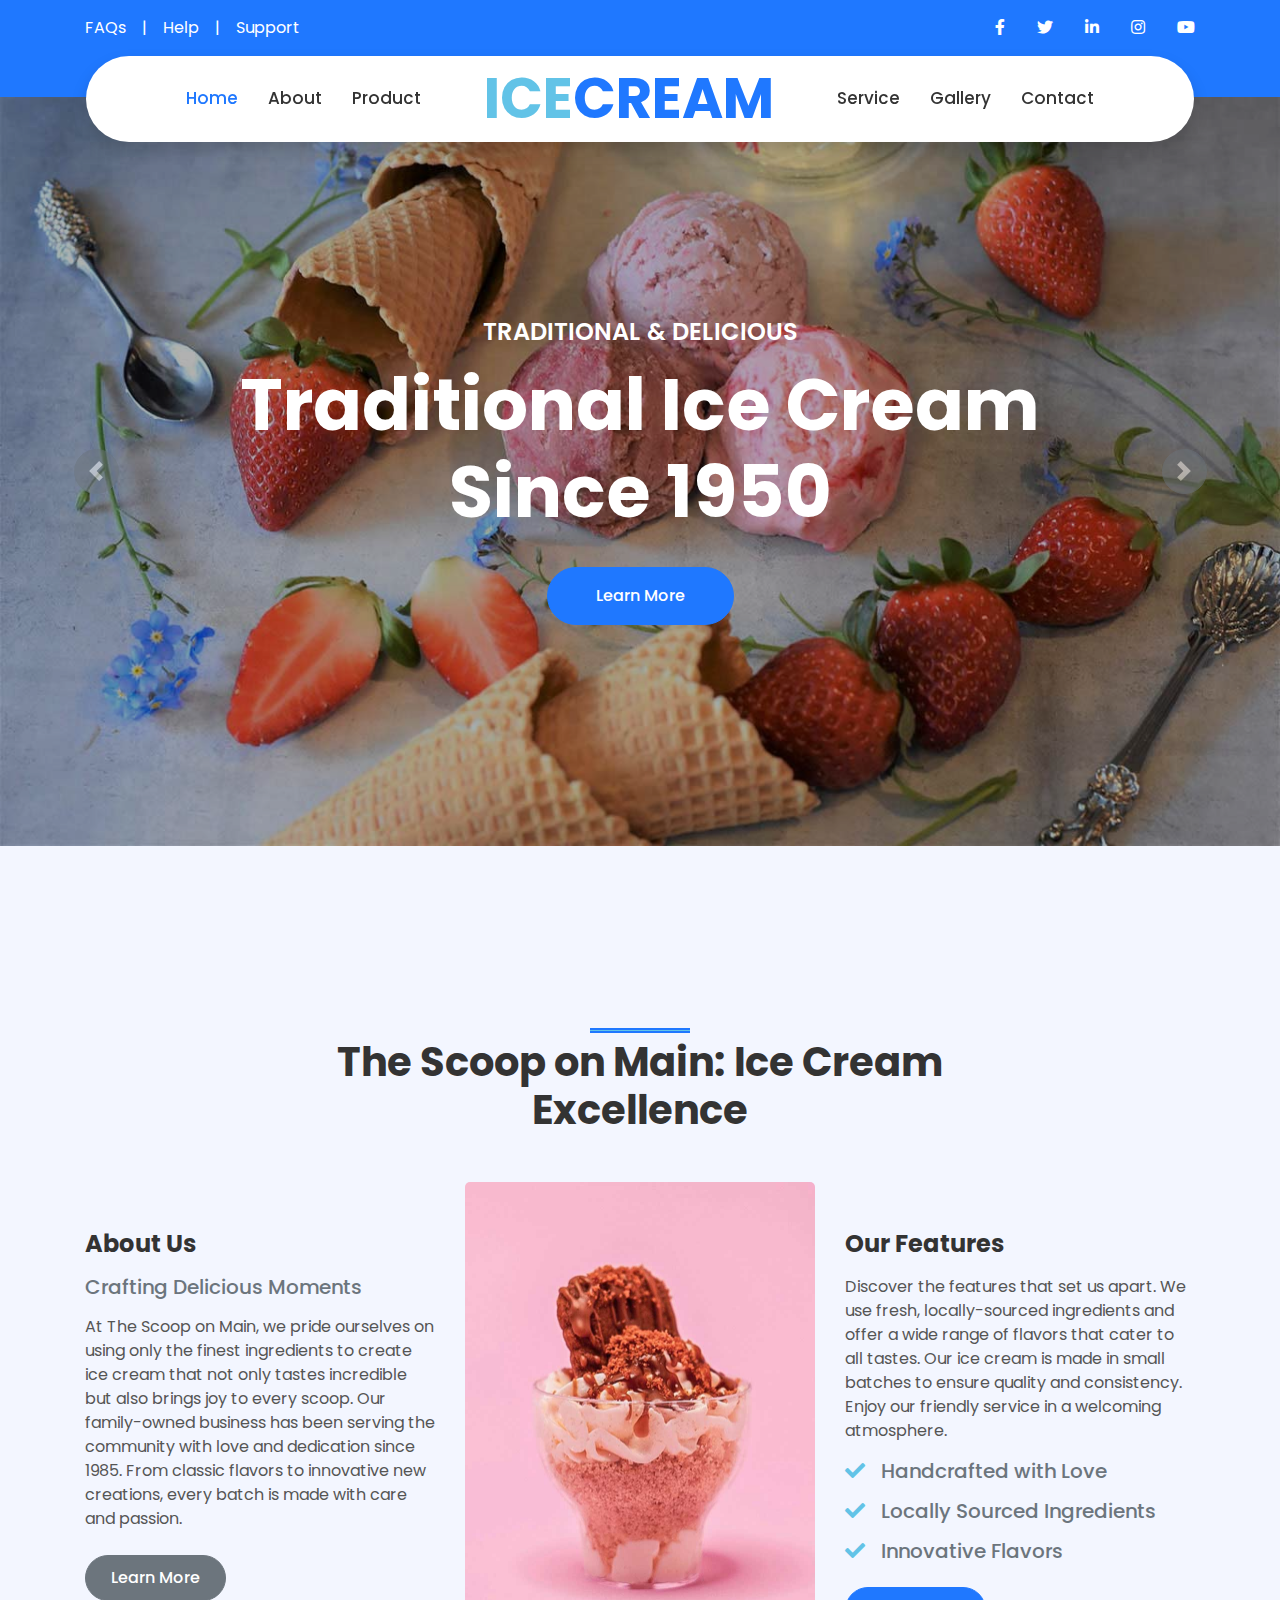
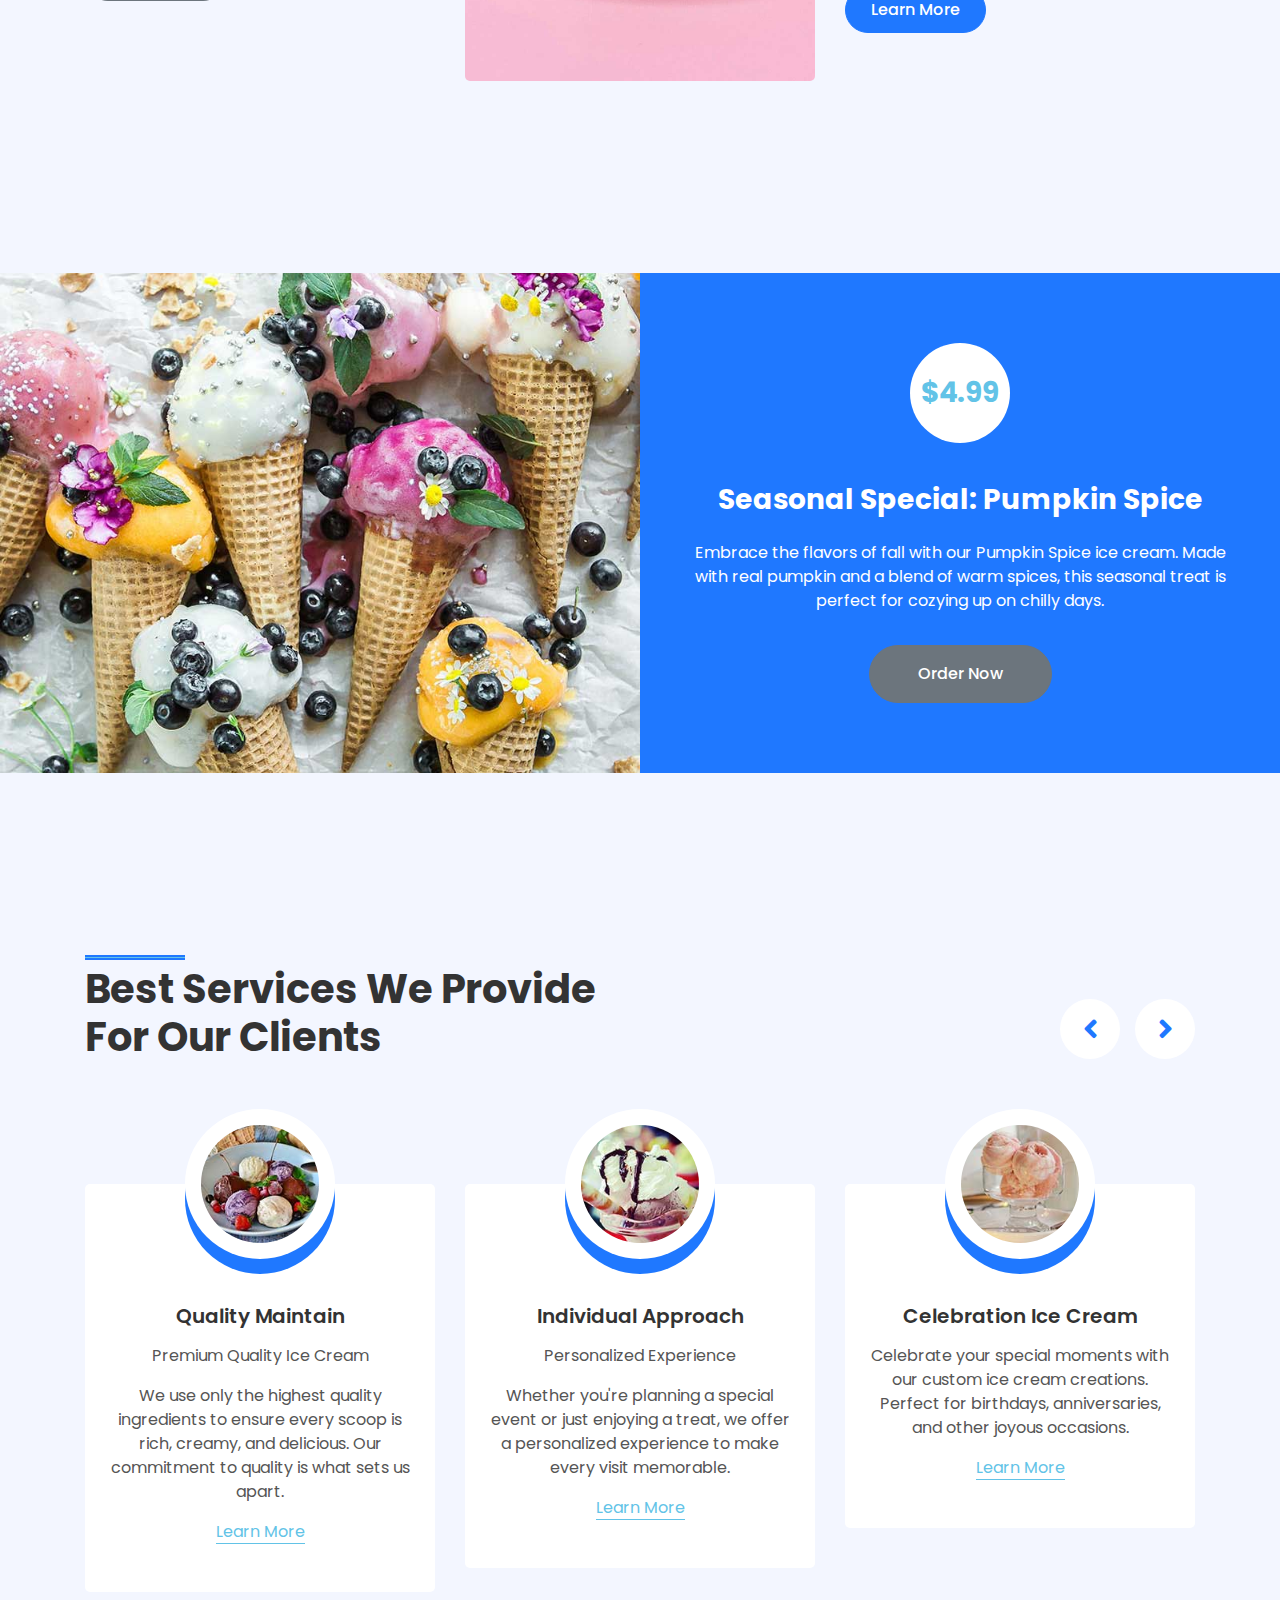
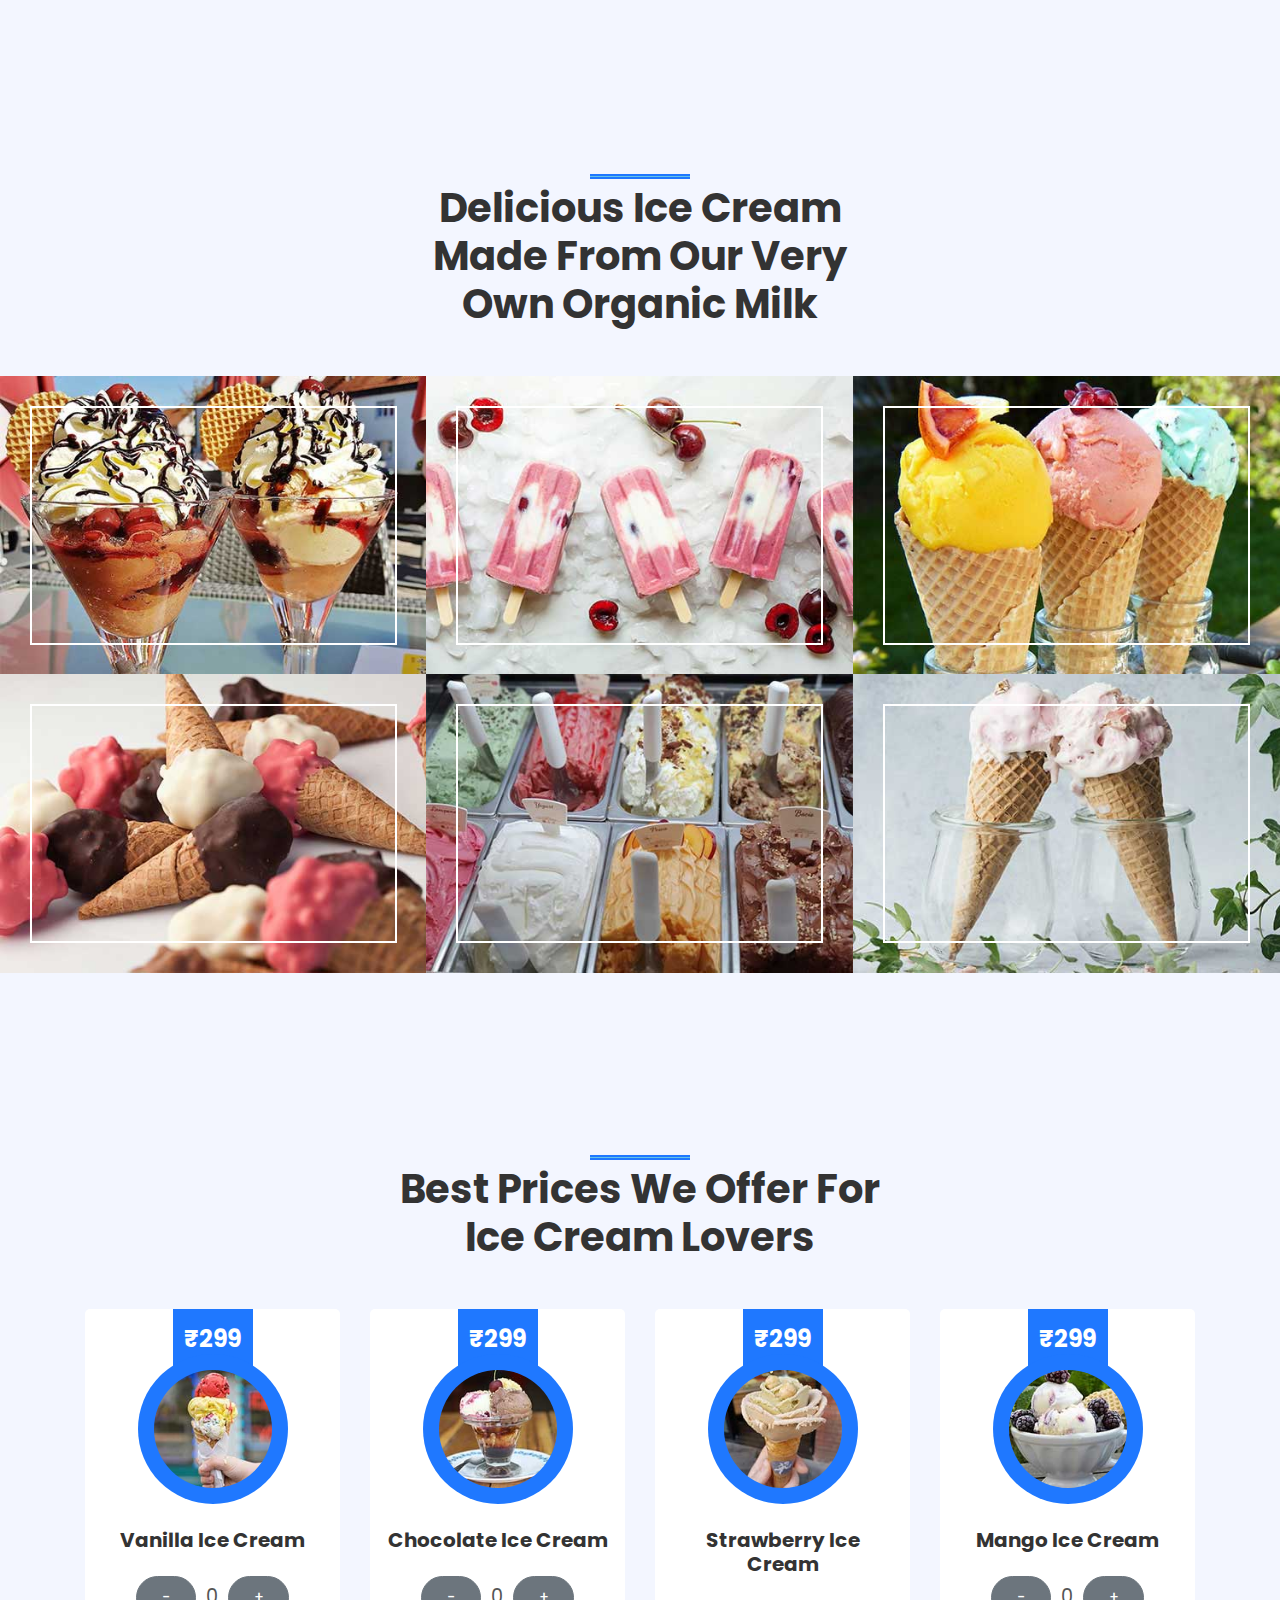
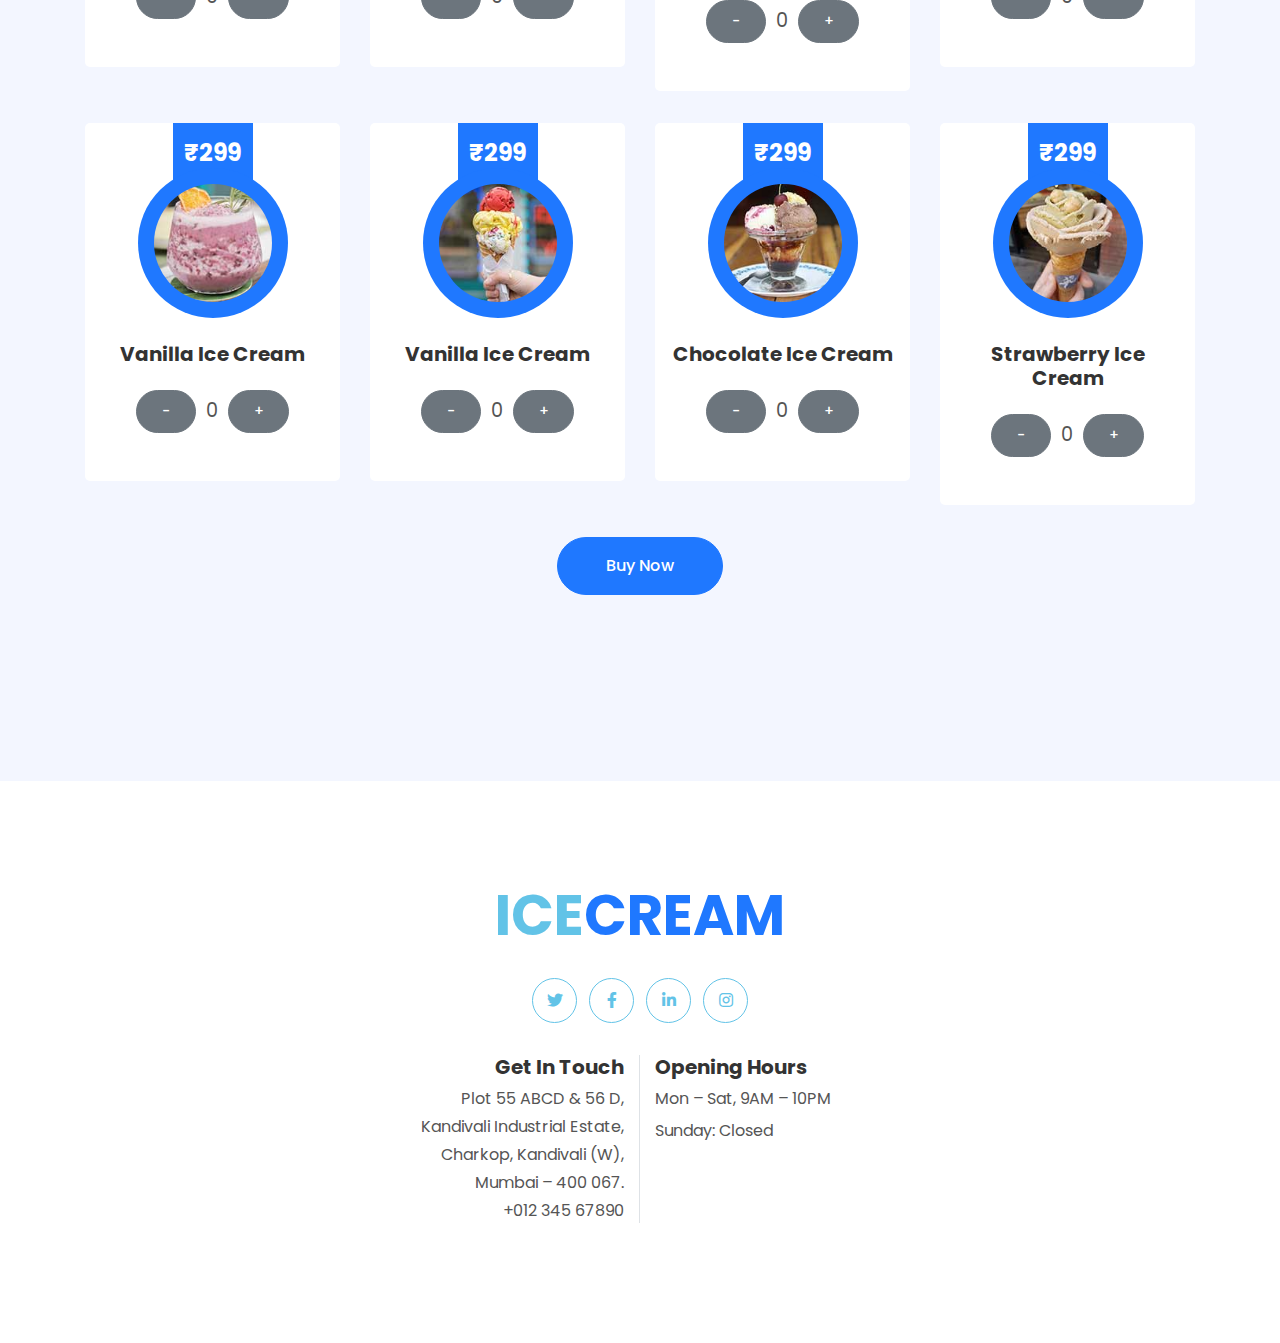
<file: index.html>
<!DOCTYPE html>
<html lang="en">

<head>
    <meta charset="utf-8">
    <title>The Scoop on Main</title>
    <meta content="width=device-width, initial-scale=1.0" name="viewport">
    <meta content="Free HTML Templates" name="keywords">
    <meta content="Free HTML Templates" name="description">

    <!-- Favicon -->
    <link href="img/favicon.ico" rel="icon">

    <!-- Google Web Fonts -->
    <link rel="preconnect" href="https://fonts.gstatic.com">
    <link href="https://fonts.googleapis.com/css2?family=Poppins:wght@400;500;600;700&display=swap" rel="stylesheet">

    <!-- Font Awesome -->
    <link href="https://cdnjs.cloudflare.com/ajax/libs/font-awesome/5.10.0/css/all.min.css" rel="stylesheet">

    <!-- Libraries Stylesheet -->
    <link href="lib/owlcarousel/assets/owl.carousel.min.css" rel="stylesheet">
    <link href="lib/lightbox/css/lightbox.min.css" rel="stylesheet">

    <!-- Customized Bootstrap Stylesheet -->
    <link href="css/style.css" rel="stylesheet">

    <style>
        .cart-controls {
            display: flex;
            align-items: center;
            gap: 10px;
        }
        .quantity {
            font-size: 1.2rem;
        }
        .btn-secondary {
            background-color: #6c757d;
            border-color: #6c757d;
        }
        .btn-secondary:hover {
            background-color: #5a6268;
            border-color: #545b62;
        }
    </style>
</head>

<body>
    <!-- Topbar Start -->
    <div class="container-fluid bg-primary py-3 d-none d-md-block">
        <div class="container">
            <div class="row">
                <div class="col-md-6 text-center text-lg-left mb-2 mb-lg-0">
                    <div class="d-inline-flex align-items-center">
                        <a class="text-white pr-3" href="">FAQs</a>
                        <span class="text-white">|</span>
                        <a class="text-white px-3" href="">Help</a>
                        <span class="text-white">|</span>
                        <a class="text-white pl-3" href="">Support</a>
                    </div>
                </div>
                <div class="col-md-6 text-center text-lg-right">
                    <div class="d-inline-flex align-items-center">
                        <a class="text-white px-3" href="">
                            <i class="fab fa-facebook-f"></i>
                        </a>
                        <a class="text-white px-3" href="">
                            <i class="fab fa-twitter"></i>
                        </a>
                        <a class="text-white px-3" href="">
                            <i class="fab fa-linkedin-in"></i>
                        </a>
                        <a class="text-white px-3" href="">
                            <i class="fab fa-instagram"></i>
                        </a>
                        <a class="text-white pl-3" href="">
                            <i class="fab fa-youtube"></i>
                        </a>
                    </div>
                </div>
            </div>
        </div>
    </div>
    <!-- Topbar End -->


    <!-- Navbar Start -->
    <div class="container-fluid position-relative nav-bar p-0">
        <div class="container-lg position-relative p-0 px-lg-3" style="z-index: 9;">
            <nav class="navbar navbar-expand-lg bg-white navbar-light shadow p-lg-0">
                <a href="index.html" class="navbar-brand d-block d-lg-none">
                    <h1 class="m-0 display-4 text-primary"><span class="text-secondary">ICE</span>CREAM</h1>
                </a>
                <button type="button" class="navbar-toggler" data-toggle="collapse" data-target="#navbarCollapse">
                    <span class="navbar-toggler-icon"></span>
                </button>
                <div class="collapse navbar-collapse justify-content-between" id="navbarCollapse">
                    <div class="navbar-nav ml-auto py-0">
                        <a href="index.html" class="nav-item nav-link active">Home</a>
                        <a href="about.html" class="nav-item nav-link">About</a>
                        <a href="product.html" class="nav-item nav-link">Product</a>
                    </div>
                    <a href="index.html" class="navbar-brand mx-5 d-none d-lg-block">
                    <h1 class="m-0 display-4 text-primary"><span class="text-secondary">ICE</span>CREAM</h1>
                    </a>
                    <div class="navbar-nav mr-auto py-0">
                        <a href="service.html" class="nav-item nav-link">Service</a>
                        <a href="gallery.html" class="nav-item nav-link">Gallery</a>
                        <a href="contact.html" class="nav-item nav-link">Contact</a>
                    </div>
                </div>
            </nav>
        </div>
    </div>
    <!-- Navbar End -->


    <!-- Carousel Start -->
    <div class="container-fluid p-0 mb-5 pb-5">
        <div id="header-carousel" class="carousel slide" data-ride="carousel">
            <div class="carousel-inner">
                <div class="carousel-item active">
                    <img class="w-100" src="img/carousel-1.jpg" alt="Image">
                    <div class="carousel-caption d-flex flex-column align-items-center justify-content-center">
                        <div class="p-3" style="max-width: 900px;">
                            <h4 class="text-white text-uppercase mb-md-3">Traditional & Delicious</h4>
                            <h1 class="display-3 text-white mb-md-4">Traditional Ice Cream Since 1950</h1>
                            <a href="" class="btn btn-primary py-md-3 px-md-5 mt-2">Learn More</a>
                        </div>
                    </div>
                </div>
                <div class="carousel-item">
                    <img class="w-100" src="img/carousel-2.jpg" alt="Image">
                    <div class="carousel-caption d-flex flex-column align-items-center justify-content-center">
                        <div class="p-3" style="max-width: 900px;">
                            <h4 class="text-white text-uppercase mb-md-3">Traditional & Delicious</h4>
                            <h1 class="display-3 text-white mb-md-4">Made From Our Own Organic Milk</h1>
                            <a href="" class="btn btn-primary py-md-3 px-md-5 mt-2">Learn More</a>
                        </div>
                    </div>
                </div>
            </div>
            <a class="carousel-control-prev" href="#header-carousel" data-slide="prev">
                <div class="btn btn-secondary px-0" style="width: 45px; height: 45px;">
                    <span class="carousel-control-prev-icon mb-n1"></span>
                </div>
            </a>
            <a class="carousel-control-next" href="#header-carousel" data-slide="next">
                <div class="btn btn-secondary px-0" style="width: 45px; height: 45px;">
                    <span class="carousel-control-next-icon mb-n1"></span>
                </div>
            </a>
        </div>
    </div>
    <!-- Carousel End -->


<!-- About Start -->
<div class="container-fluid py-5">
    <div class="container py-5">
        <div class="row justify-content-center">
            <div class="col-lg-7">
                <h1 class="section-title position-relative text-center mb-5">The Scoop on Main: Ice Cream Excellence</h1>
            </div>
        </div>
        <div class="row">
            <div class="col-lg-4 py-5">
                <h4 class="font-weight-bold mb-3">About Us</h4>
                <h5 class="text-muted mb-3">Crafting Delicious Moments</h5>
                <p>At The Scoop on Main, we pride ourselves on using only the finest ingredients to create ice cream that not only tastes incredible but also brings joy to every scoop. Our family-owned business has been serving the community with love and dedication since 1985. From classic flavors to innovative new creations, every batch is made with care and passion.</p>
                <a href="about.html" class="btn btn-secondary mt-2">Learn More</a>
            </div>
            <div class="col-lg-4" style="min-height: 400px;">
                <div class="position-relative h-100 rounded overflow-hidden">
                    <img class="position-absolute w-100 h-100" src="img/about.jpg" alt="About Us" style="object-fit: cover;">
                </div>
            </div>
            <div class="col-lg-4 py-5">
                <h4 class="font-weight-bold mb-3">Our Features</h4>
                <p>Discover the features that set us apart. We use fresh, locally-sourced ingredients and offer a wide range of flavors that cater to all tastes. Our ice cream is made in small batches to ensure quality and consistency. Enjoy our friendly service in a welcoming atmosphere.</p>
                <h5 class="text-muted mb-3"><i class="fa fa-check text-secondary mr-3"></i>Handcrafted with Love</h5>
                <h5 class="text-muted mb-3"><i class="fa fa-check text-secondary mr-3"></i>Locally Sourced Ingredients</h5>
                <h5 class="text-muted mb-3"><i class="fa fa-check text-secondary mr-3"></i>Innovative Flavors</h5>
                <a href="features.html" class="btn btn-primary mt-2">Learn More</a>
            </div>
        </div>
    </div>
</div>
<!-- About End -->


<!-- Promotion Start -->
<div class="container-fluid my-5 py-5 px-0">
    <div class="row bg-primary m-0">
        <div class="col-md-6 px-0" style="min-height: 500px;">
            <div class="position-relative h-100">
                <img class="position-absolute w-100 h-100" src="img/promotion.jpg" alt="Promotion" style="object-fit: cover;">
                    <span></span>
                </button>
            </div>
        </div>
        <div class="col-md-6 py-5 py-md-0 px-0">
            <div class="h-100 d-flex flex-column align-items-center justify-content-center text-center p-5">
                <div class="d-flex align-items-center justify-content-center bg-white rounded-circle mb-4" style="width: 100px; height: 100px;">
                    <h3 class="font-weight-bold text-secondary mb-0">$4.99</h3>
                </div>
                <h3 class="font-weight-bold text-white mt-3 mb-4">Seasonal Special: Pumpkin Spice</h3>
                <p class="text-white mb-4">Embrace the flavors of fall with our Pumpkin Spice ice cream. Made with real pumpkin and a blend of warm spices, this seasonal treat is perfect for cozying up on chilly days.</p>
                <a href="order.html" class="btn btn-secondary py-3 px-5 mt-2">Order Now</a>
            </div>
        </div>
    </div>
</div>
<!-- Promotion End -->




    <!-- Video Modal Start -->
    <div class="modal fade" id="videoModal" tabindex="-1" role="dialog" aria-labelledby="exampleModalLabel" aria-hidden="true">
        <div class="modal-dialog" role="document">
            <div class="modal-content">
                <div class="modal-body">
                    <button type="button" class="close" data-dismiss="modal" aria-label="Close">
                        <span aria-hidden="true">&times;</span>
                    </button>        
                    <!-- 16:9 aspect ratio -->
                    <div class="embed-responsive embed-responsive-16by9">
                        <iframe class="embed-responsive-item" src="" id="video"  allowscriptaccess="always" allow="autoplay"></iframe>
                    </div>
                </div>
            </div>
        </div>
    </div>
    <!-- Video Modal End -->


    <!-- Services Start -->
    <div class="container-fluid py-5">
        <div class="container py-5">
            <div class="row">
                <div class="col-lg-6">
                    <h1 class="section-title position-relative mb-5">Best Services We Provide For Our Clients</h1>
                </div>
                <div class="col-lg-6 mb-5 mb-lg-0 pb-5 pb-lg-0"></div>
            </div>
            <div class="row">
                <div class="col-12">
                    <div class="owl-carousel service-carousel">
                        <div class="service-item">
                            <div class="service-img mx-auto">
                                <img class="rounded-circle w-100 h-100 bg-light p-3" src="img/service-1.jpg" style="object-fit: cover;">
                            </div>
                            <div class="position-relative text-center bg-light rounded p-4 pb-5" style="margin-top: -75px;">
                                <h5 class="font-weight-semi-bold mt-5 mb-3 pt-5">Quality Maintain</h5>
                                <p>Premium Quality Ice Cream</h5>
                            <p>We use only the highest quality ingredients to ensure every scoop is rich, creamy, and delicious. Our commitment to quality is what sets us apart.</p>
                                <a href="" class="border-bottom border-secondary text-decoration-none text-secondary">Learn More</a>
                            </div>
                        </div>
                        <div class="service-item">
                            <div class="service-img mx-auto">
                                <img class="rounded-circle w-100 h-100 bg-light p-3" src="img/service-2.jpg" style="object-fit: cover;">
                            </div>
                            <div class="position-relative text-center bg-light rounded p-4 pb-5" style="margin-top: -75px;">
                                <h5 class="font-weight-semi-bold mt-5 mb-3 pt-5">Individual Approach</h5>
                                <p>Personalized Experience</h5>
                            <p>Whether you're planning a special event or just enjoying a treat, we offer a personalized experience to make every visit memorable.</p>
                                <a href="" class="border-bottom border-secondary text-decoration-none text-secondary">Learn More</a>
                            </div>
                        </div>
                        <div class="service-item">
                            <div class="service-img mx-auto">
                                <img class="rounded-circle w-100 h-100 bg-light p-3" src="img/service-3.jpg" style="object-fit: cover;">
                            </div>
                            <div class="position-relative text-center bg-light rounded p-4 pb-5" style="margin-top: -75px;">
                                <h5 class="font-weight-semi-bold mt-5 mb-3 pt-5">Celebration Ice Cream</h5>
                                <p>Celebrate your special moments with our custom ice cream creations. Perfect for birthdays, anniversaries, and other joyous occasions.</p>
                                <a href="" class="border-bottom border-secondary text-decoration-none text-secondary">Learn More</a>
                            </div>
                        </div>
                        <div class="service-item">
                            <div class="service-img mx-auto">
                                <img class="rounded-circle w-100 h-100 bg-light p-3" src="img/service-4.jpg" style="object-fit: cover;">
                            </div>
                            <div class="position-relative text-center bg-light rounded p-4 pb-5" style="margin-top: -75px;">
                                <h5 class="font-weight-semi-bold mt-5 mb-3 pt-5">Delivery To Any Point</h5>
                                <p>Enjoy our delicious ice cream without leaving your home. We offer fast and reliable delivery service to ensure you get your treats on time.</p>
                                <a href="" class="border-bottom border-secondary text-decoration-none text-secondary">Learn More</a>
                            </div>
                        </div>
                    </div>
                </div>
            </div>
        </div>
    </div>
    <!-- Services End -->


    <!-- Portfolio Start -->
    <div class="container-fluid my-5 py-5 px-0">
        <div class="row justify-content-center m-0">
            <div class="col-lg-5">
                <h1 class="section-title position-relative text-center mb-5">Delicious Ice Cream Made From Our Very Own Organic Milk</h1>
            </div>
        </div>
        <div class="row m-0 portfolio-container">
            <div class="col-lg-4 col-md-6 p-0 portfolio-item">
                <div class="position-relative overflow-hidden">
                    <img class="img-fluid w-100" src="img/portfolio-1.jpg" alt="">
                    <a class="portfolio-btn" href="img/portfolio-1.jpg" data-lightbox="portfolio">
                        <i class="fa fa-plus text-primary" style="font-size: 60px;"></i>
                    </a>
                </div>
            </div>
            <div class="col-lg-4 col-md-6 p-0 portfolio-item">
                <div class="position-relative overflow-hidden">
                    <img class="img-fluid w-100" src="img/portfolio-2.jpg" alt="">
                    <a class="portfolio-btn" href="img/portfolio-2.jpg" data-lightbox="portfolio">
                        <i class="fa fa-plus text-primary" style="font-size: 60px;"></i>
                    </a>
                </div>
            </div>
            <div class="col-lg-4 col-md-6 p-0 portfolio-item">
                <div class="position-relative overflow-hidden">
                    <img class="img-fluid w-100" src="img/portfolio-3.jpg" alt="">
                    <a class="portfolio-btn" href="img/portfolio-3.jpg" data-lightbox="portfolio">
                        <i class="fa fa-plus text-primary" style="font-size: 60px;"></i>
                    </a>
                </div>
            </div>
            <div class="col-lg-4 col-md-6 p-0 portfolio-item">
                <div class="position-relative overflow-hidden">
                    <img class="img-fluid w-100" src="img/portfolio-4.jpg" alt="">
                    <a class="portfolio-btn" href="img/portfolio-4.jpg" data-lightbox="portfolio">
                        <i class="fa fa-plus text-primary" style="font-size: 60px;"></i>
                    </a>
                </div>
            </div>
            <div class="col-lg-4 col-md-6 p-0 portfolio-item">
                <div class="position-relative overflow-hidden">
                    <img class="img-fluid w-100" src="img/portfolio-5.jpg" alt="">
                    <a class="portfolio-btn" href="img/portfolio-5.jpg" data-lightbox="portfolio">
                        <i class="fa fa-plus text-primary" style="font-size: 60px;"></i>
                    </a>
                </div>
            </div>
            <div class="col-lg-4 col-md-6 p-0 portfolio-item">
                <div class="position-relative overflow-hidden">
                    <img class="img-fluid w-100" src="img/portfolio-6.jpg" alt="">
                    <a class="portfolio-btn" href="img/portfolio-6.jpg" data-lightbox="portfolio">
                        <i class="fa fa-plus text-primary" style="font-size: 60px;"></i>
                    </a>
                </div>
            </div>
        </div>
    </div>
    <!-- Portfolio End -->


     <!-- Products Start -->
    <div class="container-fluid py-5">
        <div class="container py-5">
            <div class="row justify-content-center">
                <div class="col-lg-6">
                    <h1 class="section-title position-relative text-center mb-5">Best Prices We Offer For Ice Cream Lovers</h1>
                </div>
            </div>
            <div class="row">
                <!-- Product 1 -->
                <div class="col-lg-3 col-md-6 mb-4 pb-2">
                    <div class="product-item d-flex flex-column align-items-center text-center bg-light rounded py-5 px-3">
                        <div class="bg-primary mt-n5 py-3" style="width: 80px;">
                            <h4 class="font-weight-bold text-white mb-0">₹299</h4>
                        </div>
                        <div class="position-relative bg-primary rounded-circle mt-n3 mb-4 p-3" style="width: 150px; height: 150px;">
                            <img class="rounded-circle w-100 h-100" src="img/product-1.jpg" style="object-fit: cover;">
                        </div>
                        <h5 class="font-weight-bold mb-4">Vanilla Ice Cream</h5>
                        <div class="cart-controls">
                            <button class="btn btn-sm btn-secondary" onclick="changeQuantity(this, -1)">-</button>
                            <span class="quantity">0</span>
                            <button class="btn btn-sm btn-secondary" onclick="changeQuantity(this, 1)">+</button>
                        </div>
                    </div>
                </div>
                <!-- Product 2 -->
                <div class="col-lg-3 col-md-6 mb-4 pb-2">
                    <div class="product-item d-flex flex-column align-items-center text-center bg-light rounded py-5 px-3">
                        <div class="bg-primary mt-n5 py-3" style="width: 80px;">
                            <h4 class="font-weight-bold text-white mb-0">₹299</h4>
                        </div>
                        <div class="position-relative bg-primary rounded-circle mt-n3 mb-4 p-3" style="width: 150px; height: 150px;">
                            <img class="rounded-circle w-100 h-100" src="img/product-2.jpg" style="object-fit: cover;">
                        </div>
                        <h5 class="font-weight-bold mb-4">Chocolate Ice Cream</h5>
                        <div class="cart-controls">
                            <button class="btn btn-sm btn-secondary" onclick="changeQuantity(this, -1)">-</button>
                            <span class="quantity">0</span>
                            <button class="btn btn-sm btn-secondary" onclick="changeQuantity(this, 1)">+</button>
                        </div>
                    </div>
                </div>
                <!-- Product 3 -->
                <div class="col-lg-3 col-md-6 mb-4 pb-2">
                    <div class="product-item d-flex flex-column align-items-center text-center bg-light rounded py-5 px-3">
                        <div class="bg-primary mt-n5 py-3" style="width: 80px;">
                            <h4 class="font-weight-bold text-white mb-0">₹299</h4>
                        </div>
                        <div class="position-relative bg-primary rounded-circle mt-n3 mb-4 p-3" style="width: 150px; height: 150px;">
                            <img class="rounded-circle w-100 h-100" src="img/product-3.jpg" style="object-fit: cover;">
                        </div>
                        <h5 class="font-weight-bold mb-4">Strawberry Ice Cream</h5>
                        <div class="cart-controls">
                            <button class="btn btn-sm btn-secondary" onclick="changeQuantity(this, -1)">-</button>
                            <span class="quantity">0</span>
                            <button class="btn btn-sm btn-secondary" onclick="changeQuantity(this, 1)">+</button>
                        </div>
                    </div>
                </div>
                <!-- Product 4 -->
                <div class="col-lg-3 col-md-6 mb-4 pb-2">
                    <div class="product-item d-flex flex-column align-items-center text-center bg-light rounded py-5 px-3">
                        <div class="bg-primary mt-n5 py-3" style="width: 80px;">
                            <h4 class="font-weight-bold text-white mb-0">₹299</h4>
                        </div>
                        <div class="position-relative bg-primary rounded-circle mt-n3 mb-4 p-3" style="width: 150px; height: 150px;">
                            <img class="rounded-circle w-100 h-100" src="img/product-4.jpg" style="object-fit: cover;">
                        </div>
                        <h5 class="font-weight-bold mb-4">Mango Ice Cream</h5>
                        <div class="cart-controls">
                            <button class="btn btn-sm btn-secondary" onclick="changeQuantity(this, -1)">-</button>
                            <span class="quantity">0</span>
                            <button class="btn btn-sm btn-secondary" onclick="changeQuantity(this, 1)">+</button>
                        </div>
                    </div>
                </div>
                <!-- Product 5 -->
                <div class="col-lg-3 col-md-6 mb-4 pb-2">
                    <div class="product-item d-flex flex-column align-items-center text-center bg-light rounded py-5 px-3">
                        <div class="bg-primary mt-n5 py-3" style="width: 80px;">
                            <h4 class="font-weight-bold text-white mb-0">₹299</h4>
                        </div>
                        <div class="position-relative bg-primary rounded-circle mt-n3 mb-4 p-3" style="width: 150px; height: 150px;">
                            <img class="rounded-circle w-100 h-100" src="img/product-5.jpg" style="object-fit: cover;">
                        </div>
                        <h5 class="font-weight-bold mb-4">Vanilla Ice Cream</h5>
                        <div class="cart-controls">
                            <button class="btn btn-sm btn-secondary" onclick="changeQuantity(this, -1)">-</button>
                            <span class="quantity">0</span>
                            <button class="btn btn-sm btn-secondary" onclick="changeQuantity(this, 1)">+</button>
                        </div>
                    </div>
                </div>
                <!-- Product 6 -->
                <div class="col-lg-3 col-md-6 mb-4 pb-2">
                    <div class="product-item d-flex flex-column align-items-center text-center bg-light rounded py-5 px-3">
                        <div class="bg-primary mt-n5 py-3" style="width: 80px;">
                            <h4 class="font-weight-bold text-white mb-0">₹299</h4>
                        </div>
                        <div class="position-relative bg-primary rounded-circle mt-n3 mb-4 p-3" style="width: 150px; height: 150px;">
                            <img class="rounded-circle w-100 h-100" src="img/product-1.jpg" style="object-fit: cover;">
                        </div>
                        <h5 class="font-weight-bold mb-4">Vanilla Ice Cream</h5>
                        <div class="cart-controls">
                            <button class="btn btn-sm btn-secondary" onclick="changeQuantity(this, -1)">-</button>
                            <span class="quantity">0</span>
                            <button class="btn btn-sm btn-secondary" onclick="changeQuantity(this, 1)">+</button>
                        </div>
                    </div>
                </div>
                <!-- Product 7 -->
                <div class="col-lg-3 col-md-6 mb-4 pb-2">
                    <div class="product-item d-flex flex-column align-items-center text-center bg-light rounded py-5 px-3">
                        <div class="bg-primary mt-n5 py-3" style="width: 80px;">
                            <h4 class="font-weight-bold text-white mb-0">₹299</h4>
                        </div>
                        <div class="position-relative bg-primary rounded-circle mt-n3 mb-4 p-3" style="width: 150px; height: 150px;">
                            <img class="rounded-circle w-100 h-100" src="img/product-2.jpg" style="object-fit: cover;">
                        </div>
                        <h5 class="font-weight-bold mb-4">Chocolate Ice Cream</h5>
                        <div class="cart-controls">
                            <button class="btn btn-sm btn-secondary" onclick="changeQuantity(this, -1)">-</button>
                            <span class="quantity">0</span>
                            <button class="btn btn-sm btn-secondary" onclick="changeQuantity(this, 1)">+</button>
                        </div>
                    </div>
                </div>
                <!-- Product 8 -->
                <div class="col-lg-3 col-md-6 mb-4 pb-2">
                    <div class="product-item d-flex flex-column align-items-center text-center bg-light rounded py-5 px-3">
                        <div class="bg-primary mt-n5 py-3" style="width: 80px;">
                            <h4 class="font-weight-bold text-white mb-0">₹299</h4>
                        </div>
                        <div class="position-relative bg-primary rounded-circle mt-n3 mb-4 p-3" style="width: 150px; height: 150px;">
                            <img class="rounded-circle w-100 h-100" src="img/product-3.jpg" style="object-fit: cover;">
                        </div>
                        <h5 class="font-weight-bold mb-4">Strawberry Ice Cream</h5>
                        <div class="cart-controls">
                            <button class="btn btn-sm btn-secondary" onclick="changeQuantity(this, -1)">-</button>
                            <span class="quantity">0</span>
                            <button class="btn btn-sm btn-secondary" onclick="changeQuantity(this, 1)">+</button>
                        </div>
                    </div>
                </div>
                <div class="col-12 text-center">
                    <button class="btn btn-primary py-3 px-5" onclick="buyNow()">Buy Now</button>
                </div>
            </div>
        </div>
    </div>
    <!-- Products End -->



    <!-- Footer Start -->
    <div class="container-fluid footer bg-light py-5" style="margin-top: 90px;">
        <div class="container text-center py-5">
            <div class="row">
                <div class="col-12 mb-4">
                    <a href="index.html" class="navbar-brand m-0">
                    <h1 class="m-0 display-4 text-primary"><span class="text-secondary">ICE</span>CREAM</h1>
                    </a>
                </div>
                <div class="col-12 mb-4">
                    <a class="btn btn-outline-secondary btn-social mr-2" href="#"><i class="fab fa-twitter"></i></a>
                    <a class="btn btn-outline-secondary btn-social mr-2" href="#"><i class="fab fa-facebook-f"></i></a>
                    <a class="btn btn-outline-secondary btn-social mr-2" href="#"><i class="fab fa-linkedin-in"></i></a>
                    <a class="btn btn-outline-secondary btn-social" href="#"><i class="fab fa-instagram"></i></a>
                </div>
                <div class="col-12 mt-2 mb-4">
                    <div class="row">
                        <div class="col-sm-6 text-center text-sm-right border-right mb-3 mb-sm-0">
                            <h5 class="font-weight-bold mb-2">Get In Touch</h5>
                            <p class="mb-1">Plot 55 ABCD & 56 D,</p>
                            <p class="mb-1">Kandivali Industrial Estate,</p>
                            <p class="mb-1">Charkop, Kandivali (W),</p>
                            <p class="mb-1">Mumbai – 400 067.</p>
                            <p class="mb-0">+012 345 67890</p>
                        </div>
                        <div class="col-sm-6 text-center text-sm-left">
                            <h5 class="font-weight-bold mb-2">Opening Hours</h5>
                            <p class="mb-2">Mon – Sat, 9AM – 10PM</p>
                            <p class="mb-0">Sunday: Closed</p>
                        </div>
                    </div>
                </div>
            </div>
        </div>
    </div>
    <!-- Footer End -->


    <!-- Back to Top -->
    <a href="#" class="btn btn-secondary px-2 back-to-top"><i class="fa fa-angle-double-up"></i></a>


    <!-- JavaScript Libraries -->
    <script src="https://code.jquery.com/jquery-3.4.1.min.js"></script>
    <script src="https://stackpath.bootstrapcdn.com/bootstrap/4.4.1/js/bootstrap.bundle.min.js"></script>
    <script src="lib/easing/easing.min.js"></script>
    <script src="lib/waypoints/waypoints.min.js"></script>
    <script src="lib/owlcarousel/owl.carousel.min.js"></script>
    <script src="lib/isotope/isotope.pkgd.min.js"></script>
    <script src="lib/lightbox/js/lightbox.min.js"></script>

    <!-- Contact Javascript File -->
    <script src="mail/jqBootstrapValidation.min.js"></script>
    <script src="mail/contact.js"></script>

    <!-- Template Javascript -->
    <script src="js/main.js"></script>


    <script>
        const productPrices = [299, 299, 299, 299, 299, 299, 299, 299];
        const productNames = [
            "Vanilla Ice Cream",
            "Chocolate Ice Cream",
            "Strawberry Ice Cream",
            "Mango Ice Cream",
            "Vanilla Ice Cream",
            "Vanilla Ice Cream",
            "Chocolate Ice Cream",
            "Strawberry Ice Cream"
        ];

        function changeQuantity(button, change) {
            const quantitySpan = button.parentElement.querySelector('.quantity');
            let currentQuantity = parseInt(quantitySpan.textContent);
            currentQuantity += change;
            if (currentQuantity < 0) currentQuantity = 0;
            quantitySpan.textContent = currentQuantity;
        }

        function buyNow() {
            let totalCost = 0;
            let cartDetails = "Cart Details:\n";
            const quantities = document.querySelectorAll('.quantity');
            
            quantities.forEach((quantitySpan, index) => {
                const quantity = parseInt(quantitySpan.textContent);
                if (quantity > 0) {
                    const cost = productPrices[index] * quantity;
                    totalCost += cost;
                    cartDetails += `${productNames[index]}: ${quantity} x ₹${productPrices[index]} = ₹${cost}\n`;
                }
            });

            cartDetails += `\nTotal Cost: ₹${totalCost}`;
            alert(cartDetails);
        }
    </script>

</body>

</html>
</file>
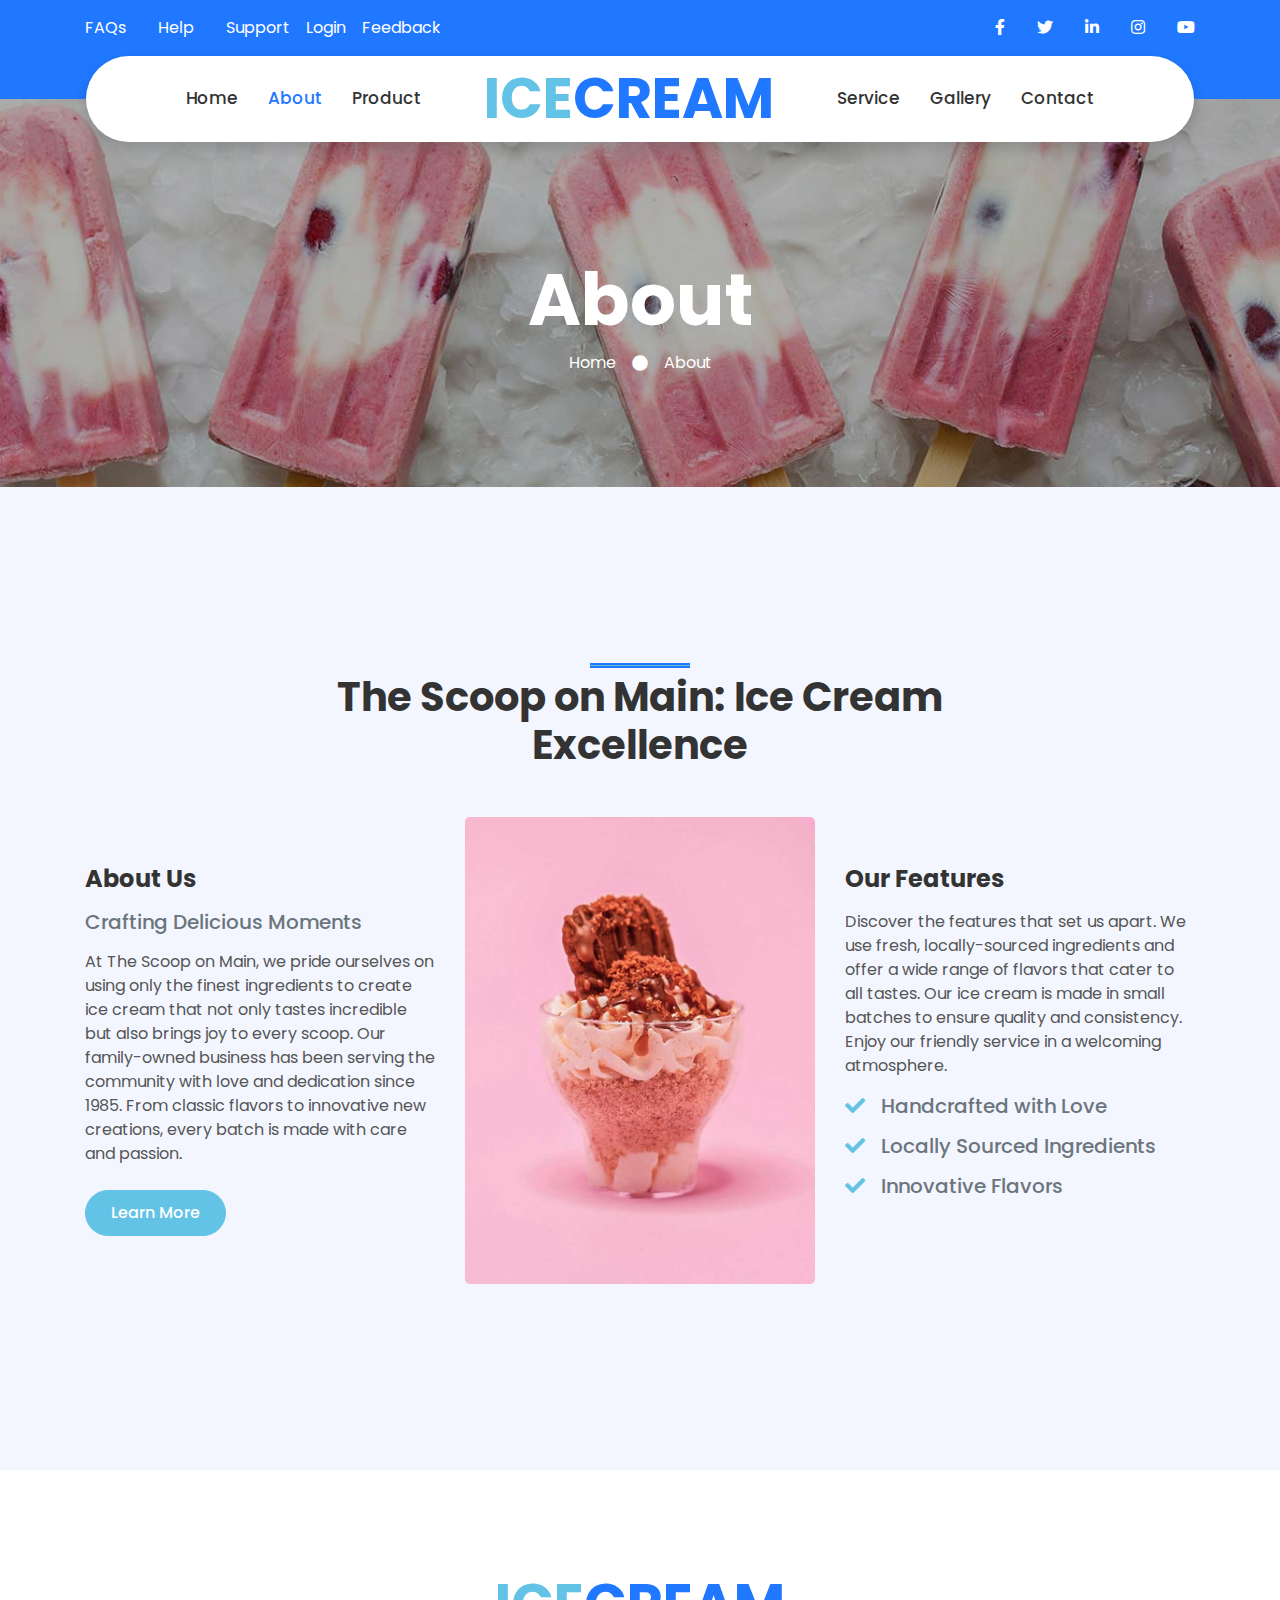
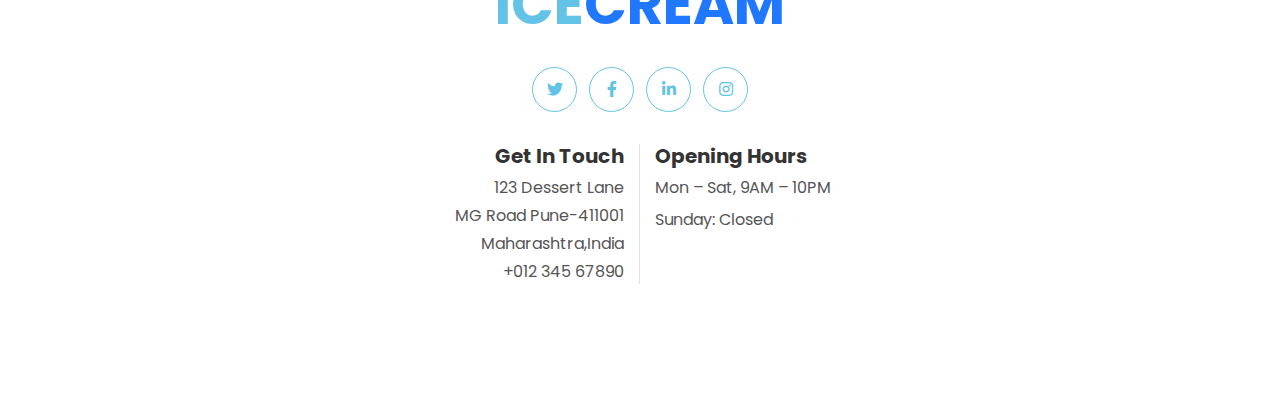
<file: about.html>
<!DOCTYPE html>
<html lang="en">

<head>
    <meta charset="utf-8">
    <title>The Scoop on Main</title>
    <meta content="width=device-width, initial-scale=1.0" name="viewport">
    <meta content="Free HTML Templates" name="keywords">
    <meta content="Free HTML Templates" name="description">

    <!-- Favicon -->
    <link href="img/favicon.ico" rel="icon">

    <!-- Google Web Fonts -->
    <link rel="preconnect" href="https://fonts.gstatic.com">
    <link href="https://fonts.googleapis.com/css2?family=Poppins:wght@400;500;600;700&display=swap" rel="stylesheet">

    <!-- Font Awesome -->
    <link href="https://cdnjs.cloudflare.com/ajax/libs/font-awesome/5.10.0/css/all.min.css" rel="stylesheet">

    <!-- Libraries Stylesheet -->
    <link href="lib/owlcarousel/assets/owl.carousel.min.css" rel="stylesheet">
    <link href="lib/lightbox/css/lightbox.min.css" rel="stylesheet">

    <!-- Customized Bootstrap Stylesheet -->
    <link href="css/style.css" rel="stylesheet">
</head>

<body>
    <!-- Topbar Start -->
    <div class="container-fluid bg-primary py-3 d-none d-md-block">
        <div class="container">
            <div class="row">
                <div class="col-md-6 text-center text-lg-left mb-2 mb-lg-0">
                    <div class="d-inline-flex align-items-center">
                        <a class="text-white pr-3" href="">FAQs</a>
                        <a class="text-white px-3" href="">Help</a>
                        <a class="text-white pl-3" href="">Support</a>
                        <a class="text-white pl-3" href="scss/login.html">Login</a>
                        <a class="text-white pl-3" href="scss/feedback.html">Feedback</a>
                       
                    </div>
                </div>
                <div class="col-md-6 text-center text-lg-right">
                    <div class="d-inline-flex align-items-center">
                        <a class="text-white px-3" href="">
                            <i class="fab fa-facebook-f"></i>
                        </a>
                        <a class="text-white px-3" href="">
                            <i class="fab fa-twitter"></i>
                        </a>
                        <a class="text-white px-3" href="">
                            <i class="fab fa-linkedin-in"></i>
                        </a>
                        <a class="text-white px-3" href="">
                            <i class="fab fa-instagram"></i>
                        </a>
                        <a class="text-white pl-3" href="">
                            <i class="fab fa-youtube"></i>
                        </a>
                    </div>
                </div>
            </div>
        </div>
    </div>
    <!-- Topbar End -->


    <!-- Navbar Start -->
    <div class="container-fluid position-relative nav-bar p-0">
        <div class="container-lg position-relative p-0 px-lg-3" style="z-index: 9;">
            <nav class="navbar navbar-expand-lg bg-white navbar-light shadow p-lg-0">
                <a href="index.html" class="navbar-brand d-block d-lg-none">
                    <h1 class="m-0 display-4 text-primary"><span class="text-secondary">ICE</span>CREAM</h1>
                </a>
                <button type="button" class="navbar-toggler" data-toggle="collapse" data-target="#navbarCollapse">
                    <span class="navbar-toggler-icon"></span>
                </button>
                <div class="collapse navbar-collapse justify-content-between" id="navbarCollapse">
                    <div class="navbar-nav ml-auto py-0">
                        <a href="index.html" class="nav-item nav-link">Home</a>
                        <a href="about.html" class="nav-item nav-link active">About</a>
                        <a href="product.html" class="nav-item nav-link">Product</a>
                        

                    </div>
                    <a href="index.html" class="navbar-brand mx-5 d-none d-lg-block">
                    <h1 class="m-0 display-4 text-primary"><span class="text-secondary">ICE</span>CREAM</h1>
                    </a>
                    <div class="navbar-nav mr-auto py-0">
                        <a href="service.html" class="nav-item nav-link">Service</a>
                        <a href="gallery.html" class="nav-item nav-link">Gallery</a>
                        <a href="contact.html" class="nav-item nav-link">Contact</a>
                    </div>
                </div>
            </nav>
        </div>
    </div>
    <!-- Navbar End -->


    <!-- Header Start -->
    <div class="jumbotron jumbotron-fluid page-header" style="margin-bottom: 90px;">
        <div class="container text-center py-5">
            <h1 class="text-white display-3 mt-lg-5">About</h1>
            <div class="d-inline-flex align-items-center text-white">
                <p class="m-0"><a class="text-white" href="">Home</a></p>
                <i class="fa fa-circle px-3"></i>
                <p class="m-0">About</p>
            </div>
        </div>
    </div>
    <!-- Header End -->


<!-- About Start -->
<div class="container-fluid py-5">
    <div class="container py-5">
        <div class="row justify-content-center">
            <div class="col-lg-7">
                <h1 class="section-title position-relative text-center mb-5">The Scoop on Main: Ice Cream Excellence</h1>
            </div>
        </div>
        <div class="row">
            <div class="col-lg-4 py-5">
                <h4 class="font-weight-bold mb-3">About Us</h4>
                <h5 class="text-muted mb-3">Crafting Delicious Moments</h5>
                <p>At The Scoop on Main, we pride ourselves on using only the finest ingredients to create ice cream that not only tastes incredible but also brings joy to every scoop. Our family-owned business has been serving the community with love and dedication since 1985. From classic flavors to innovative new creations, every batch is made with care and passion.</p>
                <a href="about.html" class="btn btn-secondary mt-2">Learn More</a>
            </div>
            <div class="col-lg-4" style="min-height: 400px;">
                <div class="position-relative h-100 rounded overflow-hidden">
                    <img class="position-absolute w-100 h-100" src="img/about.jpg" alt="About Us" style="object-fit: cover;">
                </div>
            </div>
            <div class="col-lg-4 py-5">
                <h4 class="font-weight-bold mb-3">Our Features</h4>
                <p>Discover the features that set us apart. We use fresh, locally-sourced ingredients and offer a wide range of flavors that cater to all tastes. Our ice cream is made in small batches to ensure quality and consistency. Enjoy our friendly service in a welcoming atmosphere.</p>
                <h5 class="text-muted mb-3"><i class="fa fa-check text-secondary mr-3"></i>Handcrafted with Love</h5>
                <h5 class="text-muted mb-3"><i class="fa fa-check text-secondary mr-3"></i>Locally Sourced Ingredients</h5>
                <h5 class="text-muted mb-3"><i class="fa fa-check text-secondary mr-3"></i>Innovative Flavors</h5>
            </div>
        </div>
    </div>
</div>
<!-- About End -->



<!-- Footer Start -->
    <div class="container-fluid footer bg-light py-5" style="margin-top: 90px;">
        <div class="container text-center py-5">
            <div class="row">
                <div class="col-12 mb-4">
                    <a href="index.html" class="navbar-brand m-0">
                    <h1 class="m-0 display-4 text-primary"><span class="text-secondary">ICE</span>CREAM</h1>
                    </a>
                </div>
                <div class="col-12 mb-4">
                    <a class="btn btn-outline-secondary btn-social mr-2" href="#"><i class="fab fa-twitter"></i></a>
                    <a class="btn btn-outline-secondary btn-social mr-2" href="#"><i class="fab fa-facebook-f"></i></a>
                    <a class="btn btn-outline-secondary btn-social mr-2" href="#"><i class="fab fa-linkedin-in"></i></a>
                    <a class="btn btn-outline-secondary btn-social" href="#"><i class="fab fa-instagram"></i></a>
                </div>
                <div class="col-12 mt-2 mb-4">
                    <div class="row">
                        <div class="col-sm-6 text-center text-sm-right border-right mb-3 mb-sm-0">
                            <h5 class="font-weight-bold mb-2">Get In Touch</h5>
                            <p class="mb-1">123 Dessert Lane</p>
                            <p class="mb-1">MG Road Pune-411001</p>
                            <p class="mb-1">Maharashtra,India</p>
                            <p class="mb-0">+012 345 67890</p>
                        </div>
                        <div class="col-sm-6 text-center text-sm-left">
                            <h5 class="font-weight-bold mb-2">Opening Hours</h5>
                            <p class="mb-2">Mon – Sat, 9AM – 10PM</p>
                            <p class="mb-0">Sunday: Closed</p>
                        </div>
                    </div>
                </div>
            </div>
        </div>
    </div>
    <!-- Footer End -->
    <!-- Back to Top -->
    <a href="#" class="btn btn-secondary px-2 back-to-top"><i class="fa fa-angle-double-up"></i></a>


    <!-- JavaScript Libraries -->
    <script src="https://code.jquery.com/jquery-3.4.1.min.js"></script>
    <script src="https://stackpath.bootstrapcdn.com/bootstrap/4.4.1/js/bootstrap.bundle.min.js"></script>
    <script src="lib/easing/easing.min.js"></script>
    <script src="lib/waypoints/waypoints.min.js"></script>
    <script src="lib/owlcarousel/owl.carousel.min.js"></script>
    <script src="lib/isotope/isotope.pkgd.min.js"></script>
    <script src="lib/lightbox/js/lightbox.min.js"></script>

    <!-- Contact Javascript File -->
    <script src="mail/jqBootstrapValidation.min.js"></script>
    <script src="mail/contact.js"></script>

    <!-- Template Javascript -->
    <script src="js/main.js"></script>
</body>

</html>
</file>
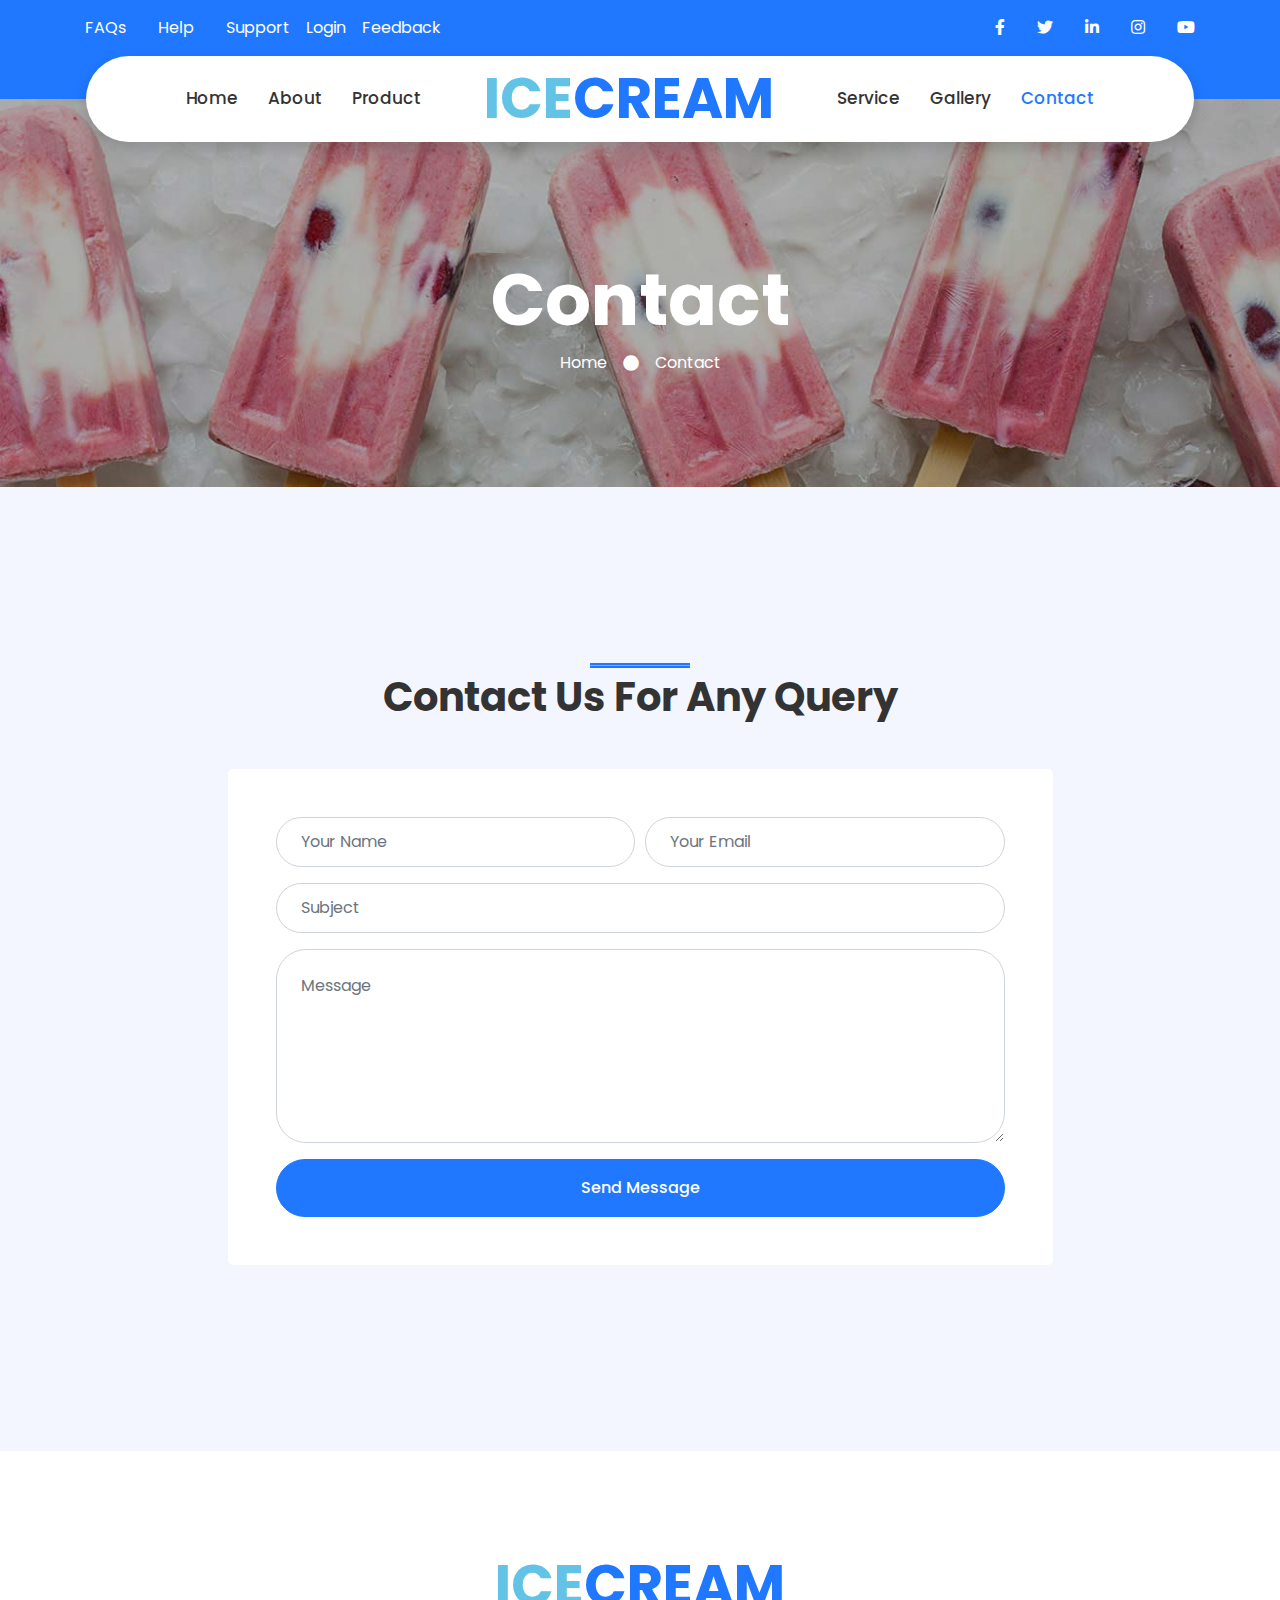
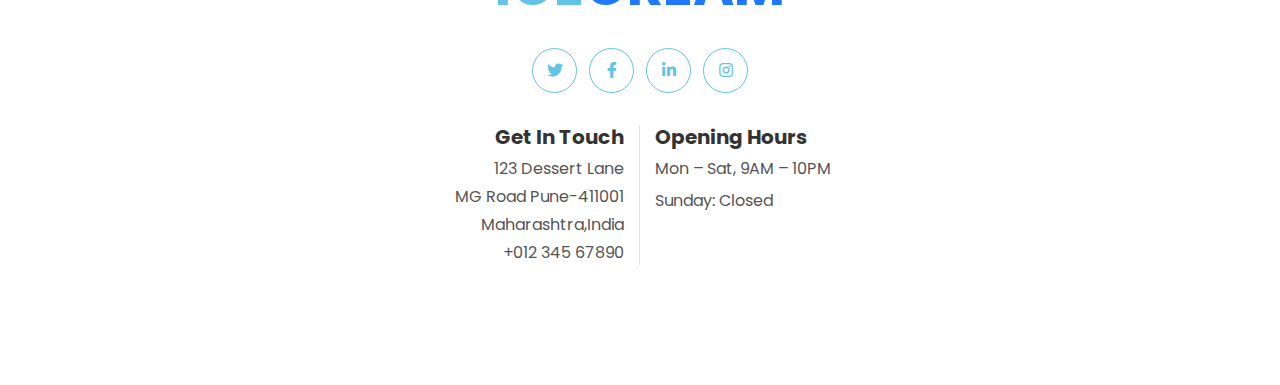
<file: contact.html>
<!DOCTYPE html>
<html lang="en">

<head>
    <meta charset="utf-8">
    <title>The Scoop on Main</title>
    <meta content="width=device-width, initial-scale=1.0" name="viewport">
    <meta content="Free HTML Templates" name="keywords">
    <meta content="Free HTML Templates" name="description">

    <!-- Favicon -->
    <link href="img/favicon.ico" rel="icon">

    <!-- Google Web Fonts -->
    <link rel="preconnect" href="https://fonts.gstatic.com">
    <link href="https://fonts.googleapis.com/css2?family=Poppins:wght@400;500;600;700&display=swap" rel="stylesheet">

    <!-- Font Awesome -->
    <link href="https://cdnjs.cloudflare.com/ajax/libs/font-awesome/5.10.0/css/all.min.css" rel="stylesheet">

    <!-- Libraries Stylesheet -->
    <link href="lib/owlcarousel/assets/owl.carousel.min.css" rel="stylesheet">
    <link href="lib/lightbox/css/lightbox.min.css" rel="stylesheet">

    <!-- Customized Bootstrap Stylesheet -->
    <link href="css/style.css" rel="stylesheet">
</head>

<body>
    <!-- Topbar Start -->
    <div class="container-fluid bg-primary py-3 d-none d-md-block">
        <div class="container">
            <div class="row">
                <div class="col-md-6 text-center text-lg-left mb-2 mb-lg-0">
                    <div class="d-inline-flex align-items-center">
                        <a class="text-white pr-3" href="">FAQs</a>
                        <a class="text-white px-3" href="">Help</a>
                        <a class="text-white pl-3" href="">Support</a>
                        <a class="text-white pl-3" href="scss/login.html">Login</a>
                        <a class="text-white pl-3" href="scss/feedback.html">Feedback</a>
                    </div>
                </div>
                <div class="col-md-6 text-center text-lg-right">
                    <div class="d-inline-flex align-items-center">
                        <a class="text-white px-3" href="">
                            <i class="fab fa-facebook-f"></i>
                        </a>
                        <a class="text-white px-3" href="">
                            <i class="fab fa-twitter"></i>
                        </a>
                        <a class="text-white px-3" href="">
                            <i class="fab fa-linkedin-in"></i>
                        </a>
                        <a class="text-white px-3" href="">
                            <i class="fab fa-instagram"></i>
                        </a>
                        <a class="text-white pl-3" href="">
                            <i class="fab fa-youtube"></i>
                        </a>
                    </div>
                </div>
            </div>
        </div>
    </div>
    <!-- Topbar End -->


    <!-- Navbar Start -->
    <div class="container-fluid position-relative nav-bar p-0">
        <div class="container-lg position-relative p-0 px-lg-3" style="z-index: 9;">
            <nav class="navbar navbar-expand-lg bg-white navbar-light shadow p-lg-0">
                <a href="index.html" class="navbar-brand d-block d-lg-none">
                    <h1 class="m-0 display-4 text-primary"><span class="text-secondary">ICE</span>CREAM</h1>
                </a>
                <button type="button" class="navbar-toggler" data-toggle="collapse" data-target="#navbarCollapse">
                    <span class="navbar-toggler-icon"></span>
                </button>
                <div class="collapse navbar-collapse justify-content-between" id="navbarCollapse">
                    <div class="navbar-nav ml-auto py-0">
                        <a href="index.html" class="nav-item nav-link">Home</a>
                        <a href="about.html" class="nav-item nav-link">About</a>
                        <a href="product.html" class="nav-item nav-link">Product</a>
                    </div>
                    <a href="index.html" class="navbar-brand mx-5 d-none d-lg-block">
                    <h1 class="m-0 display-4 text-primary"><span class="text-secondary">ICE</span>CREAM</h1>
                    </a>
                    <div class="navbar-nav mr-auto py-0">
                        <a href="service.html" class="nav-item nav-link">Service</a>
                        <a href="gallery.html" class="nav-item nav-link">Gallery</a>
                        <a href="contact.html" class="nav-item nav-link active">Contact</a>
                    </div>
                </div>
            </nav>
        </div>
    </div>
    <!-- Navbar End -->


    <!-- Header Start -->
    <div class="jumbotron jumbotron-fluid page-header" style="margin-bottom: 90px;">
        <div class="container text-center py-5">
            <h1 class="text-white display-3 mt-lg-5">Contact</h1>
            <div class="d-inline-flex align-items-center text-white">
                <p class="m-0"><a class="text-white" href="">Home</a></p>
                <i class="fa fa-circle px-3"></i>
                <p class="m-0">Contact</p>
            </div>
        </div>
    </div>
    <!-- Header End -->


    <!-- Contact Start -->
    <div class="container-fluid py-5">
        <div class="container py-5">
            <div class="row justify-content-center">
                <div class="col-lg-6">
                    <h1 class="section-title position-relative text-center mb-5">Contact Us For Any Query</h1>
                </div>
            </div>
            <div class="row justify-content-center">
                <div class="col-lg-9">
                    <div class="contact-form bg-light rounded p-5">
                        <div id="success"></div>
                        <form name="sentMessage" id="contactForm" novalidate="novalidate">
                            <div class="form-row">
                                <div class="col-sm-6 control-group">
                                    <input type="text" class="form-control p-4" id="name" placeholder="Your Name" required="required" data-validation-required-message="Please enter your name" />
                                    <p class="help-block text-danger"></p>
                                </div>
                                <div class="col-sm-6 control-group">
                                    <input type="email" class="form-control p-4" id="email" placeholder="Your Email" required="required" data-validation-required-message="Please enter your email" />
                                    <p class="help-block text-danger"></p>
                                </div>
                            </div>
                            <div class="control-group">
                                <input type="text" class="form-control p-4" id="subject" placeholder="Subject" required="required" data-validation-required-message="Please enter a subject" />
                                <p class="help-block text-danger"></p>
                            </div>
                            <div class="control-group">
                                <textarea class="form-control p-4" rows="6" id="message" placeholder="Message" required="required" data-validation-required-message="Please enter your message"></textarea>
                                <p class="help-block text-danger"></p>
                            </div>
                            <div>
                                <button class="btn btn-primary btn-block py-3 px-5" type="submit" id="sendMessageButton">Send Message</button>
                            </div>
                        </form>
                    </div>
                </div>
            </div>
        </div>
    </div>
    <!-- Contact End -->


<!-- Footer Start -->
    <div class="container-fluid footer bg-light py-5" style="margin-top: 90px;">
        <div class="container text-center py-5">
            <div class="row">
                <div class="col-12 mb-4">
                    <a href="index.html" class="navbar-brand m-0">
                    <h1 class="m-0 display-4 text-primary"><span class="text-secondary">ICE</span>CREAM</h1>
                    </a>
                </div>
                <div class="col-12 mb-4">
                    <a class="btn btn-outline-secondary btn-social mr-2" href="#"><i class="fab fa-twitter"></i></a>
                    <a class="btn btn-outline-secondary btn-social mr-2" href="#"><i class="fab fa-facebook-f"></i></a>
                    <a class="btn btn-outline-secondary btn-social mr-2" href="#"><i class="fab fa-linkedin-in"></i></a>
                    <a class="btn btn-outline-secondary btn-social" href="#"><i class="fab fa-instagram"></i></a>
                </div>
                <div class="col-12 mt-2 mb-4">
                    <div class="row">
                        <div class="col-sm-6 text-center text-sm-right border-right mb-3 mb-sm-0">
                            <h5 class="font-weight-bold mb-2">Get In Touch</h5>
                            <p class="mb-1">123 Dessert Lane</p>
                            <p class="mb-1">MG Road Pune-411001</p>
                            <p class="mb-1">Maharashtra,India</p>
                            <p class="mb-0">+012 345 67890</p>
                        </div>
                        <div class="col-sm-6 text-center text-sm-left">
                            <h5 class="font-weight-bold mb-2">Opening Hours</h5>
                            <p class="mb-2">Mon – Sat, 9AM – 10PM</p>
                            <p class="mb-0">Sunday: Closed</p>
                        </div>
                    </div>
                </div>
            </div>
        </div>
    </div>
    <!-- Footer End -->


    <!-- Back to Top -->
    <a href="#" class="btn btn-secondary px-2 back-to-top"><i class="fa fa-angle-double-up"></i></a>


    <!-- JavaScript Libraries -->
    <script src="https://code.jquery.com/jquery-3.4.1.min.js"></script>
    <script src="https://stackpath.bootstrapcdn.com/bootstrap/4.4.1/js/bootstrap.bundle.min.js"></script>
    <script src="lib/easing/easing.min.js"></script>
    <script src="lib/waypoints/waypoints.min.js"></script>
    <script src="lib/owlcarousel/owl.carousel.min.js"></script>
    <script src="lib/isotope/isotope.pkgd.min.js"></script>
    <script src="lib/lightbox/js/lightbox.min.js"></script>

    <!-- Contact Javascript File -->
    <script src="mail/jqBootstrapValidation.min.js"></script>
    <script src="mail/contact.js"></script>

    <!-- Template Javascript -->
    <script src="js/main.js"></script>
</body>

</html>
</file>
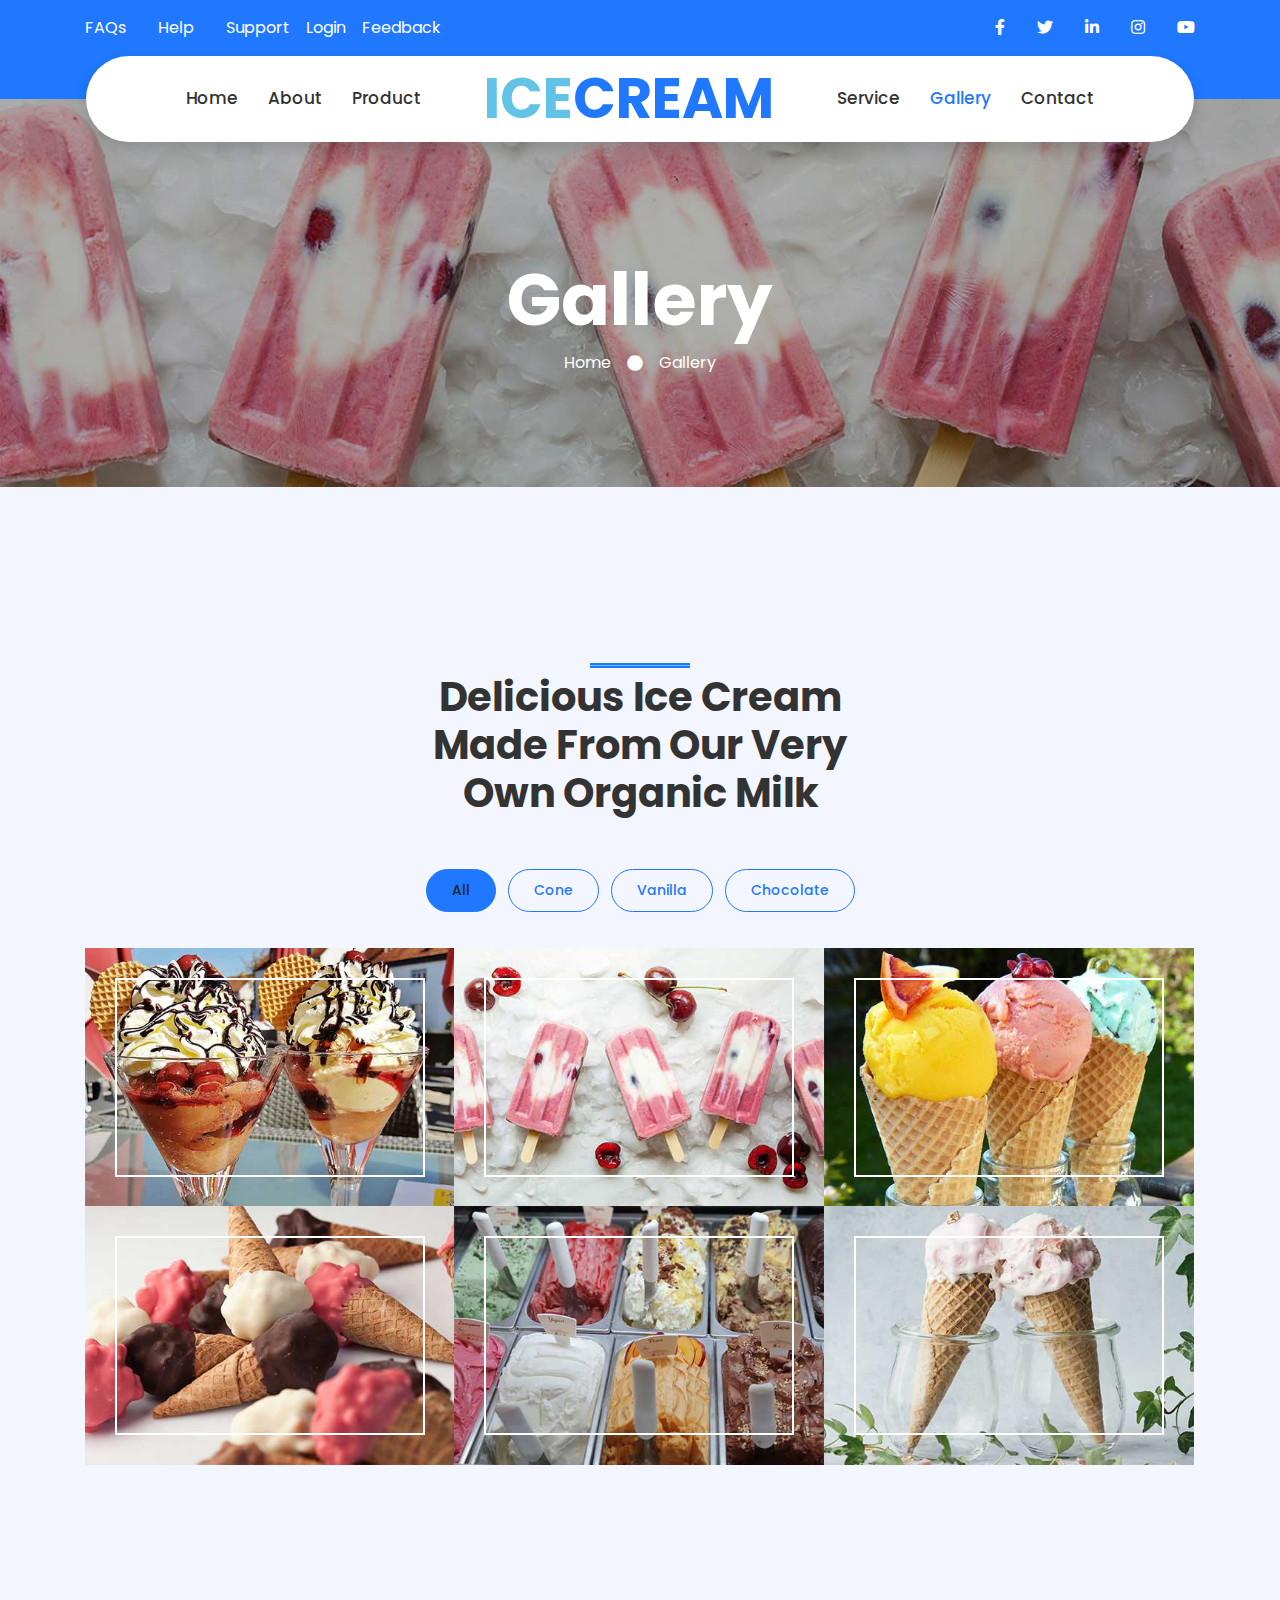
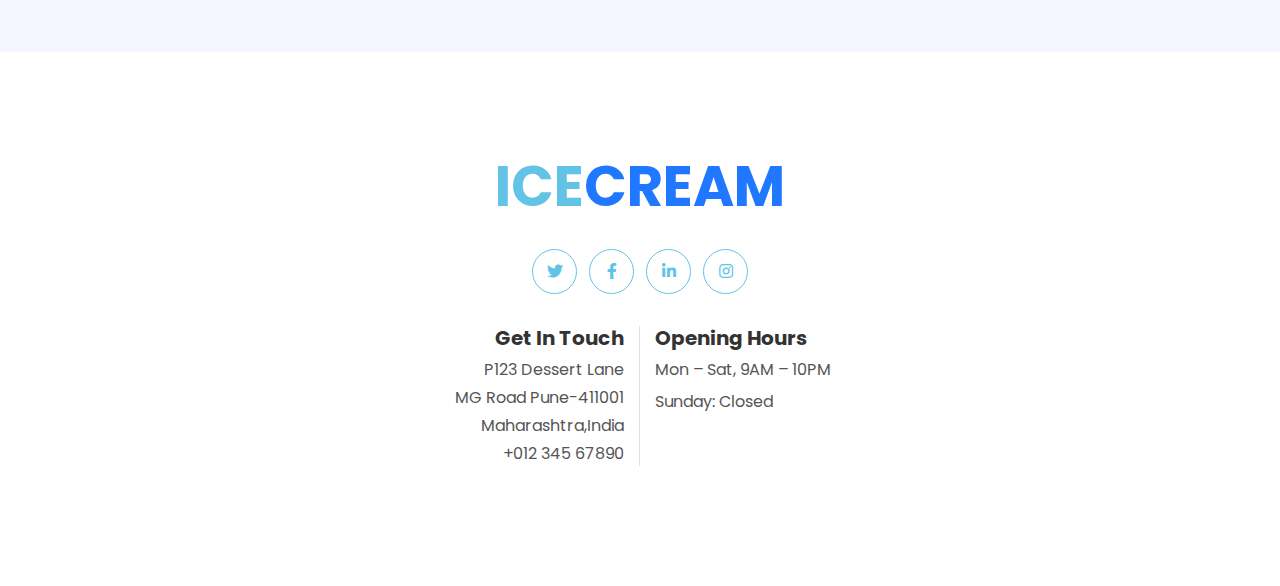
<file: gallery.html>
<!DOCTYPE html>
<html lang="en">

<head>
    <meta charset="utf-8">
    <title>iCREAM</title>
    <meta content="width=device-width, initial-scale=1.0" name="viewport">
    <meta content="Free HTML Templates" name="keywords">
    <meta content="Free HTML Templates" name="description">

    <!-- Favicon -->
    <link href="img/favicon.ico" rel="icon">

    <!-- Google Web Fonts -->
    <link rel="preconnect" href="https://fonts.gstatic.com">
    <link href="https://fonts.googleapis.com/css2?family=Poppins:wght@400;500;600;700&display=swap" rel="stylesheet">

    <!-- Font Awesome -->
    <link href="https://cdnjs.cloudflare.com/ajax/libs/font-awesome/5.10.0/css/all.min.css" rel="stylesheet">

    <!-- Libraries Stylesheet -->
    <link href="lib/owlcarousel/assets/owl.carousel.min.css" rel="stylesheet">
    <link href="lib/lightbox/css/lightbox.min.css" rel="stylesheet">

    <!-- Customized Bootstrap Stylesheet -->
    <link href="css/style.css" rel="stylesheet">
</head>

<body>
    <!-- Topbar Start -->
    <div class="container-fluid bg-primary py-3 d-none d-md-block">
        <div class="container">
            <div class="row">
                <div class="col-md-6 text-center text-lg-left mb-2 mb-lg-0">
                    <div class="d-inline-flex align-items-center">
                        <a class="text-white pr-3" href="">FAQs</a>
                        <a class="text-white px-3" href="">Help</a>
                        <a class="text-white pl-3" href="">Support</a>
                        <a class="text-white pl-3" href="scss/login.html">Login</a>
                        <a class="text-white pl-3" href="scss/feedback.html">Feedback</a>
                    </div>
                </div>
                <div class="col-md-6 text-center text-lg-right">
                    <div class="d-inline-flex align-items-center">
                        <a class="text-white px-3" href="">
                            <i class="fab fa-facebook-f"></i>
                        </a>
                        <a class="text-white px-3" href="">
                            <i class="fab fa-twitter"></i>
                        </a>
                        <a class="text-white px-3" href="">
                            <i class="fab fa-linkedin-in"></i>
                        </a>
                        <a class="text-white px-3" href="">
                            <i class="fab fa-instagram"></i>
                        </a>
                        <a class="text-white pl-3" href="">
                            <i class="fab fa-youtube"></i>
                        </a>
                    </div>
                </div>
            </div>
        </div>
    </div>
    <!-- Topbar End -->


    <!-- Navbar Start -->
    <div class="container-fluid position-relative nav-bar p-0">
        <div class="container-lg position-relative p-0 px-lg-3" style="z-index: 9;">
            <nav class="navbar navbar-expand-lg bg-white navbar-light shadow p-lg-0">
                <a href="index.html" class="navbar-brand d-block d-lg-none">
                    <h1 class="m-0 display-4 text-primary"><span class="text-secondary">ICE</span>CREAM</h1>
                </a>
                <button type="button" class="navbar-toggler" data-toggle="collapse" data-target="#navbarCollapse">
                    <span class="navbar-toggler-icon"></span>
                </button>
                <div class="collapse navbar-collapse justify-content-between" id="navbarCollapse">
                    <div class="navbar-nav ml-auto py-0">
                        <a href="index.html" class="nav-item nav-link">Home</a>
                        <a href="about.html" class="nav-item nav-link">About</a>
                        <a href="product.html" class="nav-item nav-link">Product</a>
                    </div>
                    <a href="index.html" class="navbar-brand mx-5 d-none d-lg-block">
                    <h1 class="m-0 display-4 text-primary"><span class="text-secondary">ICE</span>CREAM</h1>
                    </a>
                    <div class="navbar-nav mr-auto py-0">
                        <a href="service.html" class="nav-item nav-link">Service</a>
                        <a href="gallery.html" class="nav-item nav-link active">Gallery</a>
                        <a href="contact.html" class="nav-item nav-link">Contact</a>
                    </div>
                </div>
            </nav>
        </div>
    </div>
    <!-- Navbar End -->


    <!-- Header Start -->
    <div class="jumbotron jumbotron-fluid page-header" style="margin-bottom: 90px;">
        <div class="container text-center py-5">
            <h1 class="text-white display-3 mt-lg-5">Gallery</h1>
            <div class="d-inline-flex align-items-center text-white">
                <p class="m-0"><a class="text-white" href="">Home</a></p>
                <i class="fa fa-circle px-3"></i>
                <p class="m-0">Gallery</p>
            </div>
        </div>
    </div>
    <!-- Header End -->


    <!-- Portfolio Start -->
    <div class="container-fluid py-5 px-0">
        <div class="container py-5">
            <div class="row justify-content-center">
                <div class="col-lg-5">
                    <h1 class="section-title position-relative text-center mb-5">Delicious Ice Cream Made From Our Very Own Organic Milk</h1>
                </div>
            </div>
            <div class="row">
                <div class="col-12 text-center">
                    <ul class="list-inline mb-4 pb-2" id="portfolio-flters">
                        <li class="btn btn-sm btn-outline-primary m-1 active"  data-filter="*">All</li>
                        <li class="btn btn-sm btn-outline-primary m-1" data-filter=".first">Cone</li>
                        <li class="btn btn-sm btn-outline-primary m-1" data-filter=".second">Vanilla</li>
                        <li class="btn btn-sm btn-outline-primary m-1" data-filter=".third">Chocolate</li>
                    </ul>
                </div>
            </div>
            <div class="row m-0 portfolio-container">
                <div class="col-lg-4 col-md-6 p-0 portfolio-item first">
                    <div class="position-relative overflow-hidden">
                        <img class="img-fluid w-100" src="img/portfolio-1.jpg" alt="">
                        <a class="portfolio-btn" href="img/portfolio-1.jpg" data-lightbox="portfolio">
                            <i class="fa fa-plus text-primary" style="font-size: 60px;"></i>
                        </a>
                    </div>
                </div>
                <div class="col-lg-4 col-md-6 p-0 portfolio-item second">
                    <div class="position-relative overflow-hidden">
                        <img class="img-fluid w-100" src="img/portfolio-2.jpg" alt="">
                        <a class="portfolio-btn" href="img/portfolio-2.jpg" data-lightbox="portfolio">
                            <i class="fa fa-plus text-primary" style="font-size: 60px;"></i>
                        </a>
                    </div>
                </div>
                <div class="col-lg-4 col-md-6 p-0 portfolio-item third">
                    <div class="position-relative overflow-hidden">
                        <img class="img-fluid w-100" src="img/portfolio-3.jpg" alt="">
                        <a class="portfolio-btn" href="img/portfolio-3.jpg" data-lightbox="portfolio">
                            <i class="fa fa-plus text-primary" style="font-size: 60px;"></i>
                        </a>
                    </div>
                </div>
                <div class="col-lg-4 col-md-6 p-0 portfolio-item first">
                    <div class="position-relative overflow-hidden">
                        <img class="img-fluid w-100" src="img/portfolio-4.jpg" alt="">
                        <a class="portfolio-btn" href="img/portfolio-4.jpg" data-lightbox="portfolio">
                            <i class="fa fa-plus text-primary" style="font-size: 60px;"></i>
                        </a>
                    </div>
                </div>
                <div class="col-lg-4 col-md-6 p-0 portfolio-item second">
                    <div class="position-relative overflow-hidden">
                        <img class="img-fluid w-100" src="img/portfolio-5.jpg" alt="">
                        <a class="portfolio-btn" href="img/portfolio-5.jpg" data-lightbox="portfolio">
                            <i class="fa fa-plus text-primary" style="font-size: 60px;"></i>
                        </a>
                    </div>
                </div>
                <div class="col-lg-4 col-md-6 p-0 portfolio-item third">
                    <div class="position-relative overflow-hidden">
                        <img class="img-fluid w-100" src="img/portfolio-6.jpg" alt="">
                        <a class="portfolio-btn" href="img/portfolio-6.jpg" data-lightbox="portfolio">
                            <i class="fa fa-plus text-primary" style="font-size: 60px;"></i>
                        </a>
                    </div>
                </div>
            </div>
        </div>
    </div>
    <!-- Portfolio End -->


    <!-- Footer Start -->
    <div class="container-fluid footer bg-light py-5" style="margin-top: 90px;">
        <div class="container text-center py-5">
            <div class="row">
                <div class="col-12 mb-4">
                    <a href="index.html" class="navbar-brand m-0">
                    <h1 class="m-0 display-4 text-primary"><span class="text-secondary">ICE</span>CREAM</h1>
                    </a>
                </div>
                <div class="col-12 mb-4">
                    <a class="btn btn-outline-secondary btn-social mr-2" href="#"><i class="fab fa-twitter"></i></a>
                    <a class="btn btn-outline-secondary btn-social mr-2" href="#"><i class="fab fa-facebook-f"></i></a>
                    <a class="btn btn-outline-secondary btn-social mr-2" href="#"><i class="fab fa-linkedin-in"></i></a>
                    <a class="btn btn-outline-secondary btn-social" href="#"><i class="fab fa-instagram"></i></a>
                </div>
                <div class="col-12 mt-2 mb-4">
                    <div class="row">
                        <div class="col-sm-6 text-center text-sm-right border-right mb-3 mb-sm-0">
                            <h5 class="font-weight-bold mb-2">Get In Touch</h5>
                            <p class="mb-1">P123 Dessert Lane</p>
                            <p class="mb-1">MG Road Pune-411001</p>
                            <p class="mb-1">Maharashtra,India</p>
                            <p class="mb-0">+012 345 67890</p>
                        </div>
                        <div class="col-sm-6 text-center text-sm-left">
                            <h5 class="font-weight-bold mb-2">Opening Hours</h5>
                            <p class="mb-2">Mon – Sat, 9AM – 10PM</p>
                            <p class="mb-0">Sunday: Closed</p>
                        </div>
                    </div>
                </div>
            </div>
        </div>
    </div>
    <!-- Footer End -->


    <!-- Back to Top -->
    <a href="#" class="btn btn-secondary px-2 back-to-top"><i class="fa fa-angle-double-up"></i></a>


    <!-- JavaScript Libraries -->
    <script src="https://code.jquery.com/jquery-3.4.1.min.js"></script>
    <script src="https://stackpath.bootstrapcdn.com/bootstrap/4.4.1/js/bootstrap.bundle.min.js"></script>
    <script src="lib/easing/easing.min.js"></script>
    <script src="lib/waypoints/waypoints.min.js"></script>
    <script src="lib/owlcarousel/owl.carousel.min.js"></script>
    <script src="lib/isotope/isotope.pkgd.min.js"></script>
    <script src="lib/lightbox/js/lightbox.min.js"></script>

    <!-- Contact Javascript File -->
    <script src="mail/jqBootstrapValidation.min.js"></script>
    <script src="mail/contact.js"></script>

    <!-- Template Javascript -->
    <script src="js/main.js"></script>
</body>

</html>
</file>
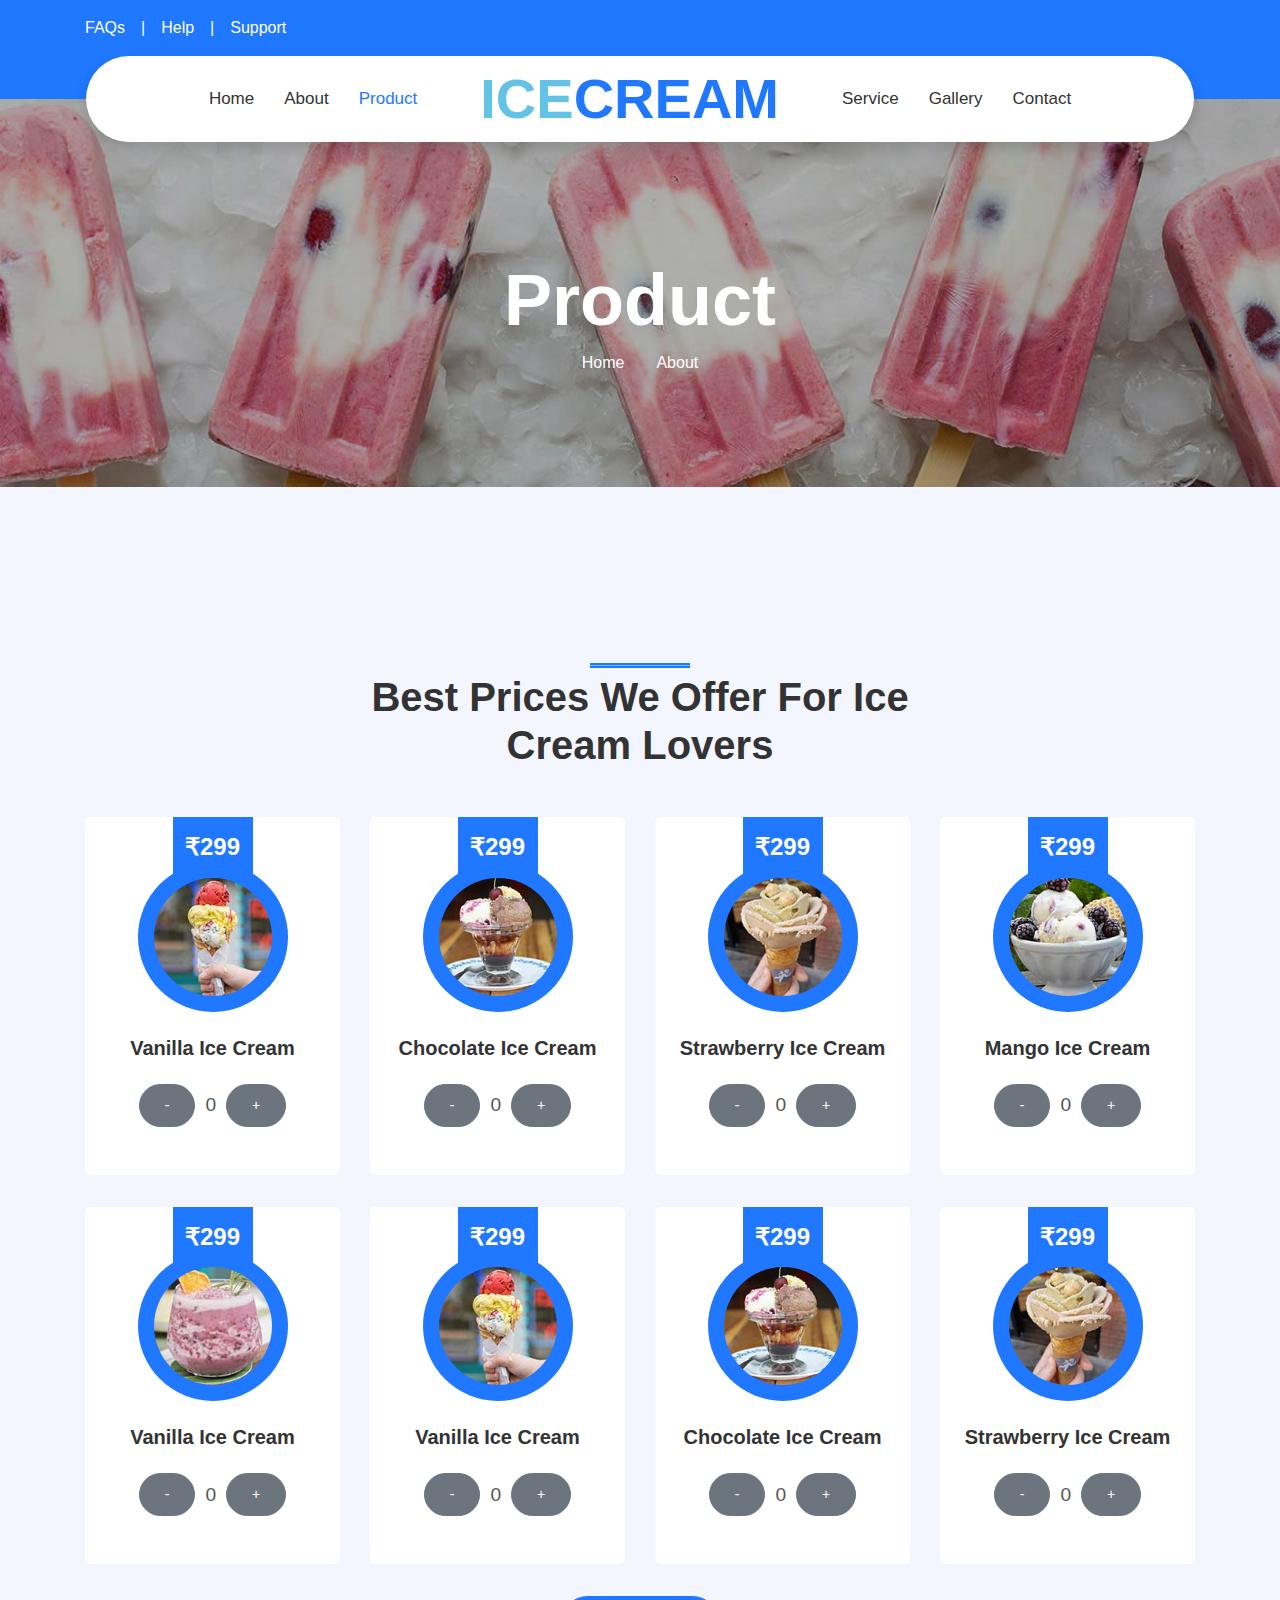
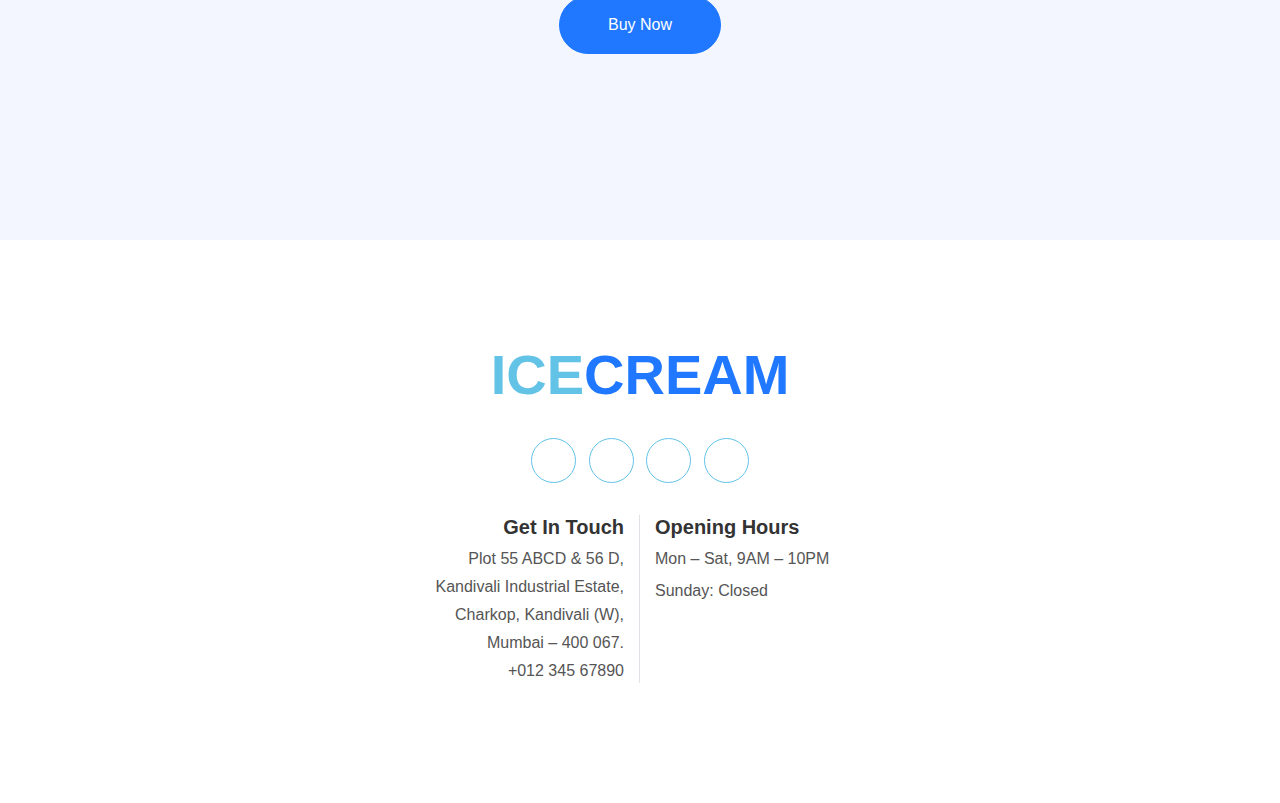
<file: product.html>
<!DOCTYPE html>
<html lang="en">
<head>
    <meta charset="UTF-8">
    <meta name="viewport" content="width=device-width, initial-scale=1.0">
    <title>The Scoop on Main</title>
    <link rel="stylesheet" href="https://cdn.jsdelivr.net/npm/bootstrap@5.1.3/dist/css/bootstrap.min.css">
    <link rel="stylesheet" href="css/style.css">
    <style>
        .cart-controls {
            display: flex;
            align-items: center;
            gap: 10px;
        }
        .quantity {
            font-size: 1.2rem;
        }
        .btn-secondary {
            background-color: #6c757d;
            border-color: #6c757d;
        }
        .btn-secondary:hover {
            background-color: #5a6268;
            border-color: #545b62;
        }
    </style>
</head>
<body>

    <!-- Topbar Start -->
    <div class="container-fluid bg-primary py-3 d-none d-md-block">
        <div class="container">
            <div class="row">
                <div class="col-md-6 text-center text-lg-left mb-2 mb-lg-0">
                    <div class="d-inline-flex align-items-center">
                        <a class="text-white pr-3" href="">FAQs</a>
                        <span class="text-white">|</span>
                        <a class="text-white px-3" href="">Help</a>
                        <span class="text-white">|</span>
                        <a class="text-white pl-3" href="">Support</a>
                    </div>
                </div>
                <div class="col-md-6 text-center text-lg-right">
                    <div class="d-inline-flex align-items-center">
                        <a class="text-white px-3" href="">
                            <i class="fab fa-facebook-f"></i>
                        </a>
                        <a class="text-white px-3" href="">
                            <i class="fab fa-twitter"></i>
                        </a>
                        <a class="text-white px-3" href="">
                            <i class="fab fa-linkedin-in"></i>
                        </a>
                        <a class="text-white px-3" href="">
                            <i class="fab fa-instagram"></i>
                        </a>
                        <a class="text-white pl-3" href="">
                            <i class="fab fa-youtube"></i>
                        </a>
                    </div>
                </div>
            </div>
        </div>
    </div>
    <!-- Topbar End -->


    <!-- Navbar Start -->
    <div class="container-fluid position-relative nav-bar p-0">
        <div class="container-lg position-relative p-0 px-lg-3" style="z-index: 9;">
            <nav class="navbar navbar-expand-lg bg-white navbar-light shadow p-lg-0">
                <a href="index.html" class="navbar-brand d-block d-lg-none">
                    <h1 class="m-0 display-4 text-primary"><span class="text-secondary">ICE</span>CREAM</h1>
                </a>
                <button type="button" class="navbar-toggler" data-toggle="collapse" data-target="#navbarCollapse">
                    <span class="navbar-toggler-icon"></span>
                </button>
                <div class="collapse navbar-collapse justify-content-between" id="navbarCollapse">
                    <div class="navbar-nav ml-auto py-0">
                        <a href="index.html" class="nav-item nav-link">Home</a>
                        <a href="about.html" class="nav-item nav-link">About</a>
                        <a href="product.html" class="nav-item nav-link active">Product</a>
                    </div>
                    <a href="index.html" class="navbar-brand mx-5 d-none d-lg-block">
                    <h1 class="m-0 display-4 text-primary"><span class="text-secondary">ICE</span>CREAM</h1>
                    </a>
                    <div class="navbar-nav mr-auto py-0">
                        <a href="service.html" class="nav-item nav-link">Service</a>
                        <a href="gallery.html" class="nav-item nav-link">Gallery</a>
                        <a href="contact.html" class="nav-item nav-link">Contact</a>
                    </div>
                </div>
            </nav>
        </div>
    </div>
    <!-- Navbar End -->


    <!-- Header Start -->
    <div class="jumbotron jumbotron-fluid page-header" style="margin-bottom: 90px;">
        <div class="container text-center py-5">
            <h1 class="text-white display-3 mt-lg-5">Product</h1>
            <div class="d-inline-flex align-items-center text-white">
                <p class="m-0"><a class="text-white" href="">Home</a></p>
                <i class="fa fa-circle px-3"></i>
                <p class="m-0">About</p>
            </div>
        </div>
    </div>
    <!-- Header End -->

    <!-- Products Start -->
    <div class="container-fluid py-5">
        <div class="container py-5">
            <div class="row justify-content-center">
                <div class="col-lg-6">
                    <h1 class="section-title position-relative text-center mb-5">Best Prices We Offer For Ice Cream Lovers</h1>
                </div>
            </div>
            <div class="row">
                <!-- Product 1 -->
                <div class="col-lg-3 col-md-6 mb-4 pb-2">
                    <div class="product-item d-flex flex-column align-items-center text-center bg-light rounded py-5 px-3">
                        <div class="bg-primary mt-n5 py-3" style="width: 80px;">
                            <h4 class="font-weight-bold text-white mb-0">₹299</h4>
                        </div>
                        <div class="position-relative bg-primary rounded-circle mt-n3 mb-4 p-3" style="width: 150px; height: 150px;">
                            <img class="rounded-circle w-100 h-100" src="img/product-1.jpg" style="object-fit: cover;">
                        </div>
                        <h5 class="font-weight-bold mb-4">Vanilla Ice Cream</h5>
                        <div class="cart-controls">
                            <button class="btn btn-sm btn-secondary" onclick="changeQuantity(this, -1)">-</button>
                            <span class="quantity">0</span>
                            <button class="btn btn-sm btn-secondary" onclick="changeQuantity(this, 1)">+</button>
                        </div>
                    </div>
                </div>
                <!-- Product 2 -->
                <div class="col-lg-3 col-md-6 mb-4 pb-2">
                    <div class="product-item d-flex flex-column align-items-center text-center bg-light rounded py-5 px-3">
                        <div class="bg-primary mt-n5 py-3" style="width: 80px;">
                            <h4 class="font-weight-bold text-white mb-0">₹299</h4>
                        </div>
                        <div class="position-relative bg-primary rounded-circle mt-n3 mb-4 p-3" style="width: 150px; height: 150px;">
                            <img class="rounded-circle w-100 h-100" src="img/product-2.jpg" style="object-fit: cover;">
                        </div>
                        <h5 class="font-weight-bold mb-4">Chocolate Ice Cream</h5>
                        <div class="cart-controls">
                            <button class="btn btn-sm btn-secondary" onclick="changeQuantity(this, -1)">-</button>
                            <span class="quantity">0</span>
                            <button class="btn btn-sm btn-secondary" onclick="changeQuantity(this, 1)">+</button>
                        </div>
                    </div>
                </div>
                <!-- Product 3 -->
                <div class="col-lg-3 col-md-6 mb-4 pb-2">
                    <div class="product-item d-flex flex-column align-items-center text-center bg-light rounded py-5 px-3">
                        <div class="bg-primary mt-n5 py-3" style="width: 80px;">
                            <h4 class="font-weight-bold text-white mb-0">₹299</h4>
                        </div>
                        <div class="position-relative bg-primary rounded-circle mt-n3 mb-4 p-3" style="width: 150px; height: 150px;">
                            <img class="rounded-circle w-100 h-100" src="img/product-3.jpg" style="object-fit: cover;">
                        </div>
                        <h5 class="font-weight-bold mb-4">Strawberry Ice Cream</h5>
                        <div class="cart-controls">
                            <button class="btn btn-sm btn-secondary" onclick="changeQuantity(this, -1)">-</button>
                            <span class="quantity">0</span>
                            <button class="btn btn-sm btn-secondary" onclick="changeQuantity(this, 1)">+</button>
                        </div>
                    </div>
                </div>
                <!-- Product 4 -->
                <div class="col-lg-3 col-md-6 mb-4 pb-2">
                    <div class="product-item d-flex flex-column align-items-center text-center bg-light rounded py-5 px-3">
                        <div class="bg-primary mt-n5 py-3" style="width: 80px;">
                            <h4 class="font-weight-bold text-white mb-0">₹299</h4>
                        </div>
                        <div class="position-relative bg-primary rounded-circle mt-n3 mb-4 p-3" style="width: 150px; height: 150px;">
                            <img class="rounded-circle w-100 h-100" src="img/product-4.jpg" style="object-fit: cover;">
                        </div>
                        <h5 class="font-weight-bold mb-4">Mango Ice Cream</h5>
                        <div class="cart-controls">
                            <button class="btn btn-sm btn-secondary" onclick="changeQuantity(this, -1)">-</button>
                            <span class="quantity">0</span>
                            <button class="btn btn-sm btn-secondary" onclick="changeQuantity(this, 1)">+</button>
                        </div>
                    </div>
                </div>
                <!-- Product 5 -->
                <div class="col-lg-3 col-md-6 mb-4 pb-2">
                    <div class="product-item d-flex flex-column align-items-center text-center bg-light rounded py-5 px-3">
                        <div class="bg-primary mt-n5 py-3" style="width: 80px;">
                            <h4 class="font-weight-bold text-white mb-0">₹299</h4>
                        </div>
                        <div class="position-relative bg-primary rounded-circle mt-n3 mb-4 p-3" style="width: 150px; height: 150px;">
                            <img class="rounded-circle w-100 h-100" src="img/product-5.jpg" style="object-fit: cover;">
                        </div>
                        <h5 class="font-weight-bold mb-4">Vanilla Ice Cream</h5>
                        <div class="cart-controls">
                            <button class="btn btn-sm btn-secondary" onclick="changeQuantity(this, -1)">-</button>
                            <span class="quantity">0</span>
                            <button class="btn btn-sm btn-secondary" onclick="changeQuantity(this, 1)">+</button>
                        </div>
                    </div>
                </div>
                <!-- Product 6 -->
                <div class="col-lg-3 col-md-6 mb-4 pb-2">
                    <div class="product-item d-flex flex-column align-items-center text-center bg-light rounded py-5 px-3">
                        <div class="bg-primary mt-n5 py-3" style="width: 80px;">
                            <h4 class="font-weight-bold text-white mb-0">₹299</h4>
                        </div>
                        <div class="position-relative bg-primary rounded-circle mt-n3 mb-4 p-3" style="width: 150px; height: 150px;">
                            <img class="rounded-circle w-100 h-100" src="img/product-1.jpg" style="object-fit: cover;">
                        </div>
                        <h5 class="font-weight-bold mb-4">Vanilla Ice Cream</h5>
                        <div class="cart-controls">
                            <button class="btn btn-sm btn-secondary" onclick="changeQuantity(this, -1)">-</button>
                            <span class="quantity">0</span>
                            <button class="btn btn-sm btn-secondary" onclick="changeQuantity(this, 1)">+</button>
                        </div>
                    </div>
                </div>
                <!-- Product 7 -->
                <div class="col-lg-3 col-md-6 mb-4 pb-2">
                    <div class="product-item d-flex flex-column align-items-center text-center bg-light rounded py-5 px-3">
                        <div class="bg-primary mt-n5 py-3" style="width: 80px;">
                            <h4 class="font-weight-bold text-white mb-0">₹299</h4>
                        </div>
                        <div class="position-relative bg-primary rounded-circle mt-n3 mb-4 p-3" style="width: 150px; height: 150px;">
                            <img class="rounded-circle w-100 h-100" src="img/product-2.jpg" style="object-fit: cover;">
                        </div>
                        <h5 class="font-weight-bold mb-4">Chocolate Ice Cream</h5>
                        <div class="cart-controls">
                            <button class="btn btn-sm btn-secondary" onclick="changeQuantity(this, -1)">-</button>
                            <span class="quantity">0</span>
                            <button class="btn btn-sm btn-secondary" onclick="changeQuantity(this, 1)">+</button>
                        </div>
                    </div>
                </div>
                <!-- Product 8 -->
                <div class="col-lg-3 col-md-6 mb-4 pb-2">
                    <div class="product-item d-flex flex-column align-items-center text-center bg-light rounded py-5 px-3">
                        <div class="bg-primary mt-n5 py-3" style="width: 80px;">
                            <h4 class="font-weight-bold text-white mb-0">₹299</h4>
                        </div>
                        <div class="position-relative bg-primary rounded-circle mt-n3 mb-4 p-3" style="width: 150px; height: 150px;">
                            <img class="rounded-circle w-100 h-100" src="img/product-3.jpg" style="object-fit: cover;">
                        </div>
                        <h5 class="font-weight-bold mb-4">Strawberry Ice Cream</h5>
                        <div class="cart-controls">
                            <button class="btn btn-sm btn-secondary" onclick="changeQuantity(this, -1)">-</button>
                            <span class="quantity">0</span>
                            <button class="btn btn-sm btn-secondary" onclick="changeQuantity(this, 1)">+</button>
                        </div>
                    </div>
                </div>
                <div class="col-12 text-center">
                    <button class="btn btn-primary py-3 px-5" onclick="buyNow()">Buy Now</button>
                </div>
            </div>
        </div>
    </div>
    <!-- Products End -->

<!-- Footer Start -->
    <div class="container-fluid footer bg-light py-5" style="margin-top: 90px;">
        <div class="container text-center py-5">
            <div class="row">
                <div class="col-12 mb-4">
                    <a href="index.html" class="navbar-brand m-0">
                    <h1 class="m-0 display-4 text-primary"><span class="text-secondary">ICE</span>CREAM</h1>
                    </a>
                </div>
                <div class="col-12 mb-4">
                    <a class="btn btn-outline-secondary btn-social mr-2" href="#"><i class="fab fa-twitter"></i></a>
                    <a class="btn btn-outline-secondary btn-social mr-2" href="#"><i class="fab fa-facebook-f"></i></a>
                    <a class="btn btn-outline-secondary btn-social mr-2" href="#"><i class="fab fa-linkedin-in"></i></a>
                    <a class="btn btn-outline-secondary btn-social" href="#"><i class="fab fa-instagram"></i></a>
                </div>
                <div class="col-12 mt-2 mb-4">
                    <div class="row">
                        <div class="col-sm-6 text-center text-sm-right border-right mb-3 mb-sm-0">
                            <h5 class="font-weight-bold mb-2">Get In Touch</h5>
                            <p class="mb-1">Plot 55 ABCD & 56 D,</p>
                            <p class="mb-1">Kandivali Industrial Estate,</p>
                            <p class="mb-1">Charkop, Kandivali (W),</p>
                            <p class="mb-1">Mumbai – 400 067.</p>
                            <p class="mb-0">+012 345 67890</p>
                        </div>
                        <div class="col-sm-6 text-center text-sm-left">
                            <h5 class="font-weight-bold mb-2">Opening Hours</h5>
                            <p class="mb-2">Mon – Sat, 9AM – 10PM</p>
                            <p class="mb-0">Sunday: Closed</p>
                        </div>
                    </div>
                </div>
            </div>
        </div>
    </div>
    <!-- Footer End -->

    <!-- Back to Top -->
    <a href="#" class="btn btn-lg btn-primary btn-lg-square rounded-circle back-to-top"><i class="fa fa-angle-double-up"></i></a>

    <!-- JavaScript Libraries -->
    <script src="https://code.jquery.com/jquery-3.5.1.min.js"></script>
    <script src="https://cdn.jsdelivr.net/npm/@popperjs/core@2.11.6/dist/umd/popper.min.js"></script>
    <script src="https://cdn.jsdelivr.net/npm/bootstrap@5.1.3/dist/js/bootstrap.min.js"></script>
    <!-- Template Javascript -->
    <script src="js/main.js"></script>
    <script>
        const productPrices = [299, 299, 299, 299, 299, 299, 299, 299];
        const productNames = [
            "Vanilla Ice Cream",
            "Chocolate Ice Cream",
            "Strawberry Ice Cream",
            "Mango Ice Cream",
            "Vanilla Ice Cream",
            "Vanilla Ice Cream",
            "Chocolate Ice Cream",
            "Strawberry Ice Cream"
        ];

        function changeQuantity(button, change) {
            const quantitySpan = button.parentElement.querySelector('.quantity');
            let currentQuantity = parseInt(quantitySpan.textContent);
            currentQuantity += change;
            if (currentQuantity < 0) currentQuantity = 0;
            quantitySpan.textContent = currentQuantity;
        }

        function buyNow() {
            let totalCost = 0;
            let cartDetails = "Cart Details:\n";
            const quantities = document.querySelectorAll('.quantity');
            
            quantities.forEach((quantitySpan, index) => {
                const quantity = parseInt(quantitySpan.textContent);
                if (quantity > 0) {
                    const cost = productPrices[index] * quantity;
                    totalCost += cost;
                    cartDetails += `${productNames[index]}: ${quantity} x ₹${productPrices[index]} = ₹${cost}\n`;
                }
            });

            cartDetails += `\nTotal Cost: ₹${totalCost}`;
            alert(cartDetails);
        }
    </script>
</body>
</html>
</file>
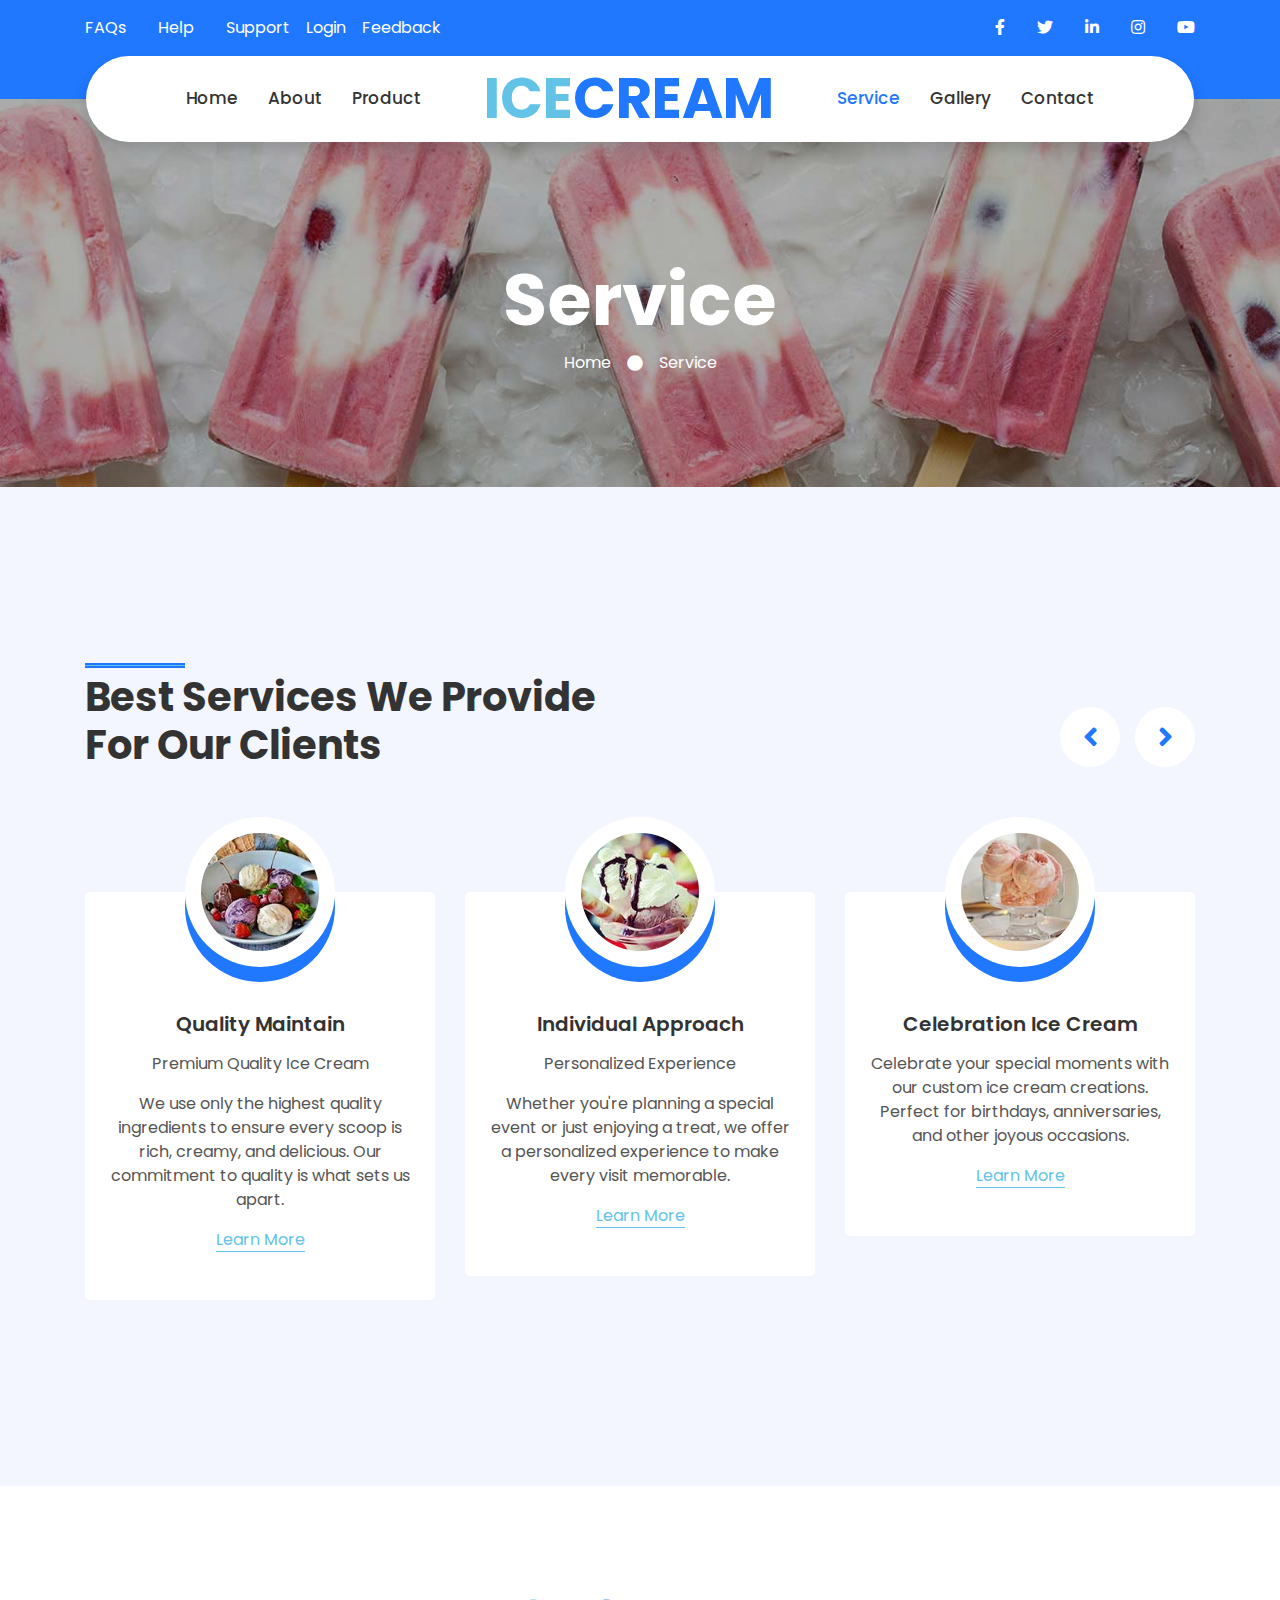
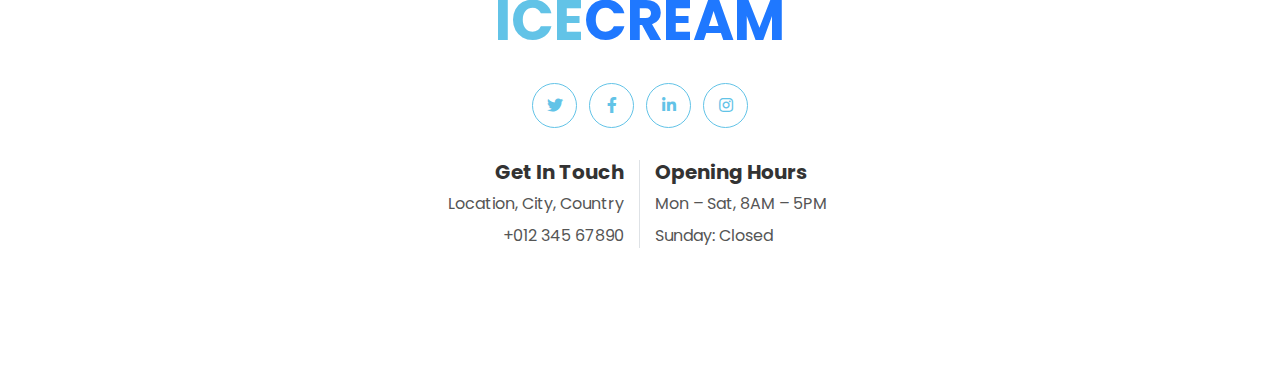
<file: service.html>
<!DOCTYPE html>
<html lang="en">

<head>
    <meta charset="utf-8">
    <title>The Scoop on Main</title>
    <meta content="width=device-width, initial-scale=1.0" name="viewport">
    <meta content="Free HTML Templates" name="keywords">
    <meta content="Free HTML Templates" name="description">

    <!-- Favicon -->
    <link href="img/favicon.ico" rel="icon">

    <!-- Google Web Fonts -->
    <link rel="preconnect" href="https://fonts.gstatic.com">
    <link href="https://fonts.googleapis.com/css2?family=Poppins:wght@400;500;600;700&display=swap" rel="stylesheet">

    <!-- Font Awesome -->
    <link href="https://cdnjs.cloudflare.com/ajax/libs/font-awesome/5.10.0/css/all.min.css" rel="stylesheet">

    <!-- Libraries Stylesheet -->
    <link href="lib/owlcarousel/assets/owl.carousel.min.css" rel="stylesheet">
    <link href="lib/lightbox/css/lightbox.min.css" rel="stylesheet">

    <!-- Customized Bootstrap Stylesheet -->
    <link href="css/style.css" rel="stylesheet">
</head>

<body>
    <!-- Topbar Start -->
    <div class="container-fluid bg-primary py-3 d-none d-md-block">
        <div class="container">
            <div class="row">
                <div class="col-md-6 text-center text-lg-left mb-2 mb-lg-0">
                    <div class="d-inline-flex align-items-center">
                        <a class="text-white pr-3" href="">FAQs</a>
                        <a class="text-white px-3" href="">Help</a>
                        <a class="text-white pl-3" href="">Support</a>
                        <a class="text-white pl-3" href="scss/login.html">Login</a>
                        <a class="text-white pl-3" href="scss/feedback.html">Feedback</a>
                    </div>
                </div>
                <div class="col-md-6 text-center text-lg-right">
                    <div class="d-inline-flex align-items-center">
                        <a class="text-white px-3" href="">
                            <i class="fab fa-facebook-f"></i>
                        </a>
                        <a class="text-white px-3" href="">
                            <i class="fab fa-twitter"></i>
                        </a>
                        <a class="text-white px-3" href="">
                            <i class="fab fa-linkedin-in"></i>
                        </a>
                        <a class="text-white px-3" href="">
                            <i class="fab fa-instagram"></i>
                        </a>
                        <a class="text-white pl-3" href="">
                            <i class="fab fa-youtube"></i>
                        </a>
                    </div>
                </div>
            </div>
        </div>
    </div>
    <!-- Topbar End -->


    <!-- Navbar Start -->
    <div class="container-fluid position-relative nav-bar p-0">
        <div class="container-lg position-relative p-0 px-lg-3" style="z-index: 9;">
            <nav class="navbar navbar-expand-lg bg-white navbar-light shadow p-lg-0">
                <a href="index.html" class="navbar-brand d-block d-lg-none">
                    <h1 class="m-0 display-4 text-primary"><span class="text-secondary">ICE</span>CREAM</h1>
                </a>
                <button type="button" class="navbar-toggler" data-toggle="collapse" data-target="#navbarCollapse">
                    <span class="navbar-toggler-icon"></span>
                </button>
                <div class="collapse navbar-collapse justify-content-between" id="navbarCollapse">
                    <div class="navbar-nav ml-auto py-0">
                        <a href="index.html" class="nav-item nav-link">Home</a>
                        <a href="about.html" class="nav-item nav-link">About</a>
                        <a href="product.html" class="nav-item nav-link">Product</a>
                    </div>
                    <a href="index.html" class="navbar-brand mx-5 d-none d-lg-block">
                    <h1 class="m-0 display-4 text-primary"><span class="text-secondary">ICE</span>CREAM</h1>
                    </a>
                    <div class="navbar-nav mr-auto py-0">
                        <a href="service.html" class="nav-item nav-link active">Service</a>
                        <a href="gallery.html" class="nav-item nav-link">Gallery</a>
                        <a href="contact.html" class="nav-item nav-link">Contact</a>
                    </div>
                </div>
            </nav>
        </div>
    </div>
    <!-- Navbar End -->


    <!-- Header Start -->
    <div class="jumbotron jumbotron-fluid page-header" style="margin-bottom: 90px;">
        <div class="container text-center py-5">
            <h1 class="text-white display-3 mt-lg-5">Service</h1>
            <div class="d-inline-flex align-items-center text-white">
                <p class="m-0"><a class="text-white" href="">Home</a></p>
                <i class="fa fa-circle px-3"></i>
                <p class="m-0">Service</p>
            </div>
        </div>
    </div>
    <!-- Header End -->



    <!-- Services Start -->
    <div class="container-fluid py-5">
        <div class="container py-5">
            <div class="row">
                <div class="col-lg-6">
                    <h1 class="section-title position-relative mb-5">Best Services We Provide For Our Clients</h1>
                </div>
                <div class="col-lg-6 mb-5 mb-lg-0 pb-5 pb-lg-0"></div>
            </div>
            <div class="row">
                <div class="col-12">
                    <div class="owl-carousel service-carousel">
                        <div class="service-item">
                            <div class="service-img mx-auto">
                                <img class="rounded-circle w-100 h-100 bg-light p-3" src="img/service-1.jpg" style="object-fit: cover;">
                            </div>
                            <div class="position-relative text-center bg-light rounded p-4 pb-5" style="margin-top: -75px;">
                                <h5 class="font-weight-semi-bold mt-5 mb-3 pt-5">Quality Maintain</h5>
                                <p>Premium Quality Ice Cream</h5>
                            <p>We use only the highest quality ingredients to ensure every scoop is rich, creamy, and delicious. Our commitment to quality is what sets us apart.</p>
                                <a href="" class="border-bottom border-secondary text-decoration-none text-secondary">Learn More</a>
                            </div>
                        </div>
                        <div class="service-item">
                            <div class="service-img mx-auto">
                                <img class="rounded-circle w-100 h-100 bg-light p-3" src="img/service-2.jpg" style="object-fit: cover;">
                            </div>
                            <div class="position-relative text-center bg-light rounded p-4 pb-5" style="margin-top: -75px;">
                                <h5 class="font-weight-semi-bold mt-5 mb-3 pt-5">Individual Approach</h5>
                                <p>Personalized Experience</h5>
                            <p>Whether you're planning a special event or just enjoying a treat, we offer a personalized experience to make every visit memorable.</p>
                                <a href="" class="border-bottom border-secondary text-decoration-none text-secondary">Learn More</a>
                            </div>
                        </div>
                        <div class="service-item">
                            <div class="service-img mx-auto">
                                <img class="rounded-circle w-100 h-100 bg-light p-3" src="img/service-3.jpg" style="object-fit: cover;">
                            </div>
                            <div class="position-relative text-center bg-light rounded p-4 pb-5" style="margin-top: -75px;">
                                <h5 class="font-weight-semi-bold mt-5 mb-3 pt-5">Celebration Ice Cream</h5>
                                <p>Celebrate your special moments with our custom ice cream creations. Perfect for birthdays, anniversaries, and other joyous occasions.</p>
                                <a href="" class="border-bottom border-secondary text-decoration-none text-secondary">Learn More</a>
                            </div>
                        </div>
                        <div class="service-item">
                            <div class="service-img mx-auto">
                                <img class="rounded-circle w-100 h-100 bg-light p-3" src="img/service-4.jpg" style="object-fit: cover;">
                            </div>
                            <div class="position-relative text-center bg-light rounded p-4 pb-5" style="margin-top: -75px;">
                                <h5 class="font-weight-semi-bold mt-5 mb-3 pt-5">Delivery To Any Point</h5>
                                <p>Enjoy our delicious ice cream without leaving your home. We offer fast and reliable delivery service to ensure you get your treats on time.</p>
                                <a href="" class="border-bottom border-secondary text-decoration-none text-secondary">Learn More</a>
                            </div>
                        </div>
                    </div>
                </div>
            </div>
        </div>
    </div>
    <!-- Services End -->


    <!-- Footer Start -->
    <div class="container-fluid footer bg-light py-5" style="margin-top: 90px;">
        <div class="container text-center py-5">
            <div class="row">
                <div class="col-12 mb-4">
                    <a href="index.html" class="navbar-brand m-0">
                    <h1 class="m-0 display-4 text-primary"><span class="text-secondary">ICE</span>CREAM</h1>
                    </a>
                </div>
                <div class="col-12 mb-4">
                    <a class="btn btn-outline-secondary btn-social mr-2" href="#"><i class="fab fa-twitter"></i></a>
                    <a class="btn btn-outline-secondary btn-social mr-2" href="#"><i class="fab fa-facebook-f"></i></a>
                    <a class="btn btn-outline-secondary btn-social mr-2" href="#"><i class="fab fa-linkedin-in"></i></a>
                    <a class="btn btn-outline-secondary btn-social" href="#"><i class="fab fa-instagram"></i></a>
                </div>
                <div class="col-12 mt-2 mb-4">
                    <div class="row">
                        <div class="col-sm-6 text-center text-sm-right border-right mb-3 mb-sm-0">
                            <h5 class="font-weight-bold mb-2">Get In Touch</h5>
                            <p class="mb-2">Location, City, Country</p>
                            <p class="mb-0">+012 345 67890</p>
                        </div>
                        <div class="col-sm-6 text-center text-sm-left">
                            <h5 class="font-weight-bold mb-2">Opening Hours</h5>
                            <p class="mb-2">Mon – Sat, 8AM – 5PM</p>
                            <p class="mb-0">Sunday: Closed</p>
                        </div>
                    </div>
                </div>
            </div>
        </div>
    </div>
    <!-- Footer End -->


    <!-- Back to Top -->
    <a href="#" class="btn btn-secondary px-2 back-to-top"><i class="fa fa-angle-double-up"></i></a>


    <!-- JavaScript Libraries -->
    <script src="https://code.jquery.com/jquery-3.4.1.min.js"></script>
    <script src="https://stackpath.bootstrapcdn.com/bootstrap/4.4.1/js/bootstrap.bundle.min.js"></script>
    <script src="lib/easing/easing.min.js"></script>
    <script src="lib/waypoints/waypoints.min.js"></script>
    <script src="lib/owlcarousel/owl.carousel.min.js"></script>
    <script src="lib/isotope/isotope.pkgd.min.js"></script>
    <script src="lib/lightbox/js/lightbox.min.js"></script>

    <!-- Contact Javascript File -->
    <script src="mail/jqBootstrapValidation.min.js"></script>
    <script src="mail/contact.js"></script>

    <!-- Template Javascript -->
    <script src="js/main.js"></script>
</body>

</html>
</file>
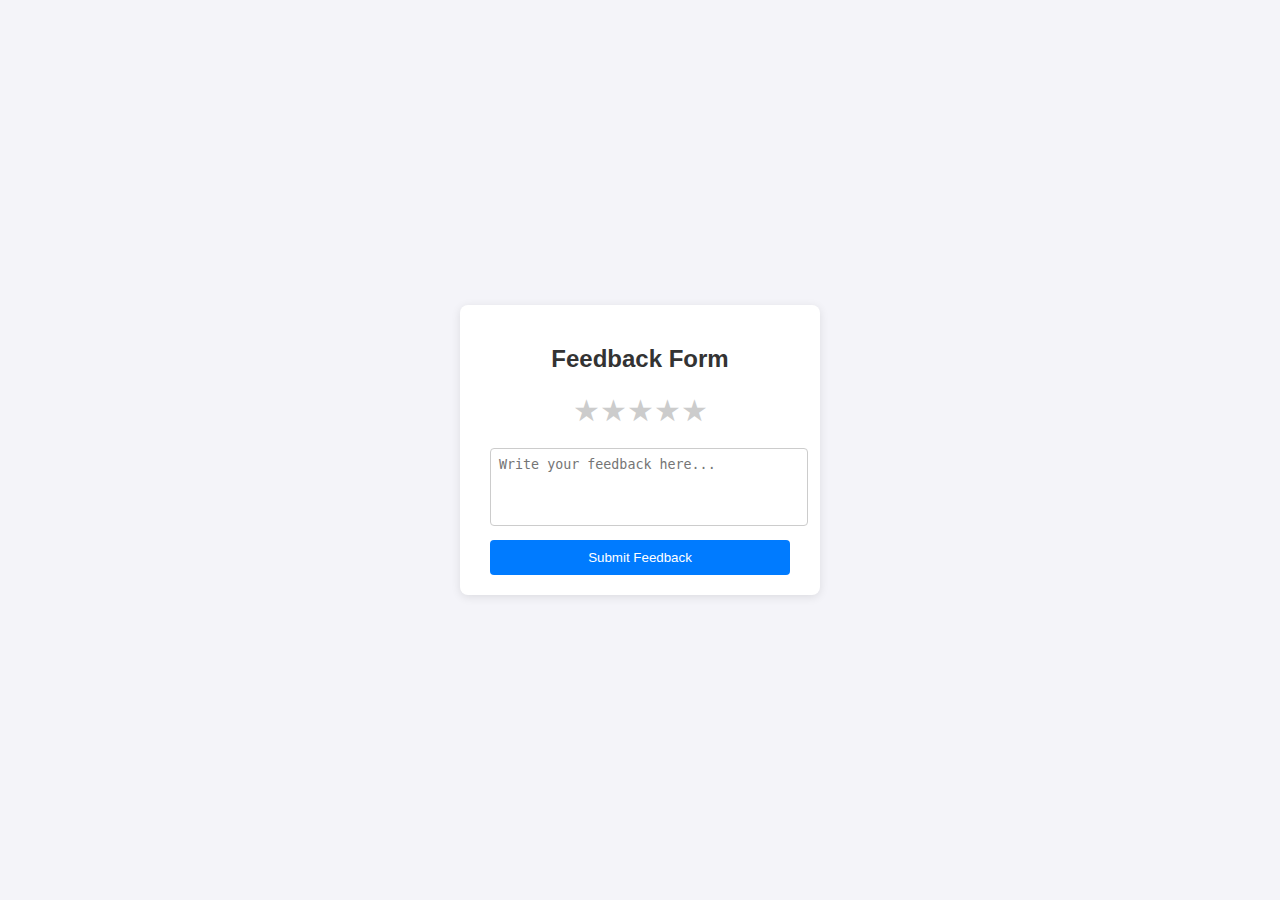
<file: scss/feedback.html>
<!DOCTYPE html>
<html lang="en">
<head>
<meta charset="UTF-8">
<meta name="viewport" content="width=device-width, initial-scale=1.0">
<title>Feedback Form with Star Rating</title>
<style>
    body {
        font-family: Arial, sans-serif;
        background-color: #f4f4f9;
        display: flex;
        justify-content: center;
        align-items: center;
        height: 100vh;
        margin: 0;
    }
    .feedback-form {
        background: #fff;
        padding: 20px 30px;
        border-radius: 8px;
        box-shadow: 0 2px 10px rgba(0, 0, 0, 0.1);
        width: 300px;
    }
    h2 {
        text-align: center;
        color: #333;
    }
    .star-rating {
        display: flex;
        justify-content: center;
        margin: 10px 0;
    }
    .star {
        font-size: 30px;
        color: #ccc;
        cursor: pointer;
        transition: color 0.3s;
    }
    .star:hover,
    .star.selected {
        color: gold;
    }
    textarea {
        width: 100%;
        padding: 8px;
        margin: 10px 0;
        border: 1px solid #ccc;
        border-radius: 4px;
        resize: none;
    }
    button {
        width: 100%;
        padding: 10px;
        background-color: #007BFF;
        color: white;
        border: none;
        border-radius: 4px;
        cursor: pointer;
        transition: background 0.3s;
    }
    button:hover {
        background-color: #0056b3;
    }
</style>
</head>
<body>

<div class="feedback-form">
    <h2>Feedback Form</h2>
    <div class="star-rating" id="starRating">
        <span class="star" data-value="1">&#9733;</span>
        <span class="star" data-value="2">&#9733;</span>
        <span class="star" data-value="3">&#9733;</span>
        <span class="star" data-value="4">&#9733;</span>
        <span class="star" data-value="5">&#9733;</span>
    </div>
    <textarea placeholder="Write your feedback here..." rows="4"></textarea>
    <button type="button" onclick="submitFeedback()">Submit Feedback</button>
</div>

<script>
    const stars = document.querySelectorAll('.star');
    let rating = 0;

    stars.forEach(star => {
        star.addEventListener('click', () => {
            rating = parseInt(star.getAttribute('data-value'));
            updateStars();
        });
    });

    function updateStars() {
        stars.forEach(star => {
            star.classList.toggle('selected', parseInt(star.getAttribute('data-value')) <= rating);
        });
    }

    function submitFeedback() {
        const feedback = document.querySelector('textarea').value;
        alert(`Thank you for your feedback!\nRating: ${rating} stars\nComment: ${feedback}`);
        // Here, you can send the feedback to a server using AJAX or fetch API
    }
</script>

</body>
</html>
</file>
<file: css/style.css>
/******* Bootstrap Theming ********/
/*!
 * Bootstrap v4.5.3 (https://getbootstrap.com/)
 * Copyright 2011-2020 The Bootstrap Authors
 * Copyright 2011-2020 Twitter, Inc.
 * Licensed under MIT (https://github.com/twbs/bootstrap/blob/main/LICENSE)
 */
:root {
  --blue: #007bff;
  --indigo: #6610f2;
  --purple: #6f42c1;
  --pink: #e83e8c;
  --red: #dc3545;
  --orange: #fd7e14;
  --yellow: #ffc107;
  --green: #28a745;
  --teal: #20c997;
  --cyan: #17a2b8;
  --white: #fff;
  --gray: #6c757d;
  --gray-dark: #343a40;
  --primary: #1F78FF;
  --secondary: #62C3E7;
  --success: #28a745;
  --info: #17a2b8;
  --warning: #ffc107;
  --danger: #dc3545;
  --light: #FFFFFF;
  --dark: #333333;
  --breakpoint-xs: 0;
  --breakpoint-sm: 576px;
  --breakpoint-md: 768px;
  --breakpoint-lg: 992px;
  --breakpoint-xl: 1200px;
  --font-family-sans-serif: "Poppins", sans-serif;
  --font-family-monospace: SFMono-Regular, Menlo, Monaco, Consolas, "Liberation Mono", "Courier New", monospace;
}

*,
*::before,
*::after {
  box-sizing: border-box;
}

html {
  font-family: sans-serif;
  line-height: 1.15;
  -webkit-text-size-adjust: 100%;
  -webkit-tap-highlight-color: rgba(0, 0, 0, 0);
}

article, aside, figcaption, figure, footer, header, hgroup, main, nav, section {
  display: block;
}

body {
  margin: 0;
  font-family: "Poppins", sans-serif;
  font-size: 1rem;
  font-weight: 400;
  line-height: 1.5;
  color: #555555;
  text-align: left;
  background-color: #F3F6FF;
}

[tabindex="-1"]:focus:not(:focus-visible) {
  outline: 0 !important;
}

hr {
  box-sizing: content-box;
  height: 0;
  overflow: visible;
}

h1, h2, h3, h4, h5, h6 {
  margin-top: 0;
  margin-bottom: 0.5rem;
}

p {
  margin-top: 0;
  margin-bottom: 1rem;
}

abbr[title],
abbr[data-original-title] {
  text-decoration: underline;
  text-decoration: underline dotted;
  cursor: help;
  border-bottom: 0;
  text-decoration-skip-ink: none;
}

address {
  margin-bottom: 1rem;
  font-style: normal;
  line-height: inherit;
}

ol,
ul,
dl {
  margin-top: 0;
  margin-bottom: 1rem;
}

ol ol,
ul ul,
ol ul,
ul ol {
  margin-bottom: 0;
}

dt {
  font-weight: 700;
}

dd {
  margin-bottom: .5rem;
  margin-left: 0;
}

blockquote {
  margin: 0 0 1rem;
}

b,
strong {
  font-weight: bolder;
}

small {
  font-size: 80%;
}

sub,
sup {
  position: relative;
  font-size: 75%;
  line-height: 0;
  vertical-align: baseline;
}

sub {
  bottom: -.25em;
}

sup {
  top: -.5em;
}

a {
  color: #1F78FF;
  text-decoration: none;
  background-color: transparent;
}

a:hover {
  color: #e85181;
  text-decoration: underline;
}

a:not([href]):not([class]) {
  color: inherit;
  text-decoration: none;
}

a:not([href]):not([class]):hover {
  color: inherit;
  text-decoration: none;
}

pre,
code,
kbd,
samp {
  font-family: SFMono-Regular, Menlo, Monaco, Consolas, "Liberation Mono", "Courier New", monospace;
  font-size: 1em;
}

pre {
  margin-top: 0;
  margin-bottom: 1rem;
  overflow: auto;
  -ms-overflow-style: scrollbar;
}

figure {
  margin: 0 0 1rem;
}

img {
  vertical-align: middle;
  border-style: none;
}

svg {
  overflow: hidden;
  vertical-align: middle;
}

table {
  border-collapse: collapse;
}

caption {
  padding-top: 0.75rem;
  padding-bottom: 0.75rem;
  color: #6c757d;
  text-align: left;
  caption-side: bottom;
}

th {
  text-align: inherit;
  text-align: -webkit-match-parent;
}

label {
  display: inline-block;
  margin-bottom: 0.5rem;
}

button {
  border-radius: 0;
}

button:focus {
  outline: 1px dotted;
  outline: 5px auto -webkit-focus-ring-color;
}

input,
button,
select,
optgroup,
textarea {
  margin: 0;
  font-family: inherit;
  font-size: inherit;
  line-height: inherit;
}

button,
input {
  overflow: visible;
}

button,
select {
  text-transform: none;
}

[role="button"] {
  cursor: pointer;
}

select {
  word-wrap: normal;
}

button,
[type="button"],
[type="reset"],
[type="submit"] {
  -webkit-appearance: button;
}

button:not(:disabled),
[type="button"]:not(:disabled),
[type="reset"]:not(:disabled),
[type="submit"]:not(:disabled) {
  cursor: pointer;
}

button::-moz-focus-inner,
[type="button"]::-moz-focus-inner,
[type="reset"]::-moz-focus-inner,
[type="submit"]::-moz-focus-inner {
  padding: 0;
  border-style: none;
}

input[type="radio"],
input[type="checkbox"] {
  box-sizing: border-box;
  padding: 0;
}

textarea {
  overflow: auto;
  resize: vertical;
}

fieldset {
  min-width: 0;
  padding: 0;
  margin: 0;
  border: 0;
}

legend {
  display: block;
  width: 100%;
  max-width: 100%;
  padding: 0;
  margin-bottom: .5rem;
  font-size: 1.5rem;
  line-height: inherit;
  color: inherit;
  white-space: normal;
}

@media (max-width: 1200px) {
  legend {
    font-size: calc(1.275rem + 0.3vw) ;
  }
}

progress {
  vertical-align: baseline;
}

[type="number"]::-webkit-inner-spin-button,
[type="number"]::-webkit-outer-spin-button {
  height: auto;
}

[type="search"] {
  outline-offset: -2px;
  -webkit-appearance: none;
}

[type="search"]::-webkit-search-decoration {
  -webkit-appearance: none;
}

::-webkit-file-upload-button {
  font: inherit;
  -webkit-appearance: button;
}

output {
  display: inline-block;
}

summary {
  display: list-item;
  cursor: pointer;
}

template {
  display: none;
}

[hidden] {
  display: none !important;
}

h1, h2, h3, h4, h5, h6,
.h1, .h2, .h3, .h4, .h5, .h6 {
  margin-bottom: 0.5rem;
  font-weight: 500;
  line-height: 1.2;
  color: #333333;
}

h1, .h1 {
  font-size: 2.5rem;
}

@media (max-width: 1200px) {
  h1, .h1 {
    font-size: calc(1.375rem + 1.5vw) ;
  }
}

h2, .h2 {
  font-size: 2rem;
}

@media (max-width: 1200px) {
  h2, .h2 {
    font-size: calc(1.325rem + 0.9vw) ;
  }
}

h3, .h3 {
  font-size: 1.75rem;
}

@media (max-width: 1200px) {
  h3, .h3 {
    font-size: calc(1.3rem + 0.6vw) ;
  }
}

h4, .h4 {
  font-size: 1.5rem;
}

@media (max-width: 1200px) {
  h4, .h4 {
    font-size: calc(1.275rem + 0.3vw) ;
  }
}

h5, .h5 {
  font-size: 1.25rem;
}

h6, .h6 {
  font-size: 1rem;
}

.lead {
  font-size: 1.25rem;
  font-weight: 300;
}

.display-1 {
  font-size: 6rem;
  font-weight: 300;
  line-height: 1.2;
}

@media (max-width: 1200px) {
  .display-1 {
    font-size: calc(1.725rem + 5.7vw) ;
  }
}

.display-2 {
  font-size: 5.5rem;
  font-weight: 300;
  line-height: 1.2;
}

@media (max-width: 1200px) {
  .display-2 {
    font-size: calc(1.675rem + 5.1vw) ;
  }
}

.display-3 {
  font-size: 4.5rem;
  font-weight: 300;
  line-height: 1.2;
}

@media (max-width: 1200px) {
  .display-3 {
    font-size: calc(1.575rem + 3.9vw) ;
  }
}

.display-4 {
  font-size: 3.5rem;
  font-weight: 300;
  line-height: 1.2;
}

@media (max-width: 1200px) {
  .display-4 {
    font-size: calc(1.475rem + 2.7vw) ;
  }
}

hr {
  margin-top: 1rem;
  margin-bottom: 1rem;
  border: 0;
  border-top: 1px solid rgba(0, 0, 0, 0.1);
}

small,
.small {
  font-size: 80%;
  font-weight: 400;
}

mark,
.mark {
  padding: 0.2em;
  background-color: #fcf8e3;
}

.list-unstyled {
  padding-left: 0;
  list-style: none;
}

.list-inline {
  padding-left: 0;
  list-style: none;
}

.list-inline-item {
  display: inline-block;
}

.list-inline-item:not(:last-child) {
  margin-right: 0.5rem;
}

.initialism {
  font-size: 90%;
  text-transform: uppercase;
}

.blockquote {
  margin-bottom: 1rem;
  font-size: 1.25rem;
}

.blockquote-footer {
  display: block;
  font-size: 80%;
  color: #6c757d;
}

.blockquote-footer::before {
  content: "\2014\00A0";
}

.img-fluid {
  max-width: 100%;
  height: auto;
}

.img-thumbnail {
  padding: 0.25rem;
  background-color: #F3F6FF;
  border: 1px solid #dee2e6;
  border-radius: 5px;
  max-width: 100%;
  height: auto;
}

.figure {
  display: inline-block;
}

.figure-img {
  margin-bottom: 0.5rem;
  line-height: 1;
}

.figure-caption {
  font-size: 90%;
  color: #6c757d;
}

code {
  font-size: 87.5%;
  color: #e83e8c;
  word-wrap: break-word;
}

a > code {
  color: inherit;
}

kbd {
  padding: 0.2rem 0.4rem;
  font-size: 87.5%;
  color: #fff;
  background-color: #212529;
  border-radius: 0.2rem;
}

kbd kbd {
  padding: 0;
  font-size: 100%;
  font-weight: 700;
}

pre {
  display: block;
  font-size: 87.5%;
  color: #212529;
}

pre code {
  font-size: inherit;
  color: inherit;
  word-break: normal;
}

.pre-scrollable {
  max-height: 340px;
  overflow-y: scroll;
}

.container,
.container-fluid,
.container-sm,
.container-md,
.container-lg,
.container-xl {
  width: 100%;
  padding-right: 15px;
  padding-left: 15px;
  margin-right: auto;
  margin-left: auto;
}

@media (min-width: 576px) {
  .container, .container-sm {
    max-width: 540px;
  }
}

@media (min-width: 768px) {
  .container, .container-sm, .container-md {
    max-width: 720px;
  }
}

@media (min-width: 992px) {
  .container, .container-sm, .container-md, .container-lg {
    max-width: 960px;
  }
}

@media (min-width: 1200px) {
  .container, .container-sm, .container-md, .container-lg, .container-xl {
    max-width: 1140px;
  }
}

.row {
  display: flex;
  flex-wrap: wrap;
  margin-right: -15px;
  margin-left: -15px;
}

.no-gutters {
  margin-right: 0;
  margin-left: 0;
}

.no-gutters > .col,
.no-gutters > [class*="col-"] {
  padding-right: 0;
  padding-left: 0;
}

.col-1, .col-2, .col-3, .col-4, .col-5, .col-6, .col-7, .col-8, .col-9, .col-10, .col-11, .col-12, .col,
.col-auto, .col-sm-1, .col-sm-2, .col-sm-3, .col-sm-4, .col-sm-5, .col-sm-6, .col-sm-7, .col-sm-8, .col-sm-9, .col-sm-10, .col-sm-11, .col-sm-12, .col-sm,
.col-sm-auto, .col-md-1, .col-md-2, .col-md-3, .col-md-4, .col-md-5, .col-md-6, .col-md-7, .col-md-8, .col-md-9, .col-md-10, .col-md-11, .col-md-12, .col-md,
.col-md-auto, .col-lg-1, .col-lg-2, .col-lg-3, .col-lg-4, .col-lg-5, .col-lg-6, .col-lg-7, .col-lg-8, .col-lg-9, .col-lg-10, .col-lg-11, .col-lg-12, .col-lg,
.col-lg-auto, .col-xl-1, .col-xl-2, .col-xl-3, .col-xl-4, .col-xl-5, .col-xl-6, .col-xl-7, .col-xl-8, .col-xl-9, .col-xl-10, .col-xl-11, .col-xl-12, .col-xl,
.col-xl-auto {
  position: relative;
  width: 100%;
  padding-right: 15px;
  padding-left: 15px;
}

.col {
  flex-basis: 0;
  flex-grow: 1;
  max-width: 100%;
}

.row-cols-1 > * {
  flex: 0 0 100%;
  max-width: 100%;
}

.row-cols-2 > * {
  flex: 0 0 50%;
  max-width: 50%;
}

.row-cols-3 > * {
  flex: 0 0 33.33333%;
  max-width: 33.33333%;
}

.row-cols-4 > * {
  flex: 0 0 25%;
  max-width: 25%;
}

.row-cols-5 > * {
  flex: 0 0 20%;
  max-width: 20%;
}

.row-cols-6 > * {
  flex: 0 0 16.66667%;
  max-width: 16.66667%;
}

.col-auto {
  flex: 0 0 auto;
  width: auto;
  max-width: 100%;
}

.col-1 {
  flex: 0 0 8.33333%;
  max-width: 8.33333%;
}

.col-2 {
  flex: 0 0 16.66667%;
  max-width: 16.66667%;
}

.col-3 {
  flex: 0 0 25%;
  max-width: 25%;
}

.col-4 {
  flex: 0 0 33.33333%;
  max-width: 33.33333%;
}

.col-5 {
  flex: 0 0 41.66667%;
  max-width: 41.66667%;
}

.col-6 {
  flex: 0 0 50%;
  max-width: 50%;
}

.col-7 {
  flex: 0 0 58.33333%;
  max-width: 58.33333%;
}

.col-8 {
  flex: 0 0 66.66667%;
  max-width: 66.66667%;
}

.col-9 {
  flex: 0 0 75%;
  max-width: 75%;
}

.col-10 {
  flex: 0 0 83.33333%;
  max-width: 83.33333%;
}

.col-11 {
  flex: 0 0 91.66667%;
  max-width: 91.66667%;
}

.col-12 {
  flex: 0 0 100%;
  max-width: 100%;
}

.order-first {
  order: -1;
}

.order-last {
  order: 13;
}

.order-0 {
  order: 0;
}

.order-1 {
  order: 1;
}

.order-2 {
  order: 2;
}

.order-3 {
  order: 3;
}

.order-4 {
  order: 4;
}

.order-5 {
  order: 5;
}

.order-6 {
  order: 6;
}

.order-7 {
  order: 7;
}

.order-8 {
  order: 8;
}

.order-9 {
  order: 9;
}

.order-10 {
  order: 10;
}

.order-11 {
  order: 11;
}

.order-12 {
  order: 12;
}

.offset-1 {
  margin-left: 8.33333%;
}

.offset-2 {
  margin-left: 16.66667%;
}

.offset-3 {
  margin-left: 25%;
}

.offset-4 {
  margin-left: 33.33333%;
}

.offset-5 {
  margin-left: 41.66667%;
}

.offset-6 {
  margin-left: 50%;
}

.offset-7 {
  margin-left: 58.33333%;
}

.offset-8 {
  margin-left: 66.66667%;
}

.offset-9 {
  margin-left: 75%;
}

.offset-10 {
  margin-left: 83.33333%;
}

.offset-11 {
  margin-left: 91.66667%;
}

@media (min-width: 576px) {
  .col-sm {
    flex-basis: 0;
    flex-grow: 1;
    max-width: 100%;
  }
  .row-cols-sm-1 > * {
    flex: 0 0 100%;
    max-width: 100%;
  }
  .row-cols-sm-2 > * {
    flex: 0 0 50%;
    max-width: 50%;
  }
  .row-cols-sm-3 > * {
    flex: 0 0 33.33333%;
    max-width: 33.33333%;
  }
  .row-cols-sm-4 > * {
    flex: 0 0 25%;
    max-width: 25%;
  }
  .row-cols-sm-5 > * {
    flex: 0 0 20%;
    max-width: 20%;
  }
  .row-cols-sm-6 > * {
    flex: 0 0 16.66667%;
    max-width: 16.66667%;
  }
  .col-sm-auto {
    flex: 0 0 auto;
    width: auto;
    max-width: 100%;
  }
  .col-sm-1 {
    flex: 0 0 8.33333%;
    max-width: 8.33333%;
  }
  .col-sm-2 {
    flex: 0 0 16.66667%;
    max-width: 16.66667%;
  }
  .col-sm-3 {
    flex: 0 0 25%;
    max-width: 25%;
  }
  .col-sm-4 {
    flex: 0 0 33.33333%;
    max-width: 33.33333%;
  }
  .col-sm-5 {
    flex: 0 0 41.66667%;
    max-width: 41.66667%;
  }
  .col-sm-6 {
    flex: 0 0 50%;
    max-width: 50%;
  }
  .col-sm-7 {
    flex: 0 0 58.33333%;
    max-width: 58.33333%;
  }
  .col-sm-8 {
    flex: 0 0 66.66667%;
    max-width: 66.66667%;
  }
  .col-sm-9 {
    flex: 0 0 75%;
    max-width: 75%;
  }
  .col-sm-10 {
    flex: 0 0 83.33333%;
    max-width: 83.33333%;
  }
  .col-sm-11 {
    flex: 0 0 91.66667%;
    max-width: 91.66667%;
  }
  .col-sm-12 {
    flex: 0 0 100%;
    max-width: 100%;
  }
  .order-sm-first {
    order: -1;
  }
  .order-sm-last {
    order: 13;
  }
  .order-sm-0 {
    order: 0;
  }
  .order-sm-1 {
    order: 1;
  }
  .order-sm-2 {
    order: 2;
  }
  .order-sm-3 {
    order: 3;
  }
  .order-sm-4 {
    order: 4;
  }
  .order-sm-5 {
    order: 5;
  }
  .order-sm-6 {
    order: 6;
  }
  .order-sm-7 {
    order: 7;
  }
  .order-sm-8 {
    order: 8;
  }
  .order-sm-9 {
    order: 9;
  }
  .order-sm-10 {
    order: 10;
  }
  .order-sm-11 {
    order: 11;
  }
  .order-sm-12 {
    order: 12;
  }
  .offset-sm-0 {
    margin-left: 0;
  }
  .offset-sm-1 {
    margin-left: 8.33333%;
  }
  .offset-sm-2 {
    margin-left: 16.66667%;
  }
  .offset-sm-3 {
    margin-left: 25%;
  }
  .offset-sm-4 {
    margin-left: 33.33333%;
  }
  .offset-sm-5 {
    margin-left: 41.66667%;
  }
  .offset-sm-6 {
    margin-left: 50%;
  }
  .offset-sm-7 {
    margin-left: 58.33333%;
  }
  .offset-sm-8 {
    margin-left: 66.66667%;
  }
  .offset-sm-9 {
    margin-left: 75%;
  }
  .offset-sm-10 {
    margin-left: 83.33333%;
  }
  .offset-sm-11 {
    margin-left: 91.66667%;
  }
}

@media (min-width: 768px) {
  .col-md {
    flex-basis: 0;
    flex-grow: 1;
    max-width: 100%;
  }
  .row-cols-md-1 > * {
    flex: 0 0 100%;
    max-width: 100%;
  }
  .row-cols-md-2 > * {
    flex: 0 0 50%;
    max-width: 50%;
  }
  .row-cols-md-3 > * {
    flex: 0 0 33.33333%;
    max-width: 33.33333%;
  }
  .row-cols-md-4 > * {
    flex: 0 0 25%;
    max-width: 25%;
  }
  .row-cols-md-5 > * {
    flex: 0 0 20%;
    max-width: 20%;
  }
  .row-cols-md-6 > * {
    flex: 0 0 16.66667%;
    max-width: 16.66667%;
  }
  .col-md-auto {
    flex: 0 0 auto;
    width: auto;
    max-width: 100%;
  }
  .col-md-1 {
    flex: 0 0 8.33333%;
    max-width: 8.33333%;
  }
  .col-md-2 {
    flex: 0 0 16.66667%;
    max-width: 16.66667%;
  }
  .col-md-3 {
    flex: 0 0 25%;
    max-width: 25%;
  }
  .col-md-4 {
    flex: 0 0 33.33333%;
    max-width: 33.33333%;
  }
  .col-md-5 {
    flex: 0 0 41.66667%;
    max-width: 41.66667%;
  }
  .col-md-6 {
    flex: 0 0 50%;
    max-width: 50%;
  }
  .col-md-7 {
    flex: 0 0 58.33333%;
    max-width: 58.33333%;
  }
  .col-md-8 {
    flex: 0 0 66.66667%;
    max-width: 66.66667%;
  }
  .col-md-9 {
    flex: 0 0 75%;
    max-width: 75%;
  }
  .col-md-10 {
    flex: 0 0 83.33333%;
    max-width: 83.33333%;
  }
  .col-md-11 {
    flex: 0 0 91.66667%;
    max-width: 91.66667%;
  }
  .col-md-12 {
    flex: 0 0 100%;
    max-width: 100%;
  }
  .order-md-first {
    order: -1;
  }
  .order-md-last {
    order: 13;
  }
  .order-md-0 {
    order: 0;
  }
  .order-md-1 {
    order: 1;
  }
  .order-md-2 {
    order: 2;
  }
  .order-md-3 {
    order: 3;
  }
  .order-md-4 {
    order: 4;
  }
  .order-md-5 {
    order: 5;
  }
  .order-md-6 {
    order: 6;
  }
  .order-md-7 {
    order: 7;
  }
  .order-md-8 {
    order: 8;
  }
  .order-md-9 {
    order: 9;
  }
  .order-md-10 {
    order: 10;
  }
  .order-md-11 {
    order: 11;
  }
  .order-md-12 {
    order: 12;
  }
  .offset-md-0 {
    margin-left: 0;
  }
  .offset-md-1 {
    margin-left: 8.33333%;
  }
  .offset-md-2 {
    margin-left: 16.66667%;
  }
  .offset-md-3 {
    margin-left: 25%;
  }
  .offset-md-4 {
    margin-left: 33.33333%;
  }
  .offset-md-5 {
    margin-left: 41.66667%;
  }
  .offset-md-6 {
    margin-left: 50%;
  }
  .offset-md-7 {
    margin-left: 58.33333%;
  }
  .offset-md-8 {
    margin-left: 66.66667%;
  }
  .offset-md-9 {
    margin-left: 75%;
  }
  .offset-md-10 {
    margin-left: 83.33333%;
  }
  .offset-md-11 {
    margin-left: 91.66667%;
  }
}

@media (min-width: 992px) {
  .col-lg {
    flex-basis: 0;
    flex-grow: 1;
    max-width: 100%;
  }
  .row-cols-lg-1 > * {
    flex: 0 0 100%;
    max-width: 100%;
  }
  .row-cols-lg-2 > * {
    flex: 0 0 50%;
    max-width: 50%;
  }
  .row-cols-lg-3 > * {
    flex: 0 0 33.33333%;
    max-width: 33.33333%;
  }
  .row-cols-lg-4 > * {
    flex: 0 0 25%;
    max-width: 25%;
  }
  .row-cols-lg-5 > * {
    flex: 0 0 20%;
    max-width: 20%;
  }
  .row-cols-lg-6 > * {
    flex: 0 0 16.66667%;
    max-width: 16.66667%;
  }
  .col-lg-auto {
    flex: 0 0 auto;
    width: auto;
    max-width: 100%;
  }
  .col-lg-1 {
    flex: 0 0 8.33333%;
    max-width: 8.33333%;
  }
  .col-lg-2 {
    flex: 0 0 16.66667%;
    max-width: 16.66667%;
  }
  .col-lg-3 {
    flex: 0 0 25%;
    max-width: 25%;
  }
  .col-lg-4 {
    flex: 0 0 33.33333%;
    max-width: 33.33333%;
  }
  .col-lg-5 {
    flex: 0 0 41.66667%;
    max-width: 41.66667%;
  }
  .col-lg-6 {
    flex: 0 0 50%;
    max-width: 50%;
  }
  .col-lg-7 {
    flex: 0 0 58.33333%;
    max-width: 58.33333%;
  }
  .col-lg-8 {
    flex: 0 0 66.66667%;
    max-width: 66.66667%;
  }
  .col-lg-9 {
    flex: 0 0 75%;
    max-width: 75%;
  }
  .col-lg-10 {
    flex: 0 0 83.33333%;
    max-width: 83.33333%;
  }
  .col-lg-11 {
    flex: 0 0 91.66667%;
    max-width: 91.66667%;
  }
  .col-lg-12 {
    flex: 0 0 100%;
    max-width: 100%;
  }
  .order-lg-first {
    order: -1;
  }
  .order-lg-last {
    order: 13;
  }
  .order-lg-0 {
    order: 0;
  }
  .order-lg-1 {
    order: 1;
  }
  .order-lg-2 {
    order: 2;
  }
  .order-lg-3 {
    order: 3;
  }
  .order-lg-4 {
    order: 4;
  }
  .order-lg-5 {
    order: 5;
  }
  .order-lg-6 {
    order: 6;
  }
  .order-lg-7 {
    order: 7;
  }
  .order-lg-8 {
    order: 8;
  }
  .order-lg-9 {
    order: 9;
  }
  .order-lg-10 {
    order: 10;
  }
  .order-lg-11 {
    order: 11;
  }
  .order-lg-12 {
    order: 12;
  }
  .offset-lg-0 {
    margin-left: 0;
  }
  .offset-lg-1 {
    margin-left: 8.33333%;
  }
  .offset-lg-2 {
    margin-left: 16.66667%;
  }
  .offset-lg-3 {
    margin-left: 25%;
  }
  .offset-lg-4 {
    margin-left: 33.33333%;
  }
  .offset-lg-5 {
    margin-left: 41.66667%;
  }
  .offset-lg-6 {
    margin-left: 50%;
  }
  .offset-lg-7 {
    margin-left: 58.33333%;
  }
  .offset-lg-8 {
    margin-left: 66.66667%;
  }
  .offset-lg-9 {
    margin-left: 75%;
  }
  .offset-lg-10 {
    margin-left: 83.33333%;
  }
  .offset-lg-11 {
    margin-left: 91.66667%;
  }
}

@media (min-width: 1200px) {
  .col-xl {
    flex-basis: 0;
    flex-grow: 1;
    max-width: 100%;
  }
  .row-cols-xl-1 > * {
    flex: 0 0 100%;
    max-width: 100%;
  }
  .row-cols-xl-2 > * {
    flex: 0 0 50%;
    max-width: 50%;
  }
  .row-cols-xl-3 > * {
    flex: 0 0 33.33333%;
    max-width: 33.33333%;
  }
  .row-cols-xl-4 > * {
    flex: 0 0 25%;
    max-width: 25%;
  }
  .row-cols-xl-5 > * {
    flex: 0 0 20%;
    max-width: 20%;
  }
  .row-cols-xl-6 > * {
    flex: 0 0 16.66667%;
    max-width: 16.66667%;
  }
  .col-xl-auto {
    flex: 0 0 auto;
    width: auto;
    max-width: 100%;
  }
  .col-xl-1 {
    flex: 0 0 8.33333%;
    max-width: 8.33333%;
  }
  .col-xl-2 {
    flex: 0 0 16.66667%;
    max-width: 16.66667%;
  }
  .col-xl-3 {
    flex: 0 0 25%;
    max-width: 25%;
  }
  .col-xl-4 {
    flex: 0 0 33.33333%;
    max-width: 33.33333%;
  }
  .col-xl-5 {
    flex: 0 0 41.66667%;
    max-width: 41.66667%;
  }
  .col-xl-6 {
    flex: 0 0 50%;
    max-width: 50%;
  }
  .col-xl-7 {
    flex: 0 0 58.33333%;
    max-width: 58.33333%;
  }
  .col-xl-8 {
    flex: 0 0 66.66667%;
    max-width: 66.66667%;
  }
  .col-xl-9 {
    flex: 0 0 75%;
    max-width: 75%;
  }
  .col-xl-10 {
    flex: 0 0 83.33333%;
    max-width: 83.33333%;
  }
  .col-xl-11 {
    flex: 0 0 91.66667%;
    max-width: 91.66667%;
  }
  .col-xl-12 {
    flex: 0 0 100%;
    max-width: 100%;
  }
  .order-xl-first {
    order: -1;
  }
  .order-xl-last {
    order: 13;
  }
  .order-xl-0 {
    order: 0;
  }
  .order-xl-1 {
    order: 1;
  }
  .order-xl-2 {
    order: 2;
  }
  .order-xl-3 {
    order: 3;
  }
  .order-xl-4 {
    order: 4;
  }
  .order-xl-5 {
    order: 5;
  }
  .order-xl-6 {
    order: 6;
  }
  .order-xl-7 {
    order: 7;
  }
  .order-xl-8 {
    order: 8;
  }
  .order-xl-9 {
    order: 9;
  }
  .order-xl-10 {
    order: 10;
  }
  .order-xl-11 {
    order: 11;
  }
  .order-xl-12 {
    order: 12;
  }
  .offset-xl-0 {
    margin-left: 0;
  }
  .offset-xl-1 {
    margin-left: 8.33333%;
  }
  .offset-xl-2 {
    margin-left: 16.66667%;
  }
  .offset-xl-3 {
    margin-left: 25%;
  }
  .offset-xl-4 {
    margin-left: 33.33333%;
  }
  .offset-xl-5 {
    margin-left: 41.66667%;
  }
  .offset-xl-6 {
    margin-left: 50%;
  }
  .offset-xl-7 {
    margin-left: 58.33333%;
  }
  .offset-xl-8 {
    margin-left: 66.66667%;
  }
  .offset-xl-9 {
    margin-left: 75%;
  }
  .offset-xl-10 {
    margin-left: 83.33333%;
  }
  .offset-xl-11 {
    margin-left: 91.66667%;
  }
}

.table {
  width: 100%;
  margin-bottom: 1rem;
  color: #555555;
}

.table th,
.table td {
  padding: 0.75rem;
  vertical-align: top;
  border-top: 1px solid #dee2e6;
}

.table thead th {
  vertical-align: bottom;
  border-bottom: 2px solid #dee2e6;
}

.table tbody + tbody {
  border-top: 2px solid #dee2e6;
}

.table-sm th,
.table-sm td {
  padding: 0.3rem;
}

.table-bordered {
  border: 1px solid #dee2e6;
}

.table-bordered th,
.table-bordered td {
  border: 1px solid #dee2e6;
}

.table-bordered thead th,
.table-bordered thead td {
  border-bottom-width: 2px;
}

.table-borderless th,
.table-borderless td,
.table-borderless thead th,
.table-borderless tbody + tbody {
  border: 0;
}

.table-striped tbody tr:nth-of-type(odd) {
  background-color: rgba(0, 0, 0, 0.05);
}

.table-hover tbody tr:hover {
  color: #555555;
  background-color: rgba(0, 0, 0, 0.075);
}

.table-primary,
.table-primary > th,
.table-primary > td {
  background-color: #fbe1e9;
}

.table-primary th,
.table-primary td,
.table-primary thead th,
.table-primary tbody + tbody {
  border-color: #f8c8d7;
}

.table-hover .table-primary:hover {
  background-color: #f8cbd9;
}

.table-hover .table-primary:hover > td,
.table-hover .table-primary:hover > th {
  background-color: #f8cbd9;
}

.table-secondary,
.table-secondary > th,
.table-secondary > td {
  background-color: #d3eef8;
}

.table-secondary th,
.table-secondary td,
.table-secondary thead th,
.table-secondary tbody + tbody {
  border-color: #ade0f3;
}

.table-hover .table-secondary:hover {
  background-color: #bde6f5;
}

.table-hover .table-secondary:hover > td,
.table-hover .table-secondary:hover > th {
  background-color: #bde6f5;
}

.table-success,
.table-success > th,
.table-success > td {
  background-color: #c3e6cb;
}

.table-success th,
.table-success td,
.table-success thead th,
.table-success tbody + tbody {
  border-color: #8fd19e;
}

.table-hover .table-success:hover {
  background-color: #b1dfbb;
}

.table-hover .table-success:hover > td,
.table-hover .table-success:hover > th {
  background-color: #b1dfbb;
}

.table-info,
.table-info > th,
.table-info > td {
  background-color: #bee5eb;
}

.table-info th,
.table-info td,
.table-info thead th,
.table-info tbody + tbody {
  border-color: #86cfda;
}

.table-hover .table-info:hover {
  background-color: #abdde5;
}

.table-hover .table-info:hover > td,
.table-hover .table-info:hover > th {
  background-color: #abdde5;
}

.table-warning,
.table-warning > th,
.table-warning > td {
  background-color: #ffeeba;
}

.table-warning th,
.table-warning td,
.table-warning thead th,
.table-warning tbody + tbody {
  border-color: #ffdf7e;
}

.table-hover .table-warning:hover {
  background-color: #ffe8a1;
}

.table-hover .table-warning:hover > td,
.table-hover .table-warning:hover > th {
  background-color: #ffe8a1;
}

.table-danger,
.table-danger > th,
.table-danger > td {
  background-color: #f5c6cb;
}

.table-danger th,
.table-danger td,
.table-danger thead th,
.table-danger tbody + tbody {
  border-color: #ed969e;
}

.table-hover .table-danger:hover {
  background-color: #f1b0b7;
}

.table-hover .table-danger:hover > td,
.table-hover .table-danger:hover > th {
  background-color: #f1b0b7;
}

.table-light,
.table-light > th,
.table-light > td {
  background-color: white;
}

.table-light th,
.table-light td,
.table-light thead th,
.table-light tbody + tbody {
  border-color: white;
}

.table-hover .table-light:hover {
  background-color: #f2f2f2;
}

.table-hover .table-light:hover > td,
.table-hover .table-light:hover > th {
  background-color: #f2f2f2;
}

.table-dark,
.table-dark > th,
.table-dark > td {
  background-color: #c6c6c6;
}

.table-dark th,
.table-dark td,
.table-dark thead th,
.table-dark tbody + tbody {
  border-color: #959595;
}

.table-hover .table-dark:hover {
  background-color: #b9b9b9;
}

.table-hover .table-dark:hover > td,
.table-hover .table-dark:hover > th {
  background-color: #b9b9b9;
}

.table-active,
.table-active > th,
.table-active > td {
  background-color: rgba(0, 0, 0, 0.075);
}

.table-hover .table-active:hover {
  background-color: rgba(0, 0, 0, 0.075);
}

.table-hover .table-active:hover > td,
.table-hover .table-active:hover > th {
  background-color: rgba(0, 0, 0, 0.075);
}

.table .thead-dark th {
  color: #fff;
  background-color: #343a40;
  border-color: #454d55;
}

.table .thead-light th {
  color: #495057;
  background-color: #e9ecef;
  border-color: #dee2e6;
}

.table-dark {
  color: #fff;
  background-color: #343a40;
}

.table-dark th,
.table-dark td,
.table-dark thead th {
  border-color: #454d55;
}

.table-dark.table-bordered {
  border: 0;
}

.table-dark.table-striped tbody tr:nth-of-type(odd) {
  background-color: rgba(255, 255, 255, 0.05);
}

.table-dark.table-hover tbody tr:hover {
  color: #fff;
  background-color: rgba(255, 255, 255, 0.075);
}

@media (max-width: 575.98px) {
  .table-responsive-sm {
    display: block;
    width: 100%;
    overflow-x: auto;
    -webkit-overflow-scrolling: touch;
  }
  .table-responsive-sm > .table-bordered {
    border: 0;
  }
}

@media (max-width: 767.98px) {
  .table-responsive-md {
    display: block;
    width: 100%;
    overflow-x: auto;
    -webkit-overflow-scrolling: touch;
  }
  .table-responsive-md > .table-bordered {
    border: 0;
  }
}

@media (max-width: 991.98px) {
  .table-responsive-lg {
    display: block;
    width: 100%;
    overflow-x: auto;
    -webkit-overflow-scrolling: touch;
  }
  .table-responsive-lg > .table-bordered {
    border: 0;
  }
}

@media (max-width: 1199.98px) {
  .table-responsive-xl {
    display: block;
    width: 100%;
    overflow-x: auto;
    -webkit-overflow-scrolling: touch;
  }
  .table-responsive-xl > .table-bordered {
    border: 0;
  }
}

.table-responsive {
  display: block;
  width: 100%;
  overflow-x: auto;
  -webkit-overflow-scrolling: touch;
}

.table-responsive > .table-bordered {
  border: 0;
}

.form-control {
  display: block;
  width: 100%;
  height: calc(1.5em + 0.75rem + 2px);
  padding: 0.375rem 0.75rem;
  font-size: 1rem;
  font-weight: 400;
  line-height: 1.5;
  color: #495057;
  background-color: #fff;
  background-clip: padding-box;
  border: 1px solid #ced4da;
  border-radius: 5px;
  transition: border-color 0.15s ease-in-out, box-shadow 0.15s ease-in-out;
}

@media (prefers-reduced-motion: reduce) {
  .form-control {
    transition: none;
  }
}

.form-control::-ms-expand {
  background-color: transparent;
  border: 0;
}

.form-control:-moz-focusring {
  color: transparent;
  text-shadow: 0 0 0 #495057;
}

.form-control:focus {
  color: #495057;
  background-color: #fff;
  border-color: white;
  outline: 0;
  box-shadow: 0 0 0 0.2rem rgba(241, 149, 178, 0.25);
}

.form-control::placeholder {
  color: #6c757d;
  opacity: 1;
}

.form-control:disabled, .form-control[readonly] {
  background-color: #e9ecef;
  opacity: 1;
}

input[type="date"].form-control,
input[type="time"].form-control,
input[type="datetime-local"].form-control,
input[type="month"].form-control {
  appearance: none;
}

select.form-control:focus::-ms-value {
  color: #495057;
  background-color: #fff;
}

.form-control-file,
.form-control-range {
  display: block;
  width: 100%;
}

.col-form-label {
  padding-top: calc(0.375rem + 1px);
  padding-bottom: calc(0.375rem + 1px);
  margin-bottom: 0;
  font-size: inherit;
  line-height: 1.5;
}

.col-form-label-lg {
  padding-top: calc(0.5rem + 1px);
  padding-bottom: calc(0.5rem + 1px);
  font-size: 1.25rem;
  line-height: 1.5;
}

.col-form-label-sm {
  padding-top: calc(0.25rem + 1px);
  padding-bottom: calc(0.25rem + 1px);
  font-size: 0.875rem;
  line-height: 1.5;
}

.form-control-plaintext {
  display: block;
  width: 100%;
  padding: 0.375rem 0;
  margin-bottom: 0;
  font-size: 1rem;
  line-height: 1.5;
  color: #555555;
  background-color: transparent;
  border: solid transparent;
  border-width: 1px 0;
}

.form-control-plaintext.form-control-sm, .form-control-plaintext.form-control-lg {
  padding-right: 0;
  padding-left: 0;
}

.form-control-sm {
  height: calc(1.5em + 0.5rem + 2px);
  padding: 0.25rem 0.5rem;
  font-size: 0.875rem;
  line-height: 1.5;
  border-radius: 0.2rem;
}

.form-control-lg {
  height: calc(1.5em + 1rem + 2px);
  padding: 0.5rem 1rem;
  font-size: 1.25rem;
  line-height: 1.5;
  border-radius: 0.3rem;
}

select.form-control[size], select.form-control[multiple] {
  height: auto;
}

textarea.form-control {
  height: auto;
}

.form-group {
  margin-bottom: 1rem;
}

.form-text {
  display: block;
  margin-top: 0.25rem;
}

.form-row {
  display: flex;
  flex-wrap: wrap;
  margin-right: -5px;
  margin-left: -5px;
}

.form-row > .col,
.form-row > [class*="col-"] {
  padding-right: 5px;
  padding-left: 5px;
}

.form-check {
  position: relative;
  display: block;
  padding-left: 1.25rem;
}

.form-check-input {
  position: absolute;
  margin-top: 0.3rem;
  margin-left: -1.25rem;
}

.form-check-input[disabled] ~ .form-check-label,
.form-check-input:disabled ~ .form-check-label {
  color: #6c757d;
}

.form-check-label {
  margin-bottom: 0;
}

.form-check-inline {
  display: inline-flex;
  align-items: center;
  padding-left: 0;
  margin-right: 0.75rem;
}

.form-check-inline .form-check-input {
  position: static;
  margin-top: 0;
  margin-right: 0.3125rem;
  margin-left: 0;
}

.valid-feedback {
  display: none;
  width: 100%;
  margin-top: 0.25rem;
  font-size: 80%;
  color: #28a745;
}

.valid-tooltip {
  position: absolute;
  top: 100%;
  left: 0;
  z-index: 5;
  display: none;
  max-width: 100%;
  padding: 0.25rem 0.5rem;
  margin-top: .1rem;
  font-size: 0.875rem;
  line-height: 1.5;
  color: #fff;
  background-color: rgba(40, 167, 69, 0.9);
  border-radius: 5px;
}

.was-validated :valid ~ .valid-feedback,
.was-validated :valid ~ .valid-tooltip,
.is-valid ~ .valid-feedback,
.is-valid ~ .valid-tooltip {
  display: block;
}

.was-validated .form-control:valid, .form-control.is-valid {
  border-color: #28a745;
  padding-right: calc(1.5em + 0.75rem);
  background-image: url("data:image/svg+xml,%3csvg xmlns='http://www.w3.org/2000/svg' width='8' height='8' viewBox='0 0 8 8'%3e%3cpath fill='%2328a745' d='M2.3 6.73L.6 4.53c-.4-1.04.46-1.4 1.1-.8l1.1 1.4 3.4-3.8c.6-.63 1.6-.27 1.2.7l-4 4.6c-.43.5-.8.4-1.1.1z'/%3e%3c/svg%3e");
  background-repeat: no-repeat;
  background-position: right calc(0.375em + 0.1875rem) center;
  background-size: calc(0.75em + 0.375rem) calc(0.75em + 0.375rem);
}

.was-validated .form-control:valid:focus, .form-control.is-valid:focus {
  border-color: #28a745;
  box-shadow: 0 0 0 0.2rem rgba(40, 167, 69, 0.25);
}

.was-validated textarea.form-control:valid, textarea.form-control.is-valid {
  padding-right: calc(1.5em + 0.75rem);
  background-position: top calc(0.375em + 0.1875rem) right calc(0.375em + 0.1875rem);
}

.was-validated .custom-select:valid, .custom-select.is-valid {
  border-color: #28a745;
  padding-right: calc(0.75em + 2.3125rem);
  background: url("data:image/svg+xml,%3csvg xmlns='http://www.w3.org/2000/svg' width='4' height='5' viewBox='0 0 4 5'%3e%3cpath fill='%23343a40' d='M2 0L0 2h4zm0 5L0 3h4z'/%3e%3c/svg%3e") no-repeat right 0.75rem center/8px 10px, url("data:image/svg+xml,%3csvg xmlns='http://www.w3.org/2000/svg' width='8' height='8' viewBox='0 0 8 8'%3e%3cpath fill='%2328a745' d='M2.3 6.73L.6 4.53c-.4-1.04.46-1.4 1.1-.8l1.1 1.4 3.4-3.8c.6-.63 1.6-.27 1.2.7l-4 4.6c-.43.5-.8.4-1.1.1z'/%3e%3c/svg%3e") #fff no-repeat center right 1.75rem/calc(0.75em + 0.375rem) calc(0.75em + 0.375rem);
}

.was-validated .custom-select:valid:focus, .custom-select.is-valid:focus {
  border-color: #28a745;
  box-shadow: 0 0 0 0.2rem rgba(40, 167, 69, 0.25);
}

.was-validated .form-check-input:valid ~ .form-check-label, .form-check-input.is-valid ~ .form-check-label {
  color: #28a745;
}

.was-validated .form-check-input:valid ~ .valid-feedback,
.was-validated .form-check-input:valid ~ .valid-tooltip, .form-check-input.is-valid ~ .valid-feedback,
.form-check-input.is-valid ~ .valid-tooltip {
  display: block;
}

.was-validated .custom-control-input:valid ~ .custom-control-label, .custom-control-input.is-valid ~ .custom-control-label {
  color: #28a745;
}

.was-validated .custom-control-input:valid ~ .custom-control-label::before, .custom-control-input.is-valid ~ .custom-control-label::before {
  border-color: #28a745;
}

.was-validated .custom-control-input:valid:checked ~ .custom-control-label::before, .custom-control-input.is-valid:checked ~ .custom-control-label::before {
  border-color: #34ce57;
  background-color: #34ce57;
}

.was-validated .custom-control-input:valid:focus ~ .custom-control-label::before, .custom-control-input.is-valid:focus ~ .custom-control-label::before {
  box-shadow: 0 0 0 0.2rem rgba(40, 167, 69, 0.25);
}

.was-validated .custom-control-input:valid:focus:not(:checked) ~ .custom-control-label::before, .custom-control-input.is-valid:focus:not(:checked) ~ .custom-control-label::before {
  border-color: #28a745;
}

.was-validated .custom-file-input:valid ~ .custom-file-label, .custom-file-input.is-valid ~ .custom-file-label {
  border-color: #28a745;
}

.was-validated .custom-file-input:valid:focus ~ .custom-file-label, .custom-file-input.is-valid:focus ~ .custom-file-label {
  border-color: #28a745;
  box-shadow: 0 0 0 0.2rem rgba(40, 167, 69, 0.25);
}

.invalid-feedback {
  display: none;
  width: 100%;
  margin-top: 0.25rem;
  font-size: 80%;
  color: #dc3545;
}

.invalid-tooltip {
  position: absolute;
  top: 100%;
  left: 0;
  z-index: 5;
  display: none;
  max-width: 100%;
  padding: 0.25rem 0.5rem;
  margin-top: .1rem;
  font-size: 0.875rem;
  line-height: 1.5;
  color: #fff;
  background-color: rgba(220, 53, 69, 0.9);
  border-radius: 5px;
}

.was-validated :invalid ~ .invalid-feedback,
.was-validated :invalid ~ .invalid-tooltip,
.is-invalid ~ .invalid-feedback,
.is-invalid ~ .invalid-tooltip {
  display: block;
}

.was-validated .form-control:invalid, .form-control.is-invalid {
  border-color: #dc3545;
  padding-right: calc(1.5em + 0.75rem);
  background-image: url("data:image/svg+xml,%3csvg xmlns='http://www.w3.org/2000/svg' width='12' height='12' fill='none' stroke='%23dc3545' viewBox='0 0 12 12'%3e%3ccircle cx='6' cy='6' r='4.5'/%3e%3cpath stroke-linejoin='round' d='M5.8 3.6h.4L6 6.5z'/%3e%3ccircle cx='6' cy='8.2' r='.6' fill='%23dc3545' stroke='none'/%3e%3c/svg%3e");
  background-repeat: no-repeat;
  background-position: right calc(0.375em + 0.1875rem) center;
  background-size: calc(0.75em + 0.375rem) calc(0.75em + 0.375rem);
}

.was-validated .form-control:invalid:focus, .form-control.is-invalid:focus {
  border-color: #dc3545;
  box-shadow: 0 0 0 0.2rem rgba(220, 53, 69, 0.25);
}

.was-validated textarea.form-control:invalid, textarea.form-control.is-invalid {
  padding-right: calc(1.5em + 0.75rem);
  background-position: top calc(0.375em + 0.1875rem) right calc(0.375em + 0.1875rem);
}

.was-validated .custom-select:invalid, .custom-select.is-invalid {
  border-color: #dc3545;
  padding-right: calc(0.75em + 2.3125rem);
  background: url("data:image/svg+xml,%3csvg xmlns='http://www.w3.org/2000/svg' width='4' height='5' viewBox='0 0 4 5'%3e%3cpath fill='%23343a40' d='M2 0L0 2h4zm0 5L0 3h4z'/%3e%3c/svg%3e") no-repeat right 0.75rem center/8px 10px, url("data:image/svg+xml,%3csvg xmlns='http://www.w3.org/2000/svg' width='12' height='12' fill='none' stroke='%23dc3545' viewBox='0 0 12 12'%3e%3ccircle cx='6' cy='6' r='4.5'/%3e%3cpath stroke-linejoin='round' d='M5.8 3.6h.4L6 6.5z'/%3e%3ccircle cx='6' cy='8.2' r='.6' fill='%23dc3545' stroke='none'/%3e%3c/svg%3e") #fff no-repeat center right 1.75rem/calc(0.75em + 0.375rem) calc(0.75em + 0.375rem);
}

.was-validated .custom-select:invalid:focus, .custom-select.is-invalid:focus {
  border-color: #dc3545;
  box-shadow: 0 0 0 0.2rem rgba(220, 53, 69, 0.25);
}

.was-validated .form-check-input:invalid ~ .form-check-label, .form-check-input.is-invalid ~ .form-check-label {
  color: #dc3545;
}

.was-validated .form-check-input:invalid ~ .invalid-feedback,
.was-validated .form-check-input:invalid ~ .invalid-tooltip, .form-check-input.is-invalid ~ .invalid-feedback,
.form-check-input.is-invalid ~ .invalid-tooltip {
  display: block;
}

.was-validated .custom-control-input:invalid ~ .custom-control-label, .custom-control-input.is-invalid ~ .custom-control-label {
  color: #dc3545;
}

.was-validated .custom-control-input:invalid ~ .custom-control-label::before, .custom-control-input.is-invalid ~ .custom-control-label::before {
  border-color: #dc3545;
}

.was-validated .custom-control-input:invalid:checked ~ .custom-control-label::before, .custom-control-input.is-invalid:checked ~ .custom-control-label::before {
  border-color: #e4606d;
  background-color: #e4606d;
}

.was-validated .custom-control-input:invalid:focus ~ .custom-control-label::before, .custom-control-input.is-invalid:focus ~ .custom-control-label::before {
  box-shadow: 0 0 0 0.2rem rgba(220, 53, 69, 0.25);
}

.was-validated .custom-control-input:invalid:focus:not(:checked) ~ .custom-control-label::before, .custom-control-input.is-invalid:focus:not(:checked) ~ .custom-control-label::before {
  border-color: #dc3545;
}

.was-validated .custom-file-input:invalid ~ .custom-file-label, .custom-file-input.is-invalid ~ .custom-file-label {
  border-color: #dc3545;
}

.was-validated .custom-file-input:invalid:focus ~ .custom-file-label, .custom-file-input.is-invalid:focus ~ .custom-file-label {
  border-color: #dc3545;
  box-shadow: 0 0 0 0.2rem rgba(220, 53, 69, 0.25);
}

.form-inline {
  display: flex;
  flex-flow: row wrap;
  align-items: center;
}

.form-inline .form-check {
  width: 100%;
}

@media (min-width: 576px) {
  .form-inline label {
    display: flex;
    align-items: center;
    justify-content: center;
    margin-bottom: 0;
  }
  .form-inline .form-group {
    display: flex;
    flex: 0 0 auto;
    flex-flow: row wrap;
    align-items: center;
    margin-bottom: 0;
  }
  .form-inline .form-control {
    display: inline-block;
    width: auto;
    vertical-align: middle;
  }
  .form-inline .form-control-plaintext {
    display: inline-block;
  }
  .form-inline .input-group,
  .form-inline .custom-select {
    width: auto;
  }
  .form-inline .form-check {
    display: flex;
    align-items: center;
    justify-content: center;
    width: auto;
    padding-left: 0;
  }
  .form-inline .form-check-input {
    position: relative;
    flex-shrink: 0;
    margin-top: 0;
    margin-right: 0.25rem;
    margin-left: 0;
  }
  .form-inline .custom-control {
    align-items: center;
    justify-content: center;
  }
  .form-inline .custom-control-label {
    margin-bottom: 0;
  }
}

.btn {
  display: inline-block;
  font-weight: 400;
  color: #555555;
  text-align: center;
  vertical-align: middle;
  user-select: none;
  background-color: transparent;
  border: 1px solid transparent;
  padding: 0.375rem 0.75rem;
  font-size: 1rem;
  line-height: 1.5;
  border-radius: 5px;
  transition: color 0.15s ease-in-out, background-color 0.15s ease-in-out, border-color 0.15s ease-in-out, box-shadow 0.15s ease-in-out;
}

@media (prefers-reduced-motion: reduce) {
  .btn {
    transition: none;
  }
}

.btn:hover {
  color: #555555;
  text-decoration: none;
}

.btn:focus, .btn.focus {
  outline: 0;
  box-shadow: 0 0 0 0.2rem rgba(241, 149, 178, 0.25);
}

.btn.disabled, .btn:disabled {
  opacity: 0.65;
}

.btn:not(:disabled):not(.disabled) {
  cursor: pointer;
}

a.btn.disabled,
fieldset:disabled a.btn {
  pointer-events: none;
}

.btn-primary {
  color: #212529;
  background-color: #1F78FF;
  border-color: #1F78FF;
}

.btn-primary:hover {
  color: #212529;
  background-color: #62C3E7;
  border-color: #62C3E7;
}

.btn-primary:focus, .btn-primary.focus {
  color: #212529;
  background-color: #ed7399;
  border-color: #eb6891;
  box-shadow: 0 0 0 0.2rem rgba(210, 132, 157, 0.5);
}

.btn-primary.disabled, .btn-primary:disabled {
  color: #212529;
  background-color: #1F78FF;
  border-color: #1F78FF;
}

.btn-primary:not(:disabled):not(.disabled):active, .btn-primary:not(:disabled):not(.disabled).active,
.show > .btn-primary.dropdown-toggle {
  color: #fff;
  background-color: #eb6891;
  border-color: #ea5d89;
}

.btn-primary:not(:disabled):not(.disabled):active:focus, .btn-primary:not(:disabled):not(.disabled).active:focus,
.show > .btn-primary.dropdown-toggle:focus {
  box-shadow: 0 0 0 0.2rem rgba(210, 132, 157, 0.5);
}

.btn-secondary {
  color: #212529;
  background-color: #62C3E7;
  border-color: #62C3E7;
}

.btn-secondary:hover {
  color: #212529;
  background-color: #41b6e2;
  border-color: #36b2e0;
}

.btn-secondary:focus, .btn-secondary.focus {
  color: #212529;
  background-color: #41b6e2;
  border-color: #36b2e0;
  box-shadow: 0 0 0 0.2rem rgba(88, 171, 203, 0.5);
}

.btn-secondary.disabled, .btn-secondary:disabled {
  color: #212529;
  background-color: #62C3E7;
  border-color: #62C3E7;
}

.btn-secondary:not(:disabled):not(.disabled):active, .btn-secondary:not(:disabled):not(.disabled).active,
.show > .btn-secondary.dropdown-toggle {
  color: #fff;
  background-color: #36b2e0;
  border-color: #2baedf;
}

.btn-secondary:not(:disabled):not(.disabled):active:focus, .btn-secondary:not(:disabled):not(.disabled).active:focus,
.show > .btn-secondary.dropdown-toggle:focus {
  box-shadow: 0 0 0 0.2rem rgba(88, 171, 203, 0.5);
}

.btn-success {
  color: #fff;
  background-color: #28a745;
  border-color: #28a745;
}

.btn-success:hover {
  color: #fff;
  background-color: #218838;
  border-color: #1e7e34;
}

.btn-success:focus, .btn-success.focus {
  color: #fff;
  background-color: #218838;
  border-color: #1e7e34;
  box-shadow: 0 0 0 0.2rem rgba(72, 180, 97, 0.5);
}

.btn-success.disabled, .btn-success:disabled {
  color: #fff;
  background-color: #28a745;
  border-color: #28a745;
}

.btn-success:not(:disabled):not(.disabled):active, .btn-success:not(:disabled):not(.disabled).active,
.show > .btn-success.dropdown-toggle {
  color: #fff;
  background-color: #1e7e34;
  border-color: #1c7430;
}

.btn-success:not(:disabled):not(.disabled):active:focus, .btn-success:not(:disabled):not(.disabled).active:focus,
.show > .btn-success.dropdown-toggle:focus {
  box-shadow: 0 0 0 0.2rem rgba(72, 180, 97, 0.5);
}

.btn-info {
  color: #fff;
  background-color: #17a2b8;
  border-color: #17a2b8;
}

.btn-info:hover {
  color: #fff;
  background-color: #138496;
  border-color: #117a8b;
}

.btn-info:focus, .btn-info.focus {
  color: #fff;
  background-color: #138496;
  border-color: #117a8b;
  box-shadow: 0 0 0 0.2rem rgba(58, 176, 195, 0.5);
}

.btn-info.disabled, .btn-info:disabled {
  color: #fff;
  background-color: #17a2b8;
  border-color: #17a2b8;
}

.btn-info:not(:disabled):not(.disabled):active, .btn-info:not(:disabled):not(.disabled).active,
.show > .btn-info.dropdown-toggle {
  color: #fff;
  background-color: #117a8b;
  border-color: #10707f;
}

.btn-info:not(:disabled):not(.disabled):active:focus, .btn-info:not(:disabled):not(.disabled).active:focus,
.show > .btn-info.dropdown-toggle:focus {
  box-shadow: 0 0 0 0.2rem rgba(58, 176, 195, 0.5);
}

.btn-warning {
  color: #212529;
  background-color: #ffc107;
  border-color: #ffc107;
}

.btn-warning:hover {
  color: #212529;
  background-color: #e0a800;
  border-color: #d39e00;
}

.btn-warning:focus, .btn-warning.focus {
  color: #212529;
  background-color: #e0a800;
  border-color: #d39e00;
  box-shadow: 0 0 0 0.2rem rgba(222, 170, 12, 0.5);
}

.btn-warning.disabled, .btn-warning:disabled {
  color: #212529;
  background-color: #ffc107;
  border-color: #ffc107;
}

.btn-warning:not(:disabled):not(.disabled):active, .btn-warning:not(:disabled):not(.disabled).active,
.show > .btn-warning.dropdown-toggle {
  color: #212529;
  background-color: #d39e00;
  border-color: #c69500;
}

.btn-warning:not(:disabled):not(.disabled):active:focus, .btn-warning:not(:disabled):not(.disabled).active:focus,
.show > .btn-warning.dropdown-toggle:focus {
  box-shadow: 0 0 0 0.2rem rgba(222, 170, 12, 0.5);
}

.btn-danger {
  color: #fff;
  background-color: #dc3545;
  border-color: #dc3545;
}

.btn-danger:hover {
  color: #fff;
  background-color: #c82333;
  border-color: #bd2130;
}

.btn-danger:focus, .btn-danger.focus {
  color: #fff;
  background-color: #c82333;
  border-color: #bd2130;
  box-shadow: 0 0 0 0.2rem rgba(225, 83, 97, 0.5);
}

.btn-danger.disabled, .btn-danger:disabled {
  color: #fff;
  background-color: #dc3545;
  border-color: #dc3545;
}

.btn-danger:not(:disabled):not(.disabled):active, .btn-danger:not(:disabled):not(.disabled).active,
.show > .btn-danger.dropdown-toggle {
  color: #fff;
  background-color: #bd2130;
  border-color: #b21f2d;
}

.btn-danger:not(:disabled):not(.disabled):active:focus, .btn-danger:not(:disabled):not(.disabled).active:focus,
.show > .btn-danger.dropdown-toggle:focus {
  box-shadow: 0 0 0 0.2rem rgba(225, 83, 97, 0.5);
}

.btn-light {
  color: #212529;
  background-color: #FFFFFF;
  border-color: #FFFFFF;
}

.btn-light:hover {
  color: #212529;
  background-color: #ececec;
  border-color: #e6e6e6;
}

.btn-light:focus, .btn-light.focus {
  color: #212529;
  background-color: #ececec;
  border-color: #e6e6e6;
  box-shadow: 0 0 0 0.2rem rgba(222, 222, 223, 0.5);
}

.btn-light.disabled, .btn-light:disabled {
  color: #212529;
  background-color: #FFFFFF;
  border-color: #FFFFFF;
}

.btn-light:not(:disabled):not(.disabled):active, .btn-light:not(:disabled):not(.disabled).active,
.show > .btn-light.dropdown-toggle {
  color: #212529;
  background-color: #e6e6e6;
  border-color: #dfdfdf;
}

.btn-light:not(:disabled):not(.disabled):active:focus, .btn-light:not(:disabled):not(.disabled).active:focus,
.show > .btn-light.dropdown-toggle:focus {
  box-shadow: 0 0 0 0.2rem rgba(222, 222, 223, 0.5);
}

.btn-dark {
  color: #fff;
  background-color: #333333;
  border-color: #333333;
}

.btn-dark:hover {
  color: #fff;
  background-color: #202020;
  border-color: #1a1a1a;
}

.btn-dark:focus, .btn-dark.focus {
  color: #fff;
  background-color: #202020;
  border-color: #1a1a1a;
  box-shadow: 0 0 0 0.2rem rgba(82, 82, 82, 0.5);
}

.btn-dark.disabled, .btn-dark:disabled {
  color: #fff;
  background-color: #333333;
  border-color: #333333;
}

.btn-dark:not(:disabled):not(.disabled):active, .btn-dark:not(:disabled):not(.disabled).active,
.show > .btn-dark.dropdown-toggle {
  color: #fff;
  background-color: #1a1a1a;
  border-color: #131313;
}

.btn-dark:not(:disabled):not(.disabled):active:focus, .btn-dark:not(:disabled):not(.disabled).active:focus,
.show > .btn-dark.dropdown-toggle:focus {
  box-shadow: 0 0 0 0.2rem rgba(82, 82, 82, 0.5);
}

.btn-outline-primary {
  color: #1F78FF;
  border-color: #1F78FF;
}

.btn-outline-primary:hover {
  color: #212529;
  background-color: #1F78FF;
  border-color: #1F78FF;
}

.btn-outline-primary:focus, .btn-outline-primary.focus {
  box-shadow: 0 0 0 0.2rem rgba(241, 149, 178, 0.5);
}

.btn-outline-primary.disabled, .btn-outline-primary:disabled {
  color: #1F78FF;
  background-color: transparent;
}

.btn-outline-primary:not(:disabled):not(.disabled):active, .btn-outline-primary:not(:disabled):not(.disabled).active,
.show > .btn-outline-primary.dropdown-toggle {
  color: #212529;
  background-color: #1F78FF;
  border-color: #1F78FF;
}

.btn-outline-primary:not(:disabled):not(.disabled):active:focus, .btn-outline-primary:not(:disabled):not(.disabled).active:focus,
.show > .btn-outline-primary.dropdown-toggle:focus {
  box-shadow: 0 0 0 0.2rem rgba(241, 149, 178, 0.5);
}

.btn-outline-secondary {
  color: #62C3E7;
  border-color: #62C3E7;
}

.btn-outline-secondary:hover {
  color: #212529;
  background-color: #62C3E7;
  border-color: #62C3E7;
}

.btn-outline-secondary:focus, .btn-outline-secondary.focus {
  box-shadow: 0 0 0 0.2rem rgba(98, 195, 231, 0.5);
}

.btn-outline-secondary.disabled, .btn-outline-secondary:disabled {
  color: #62C3E7;
  background-color: transparent;
}

.btn-outline-secondary:not(:disabled):not(.disabled):active, .btn-outline-secondary:not(:disabled):not(.disabled).active,
.show > .btn-outline-secondary.dropdown-toggle {
  color: #212529;
  background-color: #62C3E7;
  border-color: #62C3E7;
}

.btn-outline-secondary:not(:disabled):not(.disabled):active:focus, .btn-outline-secondary:not(:disabled):not(.disabled).active:focus,
.show > .btn-outline-secondary.dropdown-toggle:focus {
  box-shadow: 0 0 0 0.2rem rgba(98, 195, 231, 0.5);
}

.btn-outline-success {
  color: #28a745;
  border-color: #28a745;
}

.btn-outline-success:hover {
  color: #fff;
  background-color: #28a745;
  border-color: #28a745;
}

.btn-outline-success:focus, .btn-outline-success.focus {
  box-shadow: 0 0 0 0.2rem rgba(40, 167, 69, 0.5);
}

.btn-outline-success.disabled, .btn-outline-success:disabled {
  color: #28a745;
  background-color: transparent;
}

.btn-outline-success:not(:disabled):not(.disabled):active, .btn-outline-success:not(:disabled):not(.disabled).active,
.show > .btn-outline-success.dropdown-toggle {
  color: #fff;
  background-color: #28a745;
  border-color: #28a745;
}

.btn-outline-success:not(:disabled):not(.disabled):active:focus, .btn-outline-success:not(:disabled):not(.disabled).active:focus,
.show > .btn-outline-success.dropdown-toggle:focus {
  box-shadow: 0 0 0 0.2rem rgba(40, 167, 69, 0.5);
}

.btn-outline-info {
  color: #17a2b8;
  border-color: #17a2b8;
}

.btn-outline-info:hover {
  color: #fff;
  background-color: #17a2b8;
  border-color: #17a2b8;
}

.btn-outline-info:focus, .btn-outline-info.focus {
  box-shadow: 0 0 0 0.2rem rgba(23, 162, 184, 0.5);
}

.btn-outline-info.disabled, .btn-outline-info:disabled {
  color: #17a2b8;
  background-color: transparent;
}

.btn-outline-info:not(:disabled):not(.disabled):active, .btn-outline-info:not(:disabled):not(.disabled).active,
.show > .btn-outline-info.dropdown-toggle {
  color: #fff;
  background-color: #17a2b8;
  border-color: #17a2b8;
}

.btn-outline-info:not(:disabled):not(.disabled):active:focus, .btn-outline-info:not(:disabled):not(.disabled).active:focus,
.show > .btn-outline-info.dropdown-toggle:focus {
  box-shadow: 0 0 0 0.2rem rgba(23, 162, 184, 0.5);
}

.btn-outline-warning {
  color: #ffc107;
  border-color: #ffc107;
}

.btn-outline-warning:hover {
  color: #212529;
  background-color: #ffc107;
  border-color: #ffc107;
}

.btn-outline-warning:focus, .btn-outline-warning.focus {
  box-shadow: 0 0 0 0.2rem rgba(255, 193, 7, 0.5);
}

.btn-outline-warning.disabled, .btn-outline-warning:disabled {
  color: #ffc107;
  background-color: transparent;
}

.btn-outline-warning:not(:disabled):not(.disabled):active, .btn-outline-warning:not(:disabled):not(.disabled).active,
.show > .btn-outline-warning.dropdown-toggle {
  color: #212529;
  background-color: #ffc107;
  border-color: #ffc107;
}

.btn-outline-warning:not(:disabled):not(.disabled):active:focus, .btn-outline-warning:not(:disabled):not(.disabled).active:focus,
.show > .btn-outline-warning.dropdown-toggle:focus {
  box-shadow: 0 0 0 0.2rem rgba(255, 193, 7, 0.5);
}

.btn-outline-danger {
  color: #dc3545;
  border-color: #dc3545;
}

.btn-outline-danger:hover {
  color: #fff;
  background-color: #dc3545;
  border-color: #dc3545;
}

.btn-outline-danger:focus, .btn-outline-danger.focus {
  box-shadow: 0 0 0 0.2rem rgba(220, 53, 69, 0.5);
}

.btn-outline-danger.disabled, .btn-outline-danger:disabled {
  color: #dc3545;
  background-color: transparent;
}

.btn-outline-danger:not(:disabled):not(.disabled):active, .btn-outline-danger:not(:disabled):not(.disabled).active,
.show > .btn-outline-danger.dropdown-toggle {
  color: #fff;
  background-color: #dc3545;
  border-color: #dc3545;
}

.btn-outline-danger:not(:disabled):not(.disabled):active:focus, .btn-outline-danger:not(:disabled):not(.disabled).active:focus,
.show > .btn-outline-danger.dropdown-toggle:focus {
  box-shadow: 0 0 0 0.2rem rgba(220, 53, 69, 0.5);
}

.btn-outline-light {
  color: #FFFFFF;
  border-color: #FFFFFF;
}

.btn-outline-light:hover {
  color: #212529;
  background-color: #FFFFFF;
  border-color: #FFFFFF;
}

.btn-outline-light:focus, .btn-outline-light.focus {
  box-shadow: 0 0 0 0.2rem rgba(255, 255, 255, 0.5);
}

.btn-outline-light.disabled, .btn-outline-light:disabled {
  color: #FFFFFF;
  background-color: transparent;
}

.btn-outline-light:not(:disabled):not(.disabled):active, .btn-outline-light:not(:disabled):not(.disabled).active,
.show > .btn-outline-light.dropdown-toggle {
  color: #212529;
  background-color: #FFFFFF;
  border-color: #FFFFFF;
}

.btn-outline-light:not(:disabled):not(.disabled):active:focus, .btn-outline-light:not(:disabled):not(.disabled).active:focus,
.show > .btn-outline-light.dropdown-toggle:focus {
  box-shadow: 0 0 0 0.2rem rgba(255, 255, 255, 0.5);
}

.btn-outline-dark {
  color: #333333;
  border-color: #333333;
}

.btn-outline-dark:hover {
  color: #fff;
  background-color: #333333;
  border-color: #333333;
}

.btn-outline-dark:focus, .btn-outline-dark.focus {
  box-shadow: 0 0 0 0.2rem rgba(51, 51, 51, 0.5);
}

.btn-outline-dark.disabled, .btn-outline-dark:disabled {
  color: #333333;
  background-color: transparent;
}

.btn-outline-dark:not(:disabled):not(.disabled):active, .btn-outline-dark:not(:disabled):not(.disabled).active,
.show > .btn-outline-dark.dropdown-toggle {
  color: #fff;
  background-color: #333333;
  border-color: #333333;
}

.btn-outline-dark:not(:disabled):not(.disabled):active:focus, .btn-outline-dark:not(:disabled):not(.disabled).active:focus,
.show > .btn-outline-dark.dropdown-toggle:focus {
  box-shadow: 0 0 0 0.2rem rgba(51, 51, 51, 0.5);
}

.btn-link {
  font-weight: 400;
  color: #1F78FF;
  text-decoration: none;
}

.btn-link:hover {
  color: #e85181;
  text-decoration: underline;
}

.btn-link:focus, .btn-link.focus {
  text-decoration: underline;
}

.btn-link:disabled, .btn-link.disabled {
  color: #6c757d;
  pointer-events: none;
}

.btn-lg, .btn-group-lg > .btn {
  padding: 0.5rem 1rem;
  font-size: 1.25rem;
  line-height: 1.5;
  border-radius: 0.3rem;
}

.btn-sm, .btn-group-sm > .btn {
  padding: 0.25rem 0.5rem;
  font-size: 0.875rem;
  line-height: 1.5;
  border-radius: 0.2rem;
}

.btn-block {
  display: block;
  width: 100%;
}

.btn-block + .btn-block {
  margin-top: 0.5rem;
}

input[type="submit"].btn-block,
input[type="reset"].btn-block,
input[type="button"].btn-block {
  width: 100%;
}

.fade {
  transition: opacity 0.15s linear;
}

@media (prefers-reduced-motion: reduce) {
  .fade {
    transition: none;
  }
}

.fade:not(.show) {
  opacity: 0;
}

.collapse:not(.show) {
  display: none;
}

.collapsing {
  position: relative;
  height: 0;
  overflow: hidden;
  transition: height 0.35s ease;
}

@media (prefers-reduced-motion: reduce) {
  .collapsing {
    transition: none;
  }
}

.dropup,
.dropright,
.dropdown,
.dropleft {
  position: relative;
}

.dropdown-toggle {
  white-space: nowrap;
}

.dropdown-toggle::after {
  display: inline-block;
  margin-left: 0.255em;
  vertical-align: 0.255em;
  content: "";
  border-top: 0.3em solid;
  border-right: 0.3em solid transparent;
  border-bottom: 0;
  border-left: 0.3em solid transparent;
}

.dropdown-toggle:empty::after {
  margin-left: 0;
}

.dropdown-menu {
  position: absolute;
  top: 100%;
  left: 0;
  z-index: 1000;
  display: none;
  float: left;
  min-width: 10rem;
  padding: 0.5rem 0;
  margin: 0.125rem 0 0;
  font-size: 1rem;
  color: #555555;
  text-align: left;
  list-style: none;
  background-color: #fff;
  background-clip: padding-box;
  border: 1px solid rgba(0, 0, 0, 0.15);
  border-radius: 5px;
}

.dropdown-menu-left {
  right: auto;
  left: 0;
}

.dropdown-menu-right {
  right: 0;
  left: auto;
}

@media (min-width: 576px) {
  .dropdown-menu-sm-left {
    right: auto;
    left: 0;
  }
  .dropdown-menu-sm-right {
    right: 0;
    left: auto;
  }
}

@media (min-width: 768px) {
  .dropdown-menu-md-left {
    right: auto;
    left: 0;
  }
  .dropdown-menu-md-right {
    right: 0;
    left: auto;
  }
}

@media (min-width: 992px) {
  .dropdown-menu-lg-left {
    right: auto;
    left: 0;
  }
  .dropdown-menu-lg-right {
    right: 0;
    left: auto;
  }
}

@media (min-width: 1200px) {
  .dropdown-menu-xl-left {
    right: auto;
    left: 0;
  }
  .dropdown-menu-xl-right {
    right: 0;
    left: auto;
  }
}

.dropup .dropdown-menu {
  top: auto;
  bottom: 100%;
  margin-top: 0;
  margin-bottom: 0.125rem;
}

.dropup .dropdown-toggle::after {
  display: inline-block;
  margin-left: 0.255em;
  vertical-align: 0.255em;
  content: "";
  border-top: 0;
  border-right: 0.3em solid transparent;
  border-bottom: 0.3em solid;
  border-left: 0.3em solid transparent;
}

.dropup .dropdown-toggle:empty::after {
  margin-left: 0;
}

.dropright .dropdown-menu {
  top: 0;
  right: auto;
  left: 100%;
  margin-top: 0;
  margin-left: 0.125rem;
}

.dropright .dropdown-toggle::after {
  display: inline-block;
  margin-left: 0.255em;
  vertical-align: 0.255em;
  content: "";
  border-top: 0.3em solid transparent;
  border-right: 0;
  border-bottom: 0.3em solid transparent;
  border-left: 0.3em solid;
}

.dropright .dropdown-toggle:empty::after {
  margin-left: 0;
}

.dropright .dropdown-toggle::after {
  vertical-align: 0;
}

.dropleft .dropdown-menu {
  top: 0;
  right: 100%;
  left: auto;
  margin-top: 0;
  margin-right: 0.125rem;
}

.dropleft .dropdown-toggle::after {
  display: inline-block;
  margin-left: 0.255em;
  vertical-align: 0.255em;
  content: "";
}

.dropleft .dropdown-toggle::after {
  display: none;
}

.dropleft .dropdown-toggle::before {
  display: inline-block;
  margin-right: 0.255em;
  vertical-align: 0.255em;
  content: "";
  border-top: 0.3em solid transparent;
  border-right: 0.3em solid;
  border-bottom: 0.3em solid transparent;
}

.dropleft .dropdown-toggle:empty::after {
  margin-left: 0;
}

.dropleft .dropdown-toggle::before {
  vertical-align: 0;
}

.dropdown-menu[x-placement^="top"], .dropdown-menu[x-placement^="right"], .dropdown-menu[x-placement^="bottom"], .dropdown-menu[x-placement^="left"] {
  right: auto;
  bottom: auto;
}

.dropdown-divider {
  height: 0;
  margin: 0.5rem 0;
  overflow: hidden;
  border-top: 1px solid #e9ecef;
}

.dropdown-item {
  display: block;
  width: 100%;
  padding: 0.25rem 1.5rem;
  clear: both;
  font-weight: 400;
  color: #212529;
  text-align: inherit;
  white-space: nowrap;
  background-color: transparent;
  border: 0;
}

.dropdown-item:hover, .dropdown-item:focus {
  color: #16181b;
  text-decoration: none;
  background-color: #f8f9fa;
}

.dropdown-item.active, .dropdown-item:active {
  color: #fff;
  text-decoration: none;
  background-color: #1F78FF;
}

.dropdown-item.disabled, .dropdown-item:disabled {
  color: #6c757d;
  pointer-events: none;
  background-color: transparent;
}

.dropdown-menu.show {
  display: block;
}

.dropdown-header {
  display: block;
  padding: 0.5rem 1.5rem;
  margin-bottom: 0;
  font-size: 0.875rem;
  color: #6c757d;
  white-space: nowrap;
}

.dropdown-item-text {
  display: block;
  padding: 0.25rem 1.5rem;
  color: #212529;
}

.btn-group,
.btn-group-vertical {
  position: relative;
  display: inline-flex;
  vertical-align: middle;
}

.btn-group > .btn,
.btn-group-vertical > .btn {
  position: relative;
  flex: 1 1 auto;
}

.btn-group > .btn:hover,
.btn-group-vertical > .btn:hover {
  z-index: 1;
}

.btn-group > .btn:focus, .btn-group > .btn:active, .btn-group > .btn.active,
.btn-group-vertical > .btn:focus,
.btn-group-vertical > .btn:active,
.btn-group-vertical > .btn.active {
  z-index: 1;
}

.btn-toolbar {
  display: flex;
  flex-wrap: wrap;
  justify-content: flex-start;
}

.btn-toolbar .input-group {
  width: auto;
}

.btn-group > .btn:not(:first-child),
.btn-group > .btn-group:not(:first-child) {
  margin-left: -1px;
}

.btn-group > .btn:not(:last-child):not(.dropdown-toggle),
.btn-group > .btn-group:not(:last-child) > .btn {
  border-top-right-radius: 0;
  border-bottom-right-radius: 0;
}

.btn-group > .btn:not(:first-child),
.btn-group > .btn-group:not(:first-child) > .btn {
  border-top-left-radius: 0;
  border-bottom-left-radius: 0;
}

.dropdown-toggle-split {
  padding-right: 0.5625rem;
  padding-left: 0.5625rem;
}

.dropdown-toggle-split::after,
.dropup .dropdown-toggle-split::after,
.dropright .dropdown-toggle-split::after {
  margin-left: 0;
}

.dropleft .dropdown-toggle-split::before {
  margin-right: 0;
}

.btn-sm + .dropdown-toggle-split, .btn-group-sm > .btn + .dropdown-toggle-split {
  padding-right: 0.375rem;
  padding-left: 0.375rem;
}

.btn-lg + .dropdown-toggle-split, .btn-group-lg > .btn + .dropdown-toggle-split {
  padding-right: 0.75rem;
  padding-left: 0.75rem;
}

.btn-group-vertical {
  flex-direction: column;
  align-items: flex-start;
  justify-content: center;
}

.btn-group-vertical > .btn,
.btn-group-vertical > .btn-group {
  width: 100%;
}

.btn-group-vertical > .btn:not(:first-child),
.btn-group-vertical > .btn-group:not(:first-child) {
  margin-top: -1px;
}

.btn-group-vertical > .btn:not(:last-child):not(.dropdown-toggle),
.btn-group-vertical > .btn-group:not(:last-child) > .btn {
  border-bottom-right-radius: 0;
  border-bottom-left-radius: 0;
}

.btn-group-vertical > .btn:not(:first-child),
.btn-group-vertical > .btn-group:not(:first-child) > .btn {
  border-top-left-radius: 0;
  border-top-right-radius: 0;
}

.btn-group-toggle > .btn,
.btn-group-toggle > .btn-group > .btn {
  margin-bottom: 0;
}

.btn-group-toggle > .btn input[type="radio"],
.btn-group-toggle > .btn input[type="checkbox"],
.btn-group-toggle > .btn-group > .btn input[type="radio"],
.btn-group-toggle > .btn-group > .btn input[type="checkbox"] {
  position: absolute;
  clip: rect(0, 0, 0, 0);
  pointer-events: none;
}

.input-group {
  position: relative;
  display: flex;
  flex-wrap: wrap;
  align-items: stretch;
  width: 100%;
}

.input-group > .form-control,
.input-group > .form-control-plaintext,
.input-group > .custom-select,
.input-group > .custom-file {
  position: relative;
  flex: 1 1 auto;
  width: 1%;
  min-width: 0;
  margin-bottom: 0;
}

.input-group > .form-control + .form-control,
.input-group > .form-control + .custom-select,
.input-group > .form-control + .custom-file,
.input-group > .form-control-plaintext + .form-control,
.input-group > .form-control-plaintext + .custom-select,
.input-group > .form-control-plaintext + .custom-file,
.input-group > .custom-select + .form-control,
.input-group > .custom-select + .custom-select,
.input-group > .custom-select + .custom-file,
.input-group > .custom-file + .form-control,
.input-group > .custom-file + .custom-select,
.input-group > .custom-file + .custom-file {
  margin-left: -1px;
}

.input-group > .form-control:focus,
.input-group > .custom-select:focus,
.input-group > .custom-file .custom-file-input:focus ~ .custom-file-label {
  z-index: 3;
}

.input-group > .custom-file .custom-file-input:focus {
  z-index: 4;
}

.input-group > .form-control:not(:last-child),
.input-group > .custom-select:not(:last-child) {
  border-top-right-radius: 0;
  border-bottom-right-radius: 0;
}

.input-group > .form-control:not(:first-child),
.input-group > .custom-select:not(:first-child) {
  border-top-left-radius: 0;
  border-bottom-left-radius: 0;
}

.input-group > .custom-file {
  display: flex;
  align-items: center;
}

.input-group > .custom-file:not(:last-child) .custom-file-label,
.input-group > .custom-file:not(:last-child) .custom-file-label::after {
  border-top-right-radius: 0;
  border-bottom-right-radius: 0;
}

.input-group > .custom-file:not(:first-child) .custom-file-label {
  border-top-left-radius: 0;
  border-bottom-left-radius: 0;
}

.input-group-prepend,
.input-group-append {
  display: flex;
}

.input-group-prepend .btn,
.input-group-append .btn {
  position: relative;
  z-index: 2;
}

.input-group-prepend .btn:focus,
.input-group-append .btn:focus {
  z-index: 3;
}

.input-group-prepend .btn + .btn,
.input-group-prepend .btn + .input-group-text,
.input-group-prepend .input-group-text + .input-group-text,
.input-group-prepend .input-group-text + .btn,
.input-group-append .btn + .btn,
.input-group-append .btn + .input-group-text,
.input-group-append .input-group-text + .input-group-text,
.input-group-append .input-group-text + .btn {
  margin-left: -1px;
}

.input-group-prepend {
  margin-right: -1px;
}

.input-group-append {
  margin-left: -1px;
}

.input-group-text {
  display: flex;
  align-items: center;
  padding: 0.375rem 0.75rem;
  margin-bottom: 0;
  font-size: 1rem;
  font-weight: 400;
  line-height: 1.5;
  color: #495057;
  text-align: center;
  white-space: nowrap;
  background-color: #e9ecef;
  border: 1px solid #ced4da;
  border-radius: 5px;
}

.input-group-text input[type="radio"],
.input-group-text input[type="checkbox"] {
  margin-top: 0;
}

.input-group-lg > .form-control:not(textarea),
.input-group-lg > .custom-select {
  height: calc(1.5em + 1rem + 2px);
}

.input-group-lg > .form-control,
.input-group-lg > .custom-select,
.input-group-lg > .input-group-prepend > .input-group-text,
.input-group-lg > .input-group-append > .input-group-text,
.input-group-lg > .input-group-prepend > .btn,
.input-group-lg > .input-group-append > .btn {
  padding: 0.5rem 1rem;
  font-size: 1.25rem;
  line-height: 1.5;
  border-radius: 0.3rem;
}

.input-group-sm > .form-control:not(textarea),
.input-group-sm > .custom-select {
  height: calc(1.5em + 0.5rem + 2px);
}

.input-group-sm > .form-control,
.input-group-sm > .custom-select,
.input-group-sm > .input-group-prepend > .input-group-text,
.input-group-sm > .input-group-append > .input-group-text,
.input-group-sm > .input-group-prepend > .btn,
.input-group-sm > .input-group-append > .btn {
  padding: 0.25rem 0.5rem;
  font-size: 0.875rem;
  line-height: 1.5;
  border-radius: 0.2rem;
}

.input-group-lg > .custom-select,
.input-group-sm > .custom-select {
  padding-right: 1.75rem;
}

.input-group > .input-group-prepend > .btn,
.input-group > .input-group-prepend > .input-group-text,
.input-group > .input-group-append:not(:last-child) > .btn,
.input-group > .input-group-append:not(:last-child) > .input-group-text,
.input-group > .input-group-append:last-child > .btn:not(:last-child):not(.dropdown-toggle),
.input-group > .input-group-append:last-child > .input-group-text:not(:last-child) {
  border-top-right-radius: 0;
  border-bottom-right-radius: 0;
}

.input-group > .input-group-append > .btn,
.input-group > .input-group-append > .input-group-text,
.input-group > .input-group-prepend:not(:first-child) > .btn,
.input-group > .input-group-prepend:not(:first-child) > .input-group-text,
.input-group > .input-group-prepend:first-child > .btn:not(:first-child),
.input-group > .input-group-prepend:first-child > .input-group-text:not(:first-child) {
  border-top-left-radius: 0;
  border-bottom-left-radius: 0;
}

.custom-control {
  position: relative;
  z-index: 1;
  display: block;
  min-height: 1.5rem;
  padding-left: 1.5rem;
  color-adjust: exact;
}

.custom-control-inline {
  display: inline-flex;
  margin-right: 1rem;
}

.custom-control-input {
  position: absolute;
  left: 0;
  z-index: -1;
  width: 1rem;
  height: 1.25rem;
  opacity: 0;
}

.custom-control-input:checked ~ .custom-control-label::before {
  color: #fff;
  border-color: #1F78FF;
  background-color: #1F78FF;
}

.custom-control-input:focus ~ .custom-control-label::before {
  box-shadow: 0 0 0 0.2rem rgba(241, 149, 178, 0.25);
}

.custom-control-input:focus:not(:checked) ~ .custom-control-label::before {
  border-color: white;
}

.custom-control-input:not(:disabled):active ~ .custom-control-label::before {
  color: #fff;
  background-color: white;
  border-color: white;
}

.custom-control-input[disabled] ~ .custom-control-label, .custom-control-input:disabled ~ .custom-control-label {
  color: #6c757d;
}

.custom-control-input[disabled] ~ .custom-control-label::before, .custom-control-input:disabled ~ .custom-control-label::before {
  background-color: #e9ecef;
}

.custom-control-label {
  position: relative;
  margin-bottom: 0;
  vertical-align: top;
}

.custom-control-label::before {
  position: absolute;
  top: 0.25rem;
  left: -1.5rem;
  display: block;
  width: 1rem;
  height: 1rem;
  pointer-events: none;
  content: "";
  background-color: #fff;
  border: #adb5bd solid 1px;
}

.custom-control-label::after {
  position: absolute;
  top: 0.25rem;
  left: -1.5rem;
  display: block;
  width: 1rem;
  height: 1rem;
  content: "";
  background: no-repeat 50% / 50% 50%;
}

.custom-checkbox .custom-control-label::before {
  border-radius: 5px;
}

.custom-checkbox .custom-control-input:checked ~ .custom-control-label::after {
  background-image: url("data:image/svg+xml,%3csvg xmlns='http://www.w3.org/2000/svg' width='8' height='8' viewBox='0 0 8 8'%3e%3cpath fill='%23fff' d='M6.564.75l-3.59 3.612-1.538-1.55L0 4.26l2.974 2.99L8 2.193z'/%3e%3c/svg%3e");
}

.custom-checkbox .custom-control-input:indeterminate ~ .custom-control-label::before {
  border-color: #1F78FF;
  background-color: #1F78FF;
}

.custom-checkbox .custom-control-input:indeterminate ~ .custom-control-label::after {
  background-image: url("data:image/svg+xml,%3csvg xmlns='http://www.w3.org/2000/svg' width='4' height='4' viewBox='0 0 4 4'%3e%3cpath stroke='%23fff' d='M0 2h4'/%3e%3c/svg%3e");
}

.custom-checkbox .custom-control-input:disabled:checked ~ .custom-control-label::before {
  background-color: rgba(241, 149, 178, 0.5);
}

.custom-checkbox .custom-control-input:disabled:indeterminate ~ .custom-control-label::before {
  background-color: rgba(241, 149, 178, 0.5);
}

.custom-radio .custom-control-label::before {
  border-radius: 50%;
}

.custom-radio .custom-control-input:checked ~ .custom-control-label::after {
  background-image: url("data:image/svg+xml,%3csvg xmlns='http://www.w3.org/2000/svg' width='12' height='12' viewBox='-4 -4 8 8'%3e%3ccircle r='3' fill='%23fff'/%3e%3c/svg%3e");
}

.custom-radio .custom-control-input:disabled:checked ~ .custom-control-label::before {
  background-color: rgba(241, 149, 178, 0.5);
}

.custom-switch {
  padding-left: 2.25rem;
}

.custom-switch .custom-control-label::before {
  left: -2.25rem;
  width: 1.75rem;
  pointer-events: all;
  border-radius: 0.5rem;
}

.custom-switch .custom-control-label::after {
  top: calc(0.25rem + 2px);
  left: calc(-2.25rem + 2px);
  width: calc(1rem - 4px);
  height: calc(1rem - 4px);
  background-color: #adb5bd;
  border-radius: 0.5rem;
  transition: transform 0.15s ease-in-out, background-color 0.15s ease-in-out, border-color 0.15s ease-in-out, box-shadow 0.15s ease-in-out;
}

@media (prefers-reduced-motion: reduce) {
  .custom-switch .custom-control-label::after {
    transition: none;
  }
}

.custom-switch .custom-control-input:checked ~ .custom-control-label::after {
  background-color: #fff;
  transform: translateX(0.75rem);
}

.custom-switch .custom-control-input:disabled:checked ~ .custom-control-label::before {
  background-color: rgba(241, 149, 178, 0.5);
}

.custom-select {
  display: inline-block;
  width: 100%;
  height: calc(1.5em + 0.75rem + 2px);
  padding: 0.375rem 1.75rem 0.375rem 0.75rem;
  font-size: 1rem;
  font-weight: 400;
  line-height: 1.5;
  color: #495057;
  vertical-align: middle;
  background: #fff url("data:image/svg+xml,%3csvg xmlns='http://www.w3.org/2000/svg' width='4' height='5' viewBox='0 0 4 5'%3e%3cpath fill='%23343a40' d='M2 0L0 2h4zm0 5L0 3h4z'/%3e%3c/svg%3e") no-repeat right 0.75rem center/8px 10px;
  border: 1px solid #ced4da;
  border-radius: 5px;
  appearance: none;
}

.custom-select:focus {
  border-color: white;
  outline: 0;
  box-shadow: 0 0 0 0.2rem rgba(241, 149, 178, 0.25);
}

.custom-select:focus::-ms-value {
  color: #495057;
  background-color: #fff;
}

.custom-select[multiple], .custom-select[size]:not([size="1"]) {
  height: auto;
  padding-right: 0.75rem;
  background-image: none;
}

.custom-select:disabled {
  color: #6c757d;
  background-color: #e9ecef;
}

.custom-select::-ms-expand {
  display: none;
}

.custom-select:-moz-focusring {
  color: transparent;
  text-shadow: 0 0 0 #495057;
}

.custom-select-sm {
  height: calc(1.5em + 0.5rem + 2px);
  padding-top: 0.25rem;
  padding-bottom: 0.25rem;
  padding-left: 0.5rem;
  font-size: 0.875rem;
}

.custom-select-lg {
  height: calc(1.5em + 1rem + 2px);
  padding-top: 0.5rem;
  padding-bottom: 0.5rem;
  padding-left: 1rem;
  font-size: 1.25rem;
}

.custom-file {
  position: relative;
  display: inline-block;
  width: 100%;
  height: calc(1.5em + 0.75rem + 2px);
  margin-bottom: 0;
}

.custom-file-input {
  position: relative;
  z-index: 2;
  width: 100%;
  height: calc(1.5em + 0.75rem + 2px);
  margin: 0;
  opacity: 0;
}

.custom-file-input:focus ~ .custom-file-label {
  border-color: white;
  box-shadow: 0 0 0 0.2rem rgba(241, 149, 178, 0.25);
}

.custom-file-input[disabled] ~ .custom-file-label,
.custom-file-input:disabled ~ .custom-file-label {
  background-color: #e9ecef;
}

.custom-file-input:lang(en) ~ .custom-file-label::after {
  content: "Browse";
}

.custom-file-input ~ .custom-file-label[data-browse]::after {
  content: attr(data-browse);
}

.custom-file-label {
  position: absolute;
  top: 0;
  right: 0;
  left: 0;
  z-index: 1;
  height: calc(1.5em + 0.75rem + 2px);
  padding: 0.375rem 0.75rem;
  font-weight: 400;
  line-height: 1.5;
  color: #495057;
  background-color: #fff;
  border: 1px solid #ced4da;
  border-radius: 5px;
}

.custom-file-label::after {
  position: absolute;
  top: 0;
  right: 0;
  bottom: 0;
  z-index: 3;
  display: block;
  height: calc(1.5em + 0.75rem);
  padding: 0.375rem 0.75rem;
  line-height: 1.5;
  color: #495057;
  content: "Browse";
  background-color: #e9ecef;
  border-left: inherit;
  border-radius: 0 5px 5px 0;
}

.custom-range {
  width: 100%;
  height: 1.4rem;
  padding: 0;
  background-color: transparent;
  appearance: none;
}

.custom-range:focus {
  outline: none;
}

.custom-range:focus::-webkit-slider-thumb {
  box-shadow: 0 0 0 1px #F3F6FF, 0 0 0 0.2rem rgba(241, 149, 178, 0.25);
}

.custom-range:focus::-moz-range-thumb {
  box-shadow: 0 0 0 1px #F3F6FF, 0 0 0 0.2rem rgba(241, 149, 178, 0.25);
}

.custom-range:focus::-ms-thumb {
  box-shadow: 0 0 0 1px #F3F6FF, 0 0 0 0.2rem rgba(241, 149, 178, 0.25);
}

.custom-range::-moz-focus-outer {
  border: 0;
}

.custom-range::-webkit-slider-thumb {
  width: 1rem;
  height: 1rem;
  margin-top: -0.25rem;
  background-color: #1F78FF;
  border: 0;
  border-radius: 1rem;
  transition: background-color 0.15s ease-in-out, border-color 0.15s ease-in-out, box-shadow 0.15s ease-in-out;
  appearance: none;
}

@media (prefers-reduced-motion: reduce) {
  .custom-range::-webkit-slider-thumb {
    transition: none;
  }
}

.custom-range::-webkit-slider-thumb:active {
  background-color: white;
}

.custom-range::-webkit-slider-runnable-track {
  width: 100%;
  height: 0.5rem;
  color: transparent;
  cursor: pointer;
  background-color: #dee2e6;
  border-color: transparent;
  border-radius: 1rem;
}

.custom-range::-moz-range-thumb {
  width: 1rem;
  height: 1rem;
  background-color: #1F78FF;
  border: 0;
  border-radius: 1rem;
  transition: background-color 0.15s ease-in-out, border-color 0.15s ease-in-out, box-shadow 0.15s ease-in-out;
  appearance: none;
}

@media (prefers-reduced-motion: reduce) {
  .custom-range::-moz-range-thumb {
    transition: none;
  }
}

.custom-range::-moz-range-thumb:active {
  background-color: white;
}

.custom-range::-moz-range-track {
  width: 100%;
  height: 0.5rem;
  color: transparent;
  cursor: pointer;
  background-color: #dee2e6;
  border-color: transparent;
  border-radius: 1rem;
}

.custom-range::-ms-thumb {
  width: 1rem;
  height: 1rem;
  margin-top: 0;
  margin-right: 0.2rem;
  margin-left: 0.2rem;
  background-color: #1F78FF;
  border: 0;
  border-radius: 1rem;
  transition: background-color 0.15s ease-in-out, border-color 0.15s ease-in-out, box-shadow 0.15s ease-in-out;
  appearance: none;
}

@media (prefers-reduced-motion: reduce) {
  .custom-range::-ms-thumb {
    transition: none;
  }
}

.custom-range::-ms-thumb:active {
  background-color: white;
}

.custom-range::-ms-track {
  width: 100%;
  height: 0.5rem;
  color: transparent;
  cursor: pointer;
  background-color: transparent;
  border-color: transparent;
  border-width: 0.5rem;
}

.custom-range::-ms-fill-lower {
  background-color: #dee2e6;
  border-radius: 1rem;
}

.custom-range::-ms-fill-upper {
  margin-right: 15px;
  background-color: #dee2e6;
  border-radius: 1rem;
}

.custom-range:disabled::-webkit-slider-thumb {
  background-color: #adb5bd;
}

.custom-range:disabled::-webkit-slider-runnable-track {
  cursor: default;
}

.custom-range:disabled::-moz-range-thumb {
  background-color: #adb5bd;
}

.custom-range:disabled::-moz-range-track {
  cursor: default;
}

.custom-range:disabled::-ms-thumb {
  background-color: #adb5bd;
}

.custom-control-label::before,
.custom-file-label,
.custom-select {
  transition: background-color 0.15s ease-in-out, border-color 0.15s ease-in-out, box-shadow 0.15s ease-in-out;
}

@media (prefers-reduced-motion: reduce) {
  .custom-control-label::before,
  .custom-file-label,
  .custom-select {
    transition: none;
  }
}

.nav {
  display: flex;
  flex-wrap: wrap;
  padding-left: 0;
  margin-bottom: 0;
  list-style: none;
}

.nav-link {
  display: block;
  padding: 0.5rem 1rem;
}

.nav-link:hover, .nav-link:focus {
  text-decoration: none;
}

.nav-link.disabled {
  color: #6c757d;
  pointer-events: none;
  cursor: default;
}

.nav-tabs {
  border-bottom: 1px solid #dee2e6;
}

.nav-tabs .nav-item {
  margin-bottom: -1px;
}

.nav-tabs .nav-link {
  border: 1px solid transparent;
  border-top-left-radius: 5px;
  border-top-right-radius: 5px;
}

.nav-tabs .nav-link:hover, .nav-tabs .nav-link:focus {
  border-color: #e9ecef #e9ecef #dee2e6;
}

.nav-tabs .nav-link.disabled {
  color: #6c757d;
  background-color: transparent;
  border-color: transparent;
}

.nav-tabs .nav-link.active,
.nav-tabs .nav-item.show .nav-link {
  color: #495057;
  background-color: #F3F6FF;
  border-color: #dee2e6 #dee2e6 #F3F6FF;
}

.nav-tabs .dropdown-menu {
  margin-top: -1px;
  border-top-left-radius: 0;
  border-top-right-radius: 0;
}

.nav-pills .nav-link {
  border-radius: 5px;
}

.nav-pills .nav-link.active,
.nav-pills .show > .nav-link {
  color: #fff;
  background-color: #1F78FF;
}

.nav-fill > .nav-link,
.nav-fill .nav-item {
  flex: 1 1 auto;
  text-align: center;
}

.nav-justified > .nav-link,
.nav-justified .nav-item {
  flex-basis: 0;
  flex-grow: 1;
  text-align: center;
}

.tab-content > .tab-pane {
  display: none;
}

.tab-content > .active {
  display: block;
}

.navbar {
  position: relative;
  display: flex;
  flex-wrap: wrap;
  align-items: center;
  justify-content: space-between;
  padding: 0.5rem 1rem;
}

.navbar .container,
.navbar .container-fluid, .navbar .container-sm, .navbar .container-md, .navbar .container-lg, .navbar .container-xl {
  display: flex;
  flex-wrap: wrap;
  align-items: center;
  justify-content: space-between;
}

.navbar-brand {
  display: inline-block;
  padding-top: 0.3125rem;
  padding-bottom: 0.3125rem;
  margin-right: 1rem;
  font-size: 1.25rem;
  line-height: inherit;
  white-space: nowrap;
}

.navbar-brand:hover, .navbar-brand:focus {
  text-decoration: none;
}

.navbar-nav {
  display: flex;
  flex-direction: column;
  padding-left: 0;
  margin-bottom: 0;
  list-style: none;
}

.navbar-nav .nav-link {
  padding-right: 0;
  padding-left: 0;
}

.navbar-nav .dropdown-menu {
  position: static;
  float: none;
}

.navbar-text {
  display: inline-block;
  padding-top: 0.5rem;
  padding-bottom: 0.5rem;
}

.navbar-collapse {
  flex-basis: 100%;
  flex-grow: 1;
  align-items: center;
}

.navbar-toggler {
  padding: 0.25rem 0.75rem;
  font-size: 1.25rem;
  line-height: 1;
  background-color: transparent;
  border: 1px solid transparent;
  border-radius: 5px;
}

.navbar-toggler:hover, .navbar-toggler:focus {
  text-decoration: none;
}

.navbar-toggler-icon {
  display: inline-block;
  width: 1.5em;
  height: 1.5em;
  vertical-align: middle;
  content: "";
  background: no-repeat center center;
  background-size: 100% 100%;
}

@media (max-width: 575.98px) {
  .navbar-expand-sm > .container,
  .navbar-expand-sm > .container-fluid, .navbar-expand-sm > .container-sm, .navbar-expand-sm > .container-md, .navbar-expand-sm > .container-lg, .navbar-expand-sm > .container-xl {
    padding-right: 0;
    padding-left: 0;
  }
}

@media (min-width: 576px) {
  .navbar-expand-sm {
    flex-flow: row nowrap;
    justify-content: flex-start;
  }
  .navbar-expand-sm .navbar-nav {
    flex-direction: row;
  }
  .navbar-expand-sm .navbar-nav .dropdown-menu {
    position: absolute;
  }
  .navbar-expand-sm .navbar-nav .nav-link {
    padding-right: 0.5rem;
    padding-left: 0.5rem;
  }
  .navbar-expand-sm > .container,
  .navbar-expand-sm > .container-fluid, .navbar-expand-sm > .container-sm, .navbar-expand-sm > .container-md, .navbar-expand-sm > .container-lg, .navbar-expand-sm > .container-xl {
    flex-wrap: nowrap;
  }
  .navbar-expand-sm .navbar-collapse {
    display: flex !important;
    flex-basis: auto;
  }
  .navbar-expand-sm .navbar-toggler {
    display: none;
  }
}

@media (max-width: 767.98px) {
  .navbar-expand-md > .container,
  .navbar-expand-md > .container-fluid, .navbar-expand-md > .container-sm, .navbar-expand-md > .container-md, .navbar-expand-md > .container-lg, .navbar-expand-md > .container-xl {
    padding-right: 0;
    padding-left: 0;
  }
}

@media (min-width: 768px) {
  .navbar-expand-md {
    flex-flow: row nowrap;
    justify-content: flex-start;
  }
  .navbar-expand-md .navbar-nav {
    flex-direction: row;
  }
  .navbar-expand-md .navbar-nav .dropdown-menu {
    position: absolute;
  }
  .navbar-expand-md .navbar-nav .nav-link {
    padding-right: 0.5rem;
    padding-left: 0.5rem;
  }
  .navbar-expand-md > .container,
  .navbar-expand-md > .container-fluid, .navbar-expand-md > .container-sm, .navbar-expand-md > .container-md, .navbar-expand-md > .container-lg, .navbar-expand-md > .container-xl {
    flex-wrap: nowrap;
  }
  .navbar-expand-md .navbar-collapse {
    display: flex !important;
    flex-basis: auto;
  }
  .navbar-expand-md .navbar-toggler {
    display: none;
  }
}

@media (max-width: 991.98px) {
  .navbar-expand-lg > .container,
  .navbar-expand-lg > .container-fluid, .navbar-expand-lg > .container-sm, .navbar-expand-lg > .container-md, .navbar-expand-lg > .container-lg, .navbar-expand-lg > .container-xl {
    padding-right: 0;
    padding-left: 0;
  }
}

@media (min-width: 992px) {
  .navbar-expand-lg {
    flex-flow: row nowrap;
    justify-content: flex-start;
  }
  .navbar-expand-lg .navbar-nav {
    flex-direction: row;
  }
  .navbar-expand-lg .navbar-nav .dropdown-menu {
    position: absolute;
  }
  .navbar-expand-lg .navbar-nav .nav-link {
    padding-right: 0.5rem;
    padding-left: 0.5rem;
  }
  .navbar-expand-lg > .container,
  .navbar-expand-lg > .container-fluid, .navbar-expand-lg > .container-sm, .navbar-expand-lg > .container-md, .navbar-expand-lg > .container-lg, .navbar-expand-lg > .container-xl {
    flex-wrap: nowrap;
  }
  .navbar-expand-lg .navbar-collapse {
    display: flex !important;
    flex-basis: auto;
  }
  .navbar-expand-lg .navbar-toggler {
    display: none;
  }
}

@media (max-width: 1199.98px) {
  .navbar-expand-xl > .container,
  .navbar-expand-xl > .container-fluid, .navbar-expand-xl > .container-sm, .navbar-expand-xl > .container-md, .navbar-expand-xl > .container-lg, .navbar-expand-xl > .container-xl {
    padding-right: 0;
    padding-left: 0;
  }
}

@media (min-width: 1200px) {
  .navbar-expand-xl {
    flex-flow: row nowrap;
    justify-content: flex-start;
  }
  .navbar-expand-xl .navbar-nav {
    flex-direction: row;
  }
  .navbar-expand-xl .navbar-nav .dropdown-menu {
    position: absolute;
  }
  .navbar-expand-xl .navbar-nav .nav-link {
    padding-right: 0.5rem;
    padding-left: 0.5rem;
  }
  .navbar-expand-xl > .container,
  .navbar-expand-xl > .container-fluid, .navbar-expand-xl > .container-sm, .navbar-expand-xl > .container-md, .navbar-expand-xl > .container-lg, .navbar-expand-xl > .container-xl {
    flex-wrap: nowrap;
  }
  .navbar-expand-xl .navbar-collapse {
    display: flex !important;
    flex-basis: auto;
  }
  .navbar-expand-xl .navbar-toggler {
    display: none;
  }
}

.navbar-expand {
  flex-flow: row nowrap;
  justify-content: flex-start;
}

.navbar-expand > .container,
.navbar-expand > .container-fluid, .navbar-expand > .container-sm, .navbar-expand > .container-md, .navbar-expand > .container-lg, .navbar-expand > .container-xl {
  padding-right: 0;
  padding-left: 0;
}

.navbar-expand .navbar-nav {
  flex-direction: row;
}

.navbar-expand .navbar-nav .dropdown-menu {
  position: absolute;
}

.navbar-expand .navbar-nav .nav-link {
  padding-right: 0.5rem;
  padding-left: 0.5rem;
}

.navbar-expand > .container,
.navbar-expand > .container-fluid, .navbar-expand > .container-sm, .navbar-expand > .container-md, .navbar-expand > .container-lg, .navbar-expand > .container-xl {
  flex-wrap: nowrap;
}

.navbar-expand .navbar-collapse {
  display: flex !important;
  flex-basis: auto;
}

.navbar-expand .navbar-toggler {
  display: none;
}

.navbar-light .navbar-brand {
  color: rgba(0, 0, 0, 0.9);
}

.navbar-light .navbar-brand:hover, .navbar-light .navbar-brand:focus {
  color: rgba(0, 0, 0, 0.9);
}

.navbar-light .navbar-nav .nav-link {
  color: rgba(0, 0, 0, 0.5);
}

.navbar-light .navbar-nav .nav-link:hover, .navbar-light .navbar-nav .nav-link:focus {
  color: rgba(0, 0, 0, 0.7);
}

.navbar-light .navbar-nav .nav-link.disabled {
  color: rgba(0, 0, 0, 0.3);
}

.navbar-light .navbar-nav .show > .nav-link,
.navbar-light .navbar-nav .active > .nav-link,
.navbar-light .navbar-nav .nav-link.show,
.navbar-light .navbar-nav .nav-link.active {
  color: rgba(0, 0, 0, 0.9);
}

.navbar-light .navbar-toggler {
  color: rgba(0, 0, 0, 0.5);
  border-color: rgba(0, 0, 0, 0.1);
}

.navbar-light .navbar-toggler-icon {
  background-image: url("data:image/svg+xml,%3csvg xmlns='http://www.w3.org/2000/svg' width='30' height='30' viewBox='0 0 30 30'%3e%3cpath stroke='rgba%280, 0, 0, 0.5%29' stroke-linecap='round' stroke-miterlimit='10' stroke-width='2' d='M4 7h22M4 15h22M4 23h22'/%3e%3c/svg%3e");
}

.navbar-light .navbar-text {
  color: rgba(0, 0, 0, 0.5);
}

.navbar-light .navbar-text a {
  color: rgba(0, 0, 0, 0.9);
}

.navbar-light .navbar-text a:hover, .navbar-light .navbar-text a:focus {
  color: rgba(0, 0, 0, 0.9);
}

.navbar-dark .navbar-brand {
  color: #fff;
}

.navbar-dark .navbar-brand:hover, .navbar-dark .navbar-brand:focus {
  color: #fff;
}

.navbar-dark .navbar-nav .nav-link {
  color: rgba(255, 255, 255, 0.5);
}

.navbar-dark .navbar-nav .nav-link:hover, .navbar-dark .navbar-nav .nav-link:focus {
  color: rgba(255, 255, 255, 0.75);
}

.navbar-dark .navbar-nav .nav-link.disabled {
  color: rgba(255, 255, 255, 0.25);
}

.navbar-dark .navbar-nav .show > .nav-link,
.navbar-dark .navbar-nav .active > .nav-link,
.navbar-dark .navbar-nav .nav-link.show,
.navbar-dark .navbar-nav .nav-link.active {
  color: #fff;
}

.navbar-dark .navbar-toggler {
  color: rgba(255, 255, 255, 0.5);
  border-color: rgba(255, 255, 255, 0.1);
}

.navbar-dark .navbar-toggler-icon {
  background-image: url("data:image/svg+xml,%3csvg xmlns='http://www.w3.org/2000/svg' width='30' height='30' viewBox='0 0 30 30'%3e%3cpath stroke='rgba%28255, 255, 255, 0.5%29' stroke-linecap='round' stroke-miterlimit='10' stroke-width='2' d='M4 7h22M4 15h22M4 23h22'/%3e%3c/svg%3e");
}

.navbar-dark .navbar-text {
  color: rgba(255, 255, 255, 0.5);
}

.navbar-dark .navbar-text a {
  color: #fff;
}

.navbar-dark .navbar-text a:hover, .navbar-dark .navbar-text a:focus {
  color: #fff;
}

.card {
  position: relative;
  display: flex;
  flex-direction: column;
  min-width: 0;
  word-wrap: break-word;
  background-color: #fff;
  background-clip: border-box;
  border: 1px solid rgba(0, 0, 0, 0.125);
  border-radius: 5px;
}

.card > hr {
  margin-right: 0;
  margin-left: 0;
}

.card > .list-group {
  border-top: inherit;
  border-bottom: inherit;
}

.card > .list-group:first-child {
  border-top-width: 0;
  border-top-left-radius: 4px;
  border-top-right-radius: 4px;
}

.card > .list-group:last-child {
  border-bottom-width: 0;
  border-bottom-right-radius: 4px;
  border-bottom-left-radius: 4px;
}

.card > .card-header + .list-group,
.card > .list-group + .card-footer {
  border-top: 0;
}

.card-body {
  flex: 1 1 auto;
  min-height: 1px;
  padding: 1.25rem;
}

.card-title {
  margin-bottom: 0.75rem;
}

.card-subtitle {
  margin-top: -0.375rem;
  margin-bottom: 0;
}

.card-text:last-child {
  margin-bottom: 0;
}

.card-link:hover {
  text-decoration: none;
}

.card-link + .card-link {
  margin-left: 1.25rem;
}

.card-header {
  padding: 0.75rem 1.25rem;
  margin-bottom: 0;
  background-color: rgba(0, 0, 0, 0.03);
  border-bottom: 1px solid rgba(0, 0, 0, 0.125);
}

.card-header:first-child {
  border-radius: 4px 4px 0 0;
}

.card-footer {
  padding: 0.75rem 1.25rem;
  background-color: rgba(0, 0, 0, 0.03);
  border-top: 1px solid rgba(0, 0, 0, 0.125);
}

.card-footer:last-child {
  border-radius: 0 0 4px 4px;
}

.card-header-tabs {
  margin-right: -0.625rem;
  margin-bottom: -0.75rem;
  margin-left: -0.625rem;
  border-bottom: 0;
}

.card-header-pills {
  margin-right: -0.625rem;
  margin-left: -0.625rem;
}

.card-img-overlay {
  position: absolute;
  top: 0;
  right: 0;
  bottom: 0;
  left: 0;
  padding: 1.25rem;
  border-radius: 4px;
}

.card-img,
.card-img-top,
.card-img-bottom {
  flex-shrink: 0;
  width: 100%;
}

.card-img,
.card-img-top {
  border-top-left-radius: 4px;
  border-top-right-radius: 4px;
}

.card-img,
.card-img-bottom {
  border-bottom-right-radius: 4px;
  border-bottom-left-radius: 4px;
}

.card-deck .card {
  margin-bottom: 15px;
}

@media (min-width: 576px) {
  .card-deck {
    display: flex;
    flex-flow: row wrap;
    margin-right: -15px;
    margin-left: -15px;
  }
  .card-deck .card {
    flex: 1 0 0%;
    margin-right: 15px;
    margin-bottom: 0;
    margin-left: 15px;
  }
}

.card-group > .card {
  margin-bottom: 15px;
}

@media (min-width: 576px) {
  .card-group {
    display: flex;
    flex-flow: row wrap;
  }
  .card-group > .card {
    flex: 1 0 0%;
    margin-bottom: 0;
  }
  .card-group > .card + .card {
    margin-left: 0;
    border-left: 0;
  }
  .card-group > .card:not(:last-child) {
    border-top-right-radius: 0;
    border-bottom-right-radius: 0;
  }
  .card-group > .card:not(:last-child) .card-img-top,
  .card-group > .card:not(:last-child) .card-header {
    border-top-right-radius: 0;
  }
  .card-group > .card:not(:last-child) .card-img-bottom,
  .card-group > .card:not(:last-child) .card-footer {
    border-bottom-right-radius: 0;
  }
  .card-group > .card:not(:first-child) {
    border-top-left-radius: 0;
    border-bottom-left-radius: 0;
  }
  .card-group > .card:not(:first-child) .card-img-top,
  .card-group > .card:not(:first-child) .card-header {
    border-top-left-radius: 0;
  }
  .card-group > .card:not(:first-child) .card-img-bottom,
  .card-group > .card:not(:first-child) .card-footer {
    border-bottom-left-radius: 0;
  }
}

.card-columns .card {
  margin-bottom: 0.75rem;
}

@media (min-width: 576px) {
  .card-columns {
    column-count: 3;
    column-gap: 1.25rem;
    orphans: 1;
    widows: 1;
  }
  .card-columns .card {
    display: inline-block;
    width: 100%;
  }
}

.accordion {
  overflow-anchor: none;
}

.accordion > .card {
  overflow: hidden;
}

.accordion > .card:not(:last-of-type) {
  border-bottom: 0;
  border-bottom-right-radius: 0;
  border-bottom-left-radius: 0;
}

.accordion > .card:not(:first-of-type) {
  border-top-left-radius: 0;
  border-top-right-radius: 0;
}

.accordion > .card > .card-header {
  border-radius: 0;
  margin-bottom: -1px;
}

.breadcrumb {
  display: flex;
  flex-wrap: wrap;
  padding: 0.75rem 1rem;
  margin-bottom: 1rem;
  list-style: none;
  background-color: #e9ecef;
  border-radius: 5px;
}

.breadcrumb-item {
  display: flex;
}

.breadcrumb-item + .breadcrumb-item {
  padding-left: 0.5rem;
}

.breadcrumb-item + .breadcrumb-item::before {
  display: inline-block;
  padding-right: 0.5rem;
  color: #6c757d;
  content: "/";
}

.breadcrumb-item + .breadcrumb-item:hover::before {
  text-decoration: underline;
}

.breadcrumb-item + .breadcrumb-item:hover::before {
  text-decoration: none;
}

.breadcrumb-item.active {
  color: #6c757d;
}

.pagination {
  display: flex;
  padding-left: 0;
  list-style: none;
  border-radius: 5px;
}

.page-link {
  position: relative;
  display: block;
  padding: 0.5rem 0.75rem;
  margin-left: -1px;
  line-height: 1.25;
  color: #1F78FF;
  background-color: #fff;
  border: 1px solid #dee2e6;
}

.page-link:hover {
  z-index: 2;
  color: #e85181;
  text-decoration: none;
  background-color: #e9ecef;
  border-color: #dee2e6;
}

.page-link:focus {
  z-index: 3;
  outline: 0;
  box-shadow: 0 0 0 0.2rem rgba(241, 149, 178, 0.25);
}

.page-item:first-child .page-link {
  margin-left: 0;
  border-top-left-radius: 5px;
  border-bottom-left-radius: 5px;
}

.page-item:last-child .page-link {
  border-top-right-radius: 5px;
  border-bottom-right-radius: 5px;
}

.page-item.active .page-link {
  z-index: 3;
  color: #fff;
  background-color: #1F78FF;
  border-color: #1F78FF;
}

.page-item.disabled .page-link {
  color: #6c757d;
  pointer-events: none;
  cursor: auto;
  background-color: #fff;
  border-color: #dee2e6;
}

.pagination-lg .page-link {
  padding: 0.75rem 1.5rem;
  font-size: 1.25rem;
  line-height: 1.5;
}

.pagination-lg .page-item:first-child .page-link {
  border-top-left-radius: 0.3rem;
  border-bottom-left-radius: 0.3rem;
}

.pagination-lg .page-item:last-child .page-link {
  border-top-right-radius: 0.3rem;
  border-bottom-right-radius: 0.3rem;
}

.pagination-sm .page-link {
  padding: 0.25rem 0.5rem;
  font-size: 0.875rem;
  line-height: 1.5;
}

.pagination-sm .page-item:first-child .page-link {
  border-top-left-radius: 0.2rem;
  border-bottom-left-radius: 0.2rem;
}

.pagination-sm .page-item:last-child .page-link {
  border-top-right-radius: 0.2rem;
  border-bottom-right-radius: 0.2rem;
}

.badge {
  display: inline-block;
  padding: 0.25em 0.4em;
  font-size: 75%;
  font-weight: 700;
  line-height: 1;
  text-align: center;
  white-space: nowrap;
  vertical-align: baseline;
  border-radius: 5px;
  transition: color 0.15s ease-in-out, background-color 0.15s ease-in-out, border-color 0.15s ease-in-out, box-shadow 0.15s ease-in-out;
}

@media (prefers-reduced-motion: reduce) {
  .badge {
    transition: none;
  }
}

a.badge:hover, a.badge:focus {
  text-decoration: none;
}

.badge:empty {
  display: none;
}

.btn .badge {
  position: relative;
  top: -1px;
}

.badge-pill {
  padding-right: 0.6em;
  padding-left: 0.6em;
  border-radius: 10rem;
}

.badge-primary {
  color: #212529;
  background-color: #1F78FF;
}

a.badge-primary:hover, a.badge-primary:focus {
  color: #212529;
  background-color: #eb6891;
}

a.badge-primary:focus, a.badge-primary.focus {
  outline: 0;
  box-shadow: 0 0 0 0.2rem rgba(241, 149, 178, 0.5);
}

.badge-secondary {
  color: #212529;
  background-color: #62C3E7;
}

a.badge-secondary:hover, a.badge-secondary:focus {
  color: #212529;
  background-color: #36b2e0;
}

a.badge-secondary:focus, a.badge-secondary.focus {
  outline: 0;
  box-shadow: 0 0 0 0.2rem rgba(98, 195, 231, 0.5);
}

.badge-success {
  color: #fff;
  background-color: #28a745;
}

a.badge-success:hover, a.badge-success:focus {
  color: #fff;
  background-color: #1e7e34;
}

a.badge-success:focus, a.badge-success.focus {
  outline: 0;
  box-shadow: 0 0 0 0.2rem rgba(40, 167, 69, 0.5);
}

.badge-info {
  color: #fff;
  background-color: #17a2b8;
}

a.badge-info:hover, a.badge-info:focus {
  color: #fff;
  background-color: #117a8b;
}

a.badge-info:focus, a.badge-info.focus {
  outline: 0;
  box-shadow: 0 0 0 0.2rem rgba(23, 162, 184, 0.5);
}

.badge-warning {
  color: #212529;
  background-color: #ffc107;
}

a.badge-warning:hover, a.badge-warning:focus {
  color: #212529;
  background-color: #d39e00;
}

a.badge-warning:focus, a.badge-warning.focus {
  outline: 0;
  box-shadow: 0 0 0 0.2rem rgba(255, 193, 7, 0.5);
}

.badge-danger {
  color: #fff;
  background-color: #dc3545;
}

a.badge-danger:hover, a.badge-danger:focus {
  color: #fff;
  background-color: #bd2130;
}

a.badge-danger:focus, a.badge-danger.focus {
  outline: 0;
  box-shadow: 0 0 0 0.2rem rgba(220, 53, 69, 0.5);
}

.badge-light {
  color: #212529;
  background-color: #FFFFFF;
}

a.badge-light:hover, a.badge-light:focus {
  color: #212529;
  background-color: #e6e6e6;
}

a.badge-light:focus, a.badge-light.focus {
  outline: 0;
  box-shadow: 0 0 0 0.2rem rgba(255, 255, 255, 0.5);
}

.badge-dark {
  color: #fff;
  background-color: #333333;
}

a.badge-dark:hover, a.badge-dark:focus {
  color: #fff;
  background-color: #1a1a1a;
}

a.badge-dark:focus, a.badge-dark.focus {
  outline: 0;
  box-shadow: 0 0 0 0.2rem rgba(51, 51, 51, 0.5);
}

.jumbotron {
  padding: 2rem 1rem;
  margin-bottom: 2rem;
  background-color: #e9ecef;
  border-radius: 0.3rem;
}

@media (min-width: 576px) {
  .jumbotron {
    padding: 4rem 2rem;
  }
}

.jumbotron-fluid {
  padding-right: 0;
  padding-left: 0;
  border-radius: 0;
}

.alert {
  position: relative;
  padding: 0.75rem 1.25rem;
  margin-bottom: 1rem;
  border: 1px solid transparent;
  border-radius: 5px;
}

.alert-heading {
  color: inherit;
}

.alert-link {
  font-weight: 700;
}

.alert-dismissible {
  padding-right: 4rem;
}

.alert-dismissible .close {
  position: absolute;
  top: 0;
  right: 0;
  z-index: 2;
  padding: 0.75rem 1.25rem;
  color: inherit;
}

.alert-primary {
  color: #7d4d5d;
  background-color: #fceaf0;
  border-color: #fbe1e9;
}

.alert-primary hr {
  border-top-color: #f8cbd9;
}

.alert-primary .alert-link {
  color: #5d3a46;
}

.alert-secondary {
  color: #336578;
  background-color: #e0f3fa;
  border-color: #d3eef8;
}

.alert-secondary hr {
  border-top-color: #bde6f5;
}

.alert-secondary .alert-link {
  color: #244754;
}

.alert-success {
  color: #155724;
  background-color: #d4edda;
  border-color: #c3e6cb;
}

.alert-success hr {
  border-top-color: #b1dfbb;
}

.alert-success .alert-link {
  color: #0b2e13;
}

.alert-info {
  color: #0c5460;
  background-color: #d1ecf1;
  border-color: #bee5eb;
}

.alert-info hr {
  border-top-color: #abdde5;
}

.alert-info .alert-link {
  color: #062c33;
}

.alert-warning {
  color: #856404;
  background-color: #fff3cd;
  border-color: #ffeeba;
}

.alert-warning hr {
  border-top-color: #ffe8a1;
}

.alert-warning .alert-link {
  color: #533f03;
}

.alert-danger {
  color: #721c24;
  background-color: #f8d7da;
  border-color: #f5c6cb;
}

.alert-danger hr {
  border-top-color: #f1b0b7;
}

.alert-danger .alert-link {
  color: #491217;
}

.alert-light {
  color: #858585;
  background-color: white;
  border-color: white;
}

.alert-light hr {
  border-top-color: #f2f2f2;
}

.alert-light .alert-link {
  color: #6c6c6c;
}

.alert-dark {
  color: #1b1b1b;
  background-color: #d6d6d6;
  border-color: #c6c6c6;
}

.alert-dark hr {
  border-top-color: #b9b9b9;
}

.alert-dark .alert-link {
  color: #020202;
}

@keyframes progress-bar-stripes {
  from {
    background-position: 1rem 0;
  }
  to {
    background-position: 0 0;
  }
}

.progress {
  display: flex;
  height: 1rem;
  overflow: hidden;
  line-height: 0;
  font-size: 0.75rem;
  background-color: #e9ecef;
  border-radius: 5px;
}

.progress-bar {
  display: flex;
  flex-direction: column;
  justify-content: center;
  overflow: hidden;
  color: #fff;
  text-align: center;
  white-space: nowrap;
  background-color: #1F78FF;
  transition: width 0.6s ease;
}

@media (prefers-reduced-motion: reduce) {
  .progress-bar {
    transition: none;
  }
}

.progress-bar-striped {
  background-image: linear-gradient(45deg, rgba(255, 255, 255, 0.15) 25%, transparent 25%, transparent 50%, rgba(255, 255, 255, 0.15) 50%, rgba(255, 255, 255, 0.15) 75%, transparent 75%, transparent);
  background-size: 1rem 1rem;
}

.progress-bar-animated {
  animation: progress-bar-stripes 1s linear infinite;
}

@media (prefers-reduced-motion: reduce) {
  .progress-bar-animated {
    animation: none;
  }
}

.media {
  display: flex;
  align-items: flex-start;
}

.media-body {
  flex: 1;
}

.list-group {
  display: flex;
  flex-direction: column;
  padding-left: 0;
  margin-bottom: 0;
  border-radius: 5px;
}

.list-group-item-action {
  width: 100%;
  color: #495057;
  text-align: inherit;
}

.list-group-item-action:hover, .list-group-item-action:focus {
  z-index: 1;
  color: #495057;
  text-decoration: none;
  background-color: #f8f9fa;
}

.list-group-item-action:active {
  color: #555555;
  background-color: #e9ecef;
}

.list-group-item {
  position: relative;
  display: block;
  padding: 0.75rem 1.25rem;
  background-color: #fff;
  border: 1px solid rgba(0, 0, 0, 0.125);
}

.list-group-item:first-child {
  border-top-left-radius: inherit;
  border-top-right-radius: inherit;
}

.list-group-item:last-child {
  border-bottom-right-radius: inherit;
  border-bottom-left-radius: inherit;
}

.list-group-item.disabled, .list-group-item:disabled {
  color: #6c757d;
  pointer-events: none;
  background-color: #fff;
}

.list-group-item.active {
  z-index: 2;
  color: #fff;
  background-color: #1F78FF;
  border-color: #1F78FF;
}

.list-group-item + .list-group-item {
  border-top-width: 0;
}

.list-group-item + .list-group-item.active {
  margin-top: -1px;
  border-top-width: 1px;
}

.list-group-horizontal {
  flex-direction: row;
}

.list-group-horizontal > .list-group-item:first-child {
  border-bottom-left-radius: 5px;
  border-top-right-radius: 0;
}

.list-group-horizontal > .list-group-item:last-child {
  border-top-right-radius: 5px;
  border-bottom-left-radius: 0;
}

.list-group-horizontal > .list-group-item.active {
  margin-top: 0;
}

.list-group-horizontal > .list-group-item + .list-group-item {
  border-top-width: 1px;
  border-left-width: 0;
}

.list-group-horizontal > .list-group-item + .list-group-item.active {
  margin-left: -1px;
  border-left-width: 1px;
}

@media (min-width: 576px) {
  .list-group-horizontal-sm {
    flex-direction: row;
  }
  .list-group-horizontal-sm > .list-group-item:first-child {
    border-bottom-left-radius: 5px;
    border-top-right-radius: 0;
  }
  .list-group-horizontal-sm > .list-group-item:last-child {
    border-top-right-radius: 5px;
    border-bottom-left-radius: 0;
  }
  .list-group-horizontal-sm > .list-group-item.active {
    margin-top: 0;
  }
  .list-group-horizontal-sm > .list-group-item + .list-group-item {
    border-top-width: 1px;
    border-left-width: 0;
  }
  .list-group-horizontal-sm > .list-group-item + .list-group-item.active {
    margin-left: -1px;
    border-left-width: 1px;
  }
}

@media (min-width: 768px) {
  .list-group-horizontal-md {
    flex-direction: row;
  }
  .list-group-horizontal-md > .list-group-item:first-child {
    border-bottom-left-radius: 5px;
    border-top-right-radius: 0;
  }
  .list-group-horizontal-md > .list-group-item:last-child {
    border-top-right-radius: 5px;
    border-bottom-left-radius: 0;
  }
  .list-group-horizontal-md > .list-group-item.active {
    margin-top: 0;
  }
  .list-group-horizontal-md > .list-group-item + .list-group-item {
    border-top-width: 1px;
    border-left-width: 0;
  }
  .list-group-horizontal-md > .list-group-item + .list-group-item.active {
    margin-left: -1px;
    border-left-width: 1px;
  }
}

@media (min-width: 992px) {
  .list-group-horizontal-lg {
    flex-direction: row;
  }
  .list-group-horizontal-lg > .list-group-item:first-child {
    border-bottom-left-radius: 5px;
    border-top-right-radius: 0;
  }
  .list-group-horizontal-lg > .list-group-item:last-child {
    border-top-right-radius: 5px;
    border-bottom-left-radius: 0;
  }
  .list-group-horizontal-lg > .list-group-item.active {
    margin-top: 0;
  }
  .list-group-horizontal-lg > .list-group-item + .list-group-item {
    border-top-width: 1px;
    border-left-width: 0;
  }
  .list-group-horizontal-lg > .list-group-item + .list-group-item.active {
    margin-left: -1px;
    border-left-width: 1px;
  }
}

@media (min-width: 1200px) {
  .list-group-horizontal-xl {
    flex-direction: row;
  }
  .list-group-horizontal-xl > .list-group-item:first-child {
    border-bottom-left-radius: 5px;
    border-top-right-radius: 0;
  }
  .list-group-horizontal-xl > .list-group-item:last-child {
    border-top-right-radius: 5px;
    border-bottom-left-radius: 0;
  }
  .list-group-horizontal-xl > .list-group-item.active {
    margin-top: 0;
  }
  .list-group-horizontal-xl > .list-group-item + .list-group-item {
    border-top-width: 1px;
    border-left-width: 0;
  }
  .list-group-horizontal-xl > .list-group-item + .list-group-item.active {
    margin-left: -1px;
    border-left-width: 1px;
  }
}

.list-group-flush {
  border-radius: 0;
}

.list-group-flush > .list-group-item {
  border-width: 0 0 1px;
}

.list-group-flush > .list-group-item:last-child {
  border-bottom-width: 0;
}

.list-group-item-primary {
  color: #7d4d5d;
  background-color: #fbe1e9;
}

.list-group-item-primary.list-group-item-action:hover, .list-group-item-primary.list-group-item-action:focus {
  color: #7d4d5d;
  background-color: #f8cbd9;
}

.list-group-item-primary.list-group-item-action.active {
  color: #fff;
  background-color: #7d4d5d;
  border-color: #7d4d5d;
}

.list-group-item-secondary {
  color: #336578;
  background-color: #d3eef8;
}

.list-group-item-secondary.list-group-item-action:hover, .list-group-item-secondary.list-group-item-action:focus {
  color: #336578;
  background-color: #bde6f5;
}

.list-group-item-secondary.list-group-item-action.active {
  color: #fff;
  background-color: #336578;
  border-color: #336578;
}

.list-group-item-success {
  color: #155724;
  background-color: #c3e6cb;
}

.list-group-item-success.list-group-item-action:hover, .list-group-item-success.list-group-item-action:focus {
  color: #155724;
  background-color: #b1dfbb;
}

.list-group-item-success.list-group-item-action.active {
  color: #fff;
  background-color: #155724;
  border-color: #155724;
}

.list-group-item-info {
  color: #0c5460;
  background-color: #bee5eb;
}

.list-group-item-info.list-group-item-action:hover, .list-group-item-info.list-group-item-action:focus {
  color: #0c5460;
  background-color: #abdde5;
}

.list-group-item-info.list-group-item-action.active {
  color: #fff;
  background-color: #0c5460;
  border-color: #0c5460;
}

.list-group-item-warning {
  color: #856404;
  background-color: #ffeeba;
}

.list-group-item-warning.list-group-item-action:hover, .list-group-item-warning.list-group-item-action:focus {
  color: #856404;
  background-color: #ffe8a1;
}

.list-group-item-warning.list-group-item-action.active {
  color: #fff;
  background-color: #856404;
  border-color: #856404;
}

.list-group-item-danger {
  color: #721c24;
  background-color: #f5c6cb;
}

.list-group-item-danger.list-group-item-action:hover, .list-group-item-danger.list-group-item-action:focus {
  color: #721c24;
  background-color: #f1b0b7;
}

.list-group-item-danger.list-group-item-action.active {
  color: #fff;
  background-color: #721c24;
  border-color: #721c24;
}

.list-group-item-light {
  color: #858585;
  background-color: white;
}

.list-group-item-light.list-group-item-action:hover, .list-group-item-light.list-group-item-action:focus {
  color: #858585;
  background-color: #f2f2f2;
}

.list-group-item-light.list-group-item-action.active {
  color: #fff;
  background-color: #858585;
  border-color: #858585;
}

.list-group-item-dark {
  color: #1b1b1b;
  background-color: #c6c6c6;
}

.list-group-item-dark.list-group-item-action:hover, .list-group-item-dark.list-group-item-action:focus {
  color: #1b1b1b;
  background-color: #b9b9b9;
}

.list-group-item-dark.list-group-item-action.active {
  color: #fff;
  background-color: #1b1b1b;
  border-color: #1b1b1b;
}

.close {
  float: right;
  font-size: 1.5rem;
  font-weight: 700;
  line-height: 1;
  color: #000;
  text-shadow: 0 1px 0 #fff;
  opacity: .5;
}

@media (max-width: 1200px) {
  .close {
    font-size: calc(1.275rem + 0.3vw) ;
  }
}

.close:hover {
  color: #000;
  text-decoration: none;
}

.close:not(:disabled):not(.disabled):hover, .close:not(:disabled):not(.disabled):focus {
  opacity: .75;
}

button.close {
  padding: 0;
  background-color: transparent;
  border: 0;
}

a.close.disabled {
  pointer-events: none;
}

.toast {
  flex-basis: 350px;
  max-width: 350px;
  font-size: 0.875rem;
  background-color: rgba(255, 255, 255, 0.85);
  background-clip: padding-box;
  border: 1px solid rgba(0, 0, 0, 0.1);
  box-shadow: 0 0.25rem 0.75rem rgba(0, 0, 0, 0.1);
  opacity: 0;
  border-radius: 0.25rem;
}

.toast:not(:last-child) {
  margin-bottom: 0.75rem;
}

.toast.showing {
  opacity: 1;
}

.toast.show {
  display: block;
  opacity: 1;
}

.toast.hide {
  display: none;
}

.toast-header {
  display: flex;
  align-items: center;
  padding: 0.25rem 0.75rem;
  color: #6c757d;
  background-color: rgba(255, 255, 255, 0.85);
  background-clip: padding-box;
  border-bottom: 1px solid rgba(0, 0, 0, 0.05);
  border-top-left-radius: calc(0.25rem - 1px);
  border-top-right-radius: calc(0.25rem - 1px);
}

.toast-body {
  padding: 0.75rem;
}

.modal-open {
  overflow: hidden;
}

.modal-open .modal {
  overflow-x: hidden;
  overflow-y: auto;
}

.modal {
  position: fixed;
  top: 0;
  left: 0;
  z-index: 1050;
  display: none;
  width: 100%;
  height: 100%;
  overflow: hidden;
  outline: 0;
}

.modal-dialog {
  position: relative;
  width: auto;
  margin: 0.5rem;
  pointer-events: none;
}

.modal.fade .modal-dialog {
  transition: transform 0.3s ease-out;
  transform: translate(0, -50px);
}

@media (prefers-reduced-motion: reduce) {
  .modal.fade .modal-dialog {
    transition: none;
  }
}

.modal.show .modal-dialog {
  transform: none;
}

.modal.modal-static .modal-dialog {
  transform: scale(1.02);
}

.modal-dialog-scrollable {
  display: flex;
  max-height: calc(100% - 1rem);
}

.modal-dialog-scrollable .modal-content {
  max-height: calc(100vh - 1rem);
  overflow: hidden;
}

.modal-dialog-scrollable .modal-header,
.modal-dialog-scrollable .modal-footer {
  flex-shrink: 0;
}

.modal-dialog-scrollable .modal-body {
  overflow-y: auto;
}

.modal-dialog-centered {
  display: flex;
  align-items: center;
  min-height: calc(100% - 1rem);
}

.modal-dialog-centered::before {
  display: block;
  height: calc(100vh - 1rem);
  height: min-content;
  content: "";
}

.modal-dialog-centered.modal-dialog-scrollable {
  flex-direction: column;
  justify-content: center;
  height: 100%;
}

.modal-dialog-centered.modal-dialog-scrollable .modal-content {
  max-height: none;
}

.modal-dialog-centered.modal-dialog-scrollable::before {
  content: none;
}

.modal-content {
  position: relative;
  display: flex;
  flex-direction: column;
  width: 100%;
  pointer-events: auto;
  background-color: #fff;
  background-clip: padding-box;
  border: 1px solid rgba(0, 0, 0, 0.2);
  border-radius: 0.3rem;
  outline: 0;
}

.modal-backdrop {
  position: fixed;
  top: 0;
  left: 0;
  z-index: 1040;
  width: 100vw;
  height: 100vh;
  background-color: #000;
}

.modal-backdrop.fade {
  opacity: 0;
}

.modal-backdrop.show {
  opacity: 0.5;
}

.modal-header {
  display: flex;
  align-items: flex-start;
  justify-content: space-between;
  padding: 1rem 1rem;
  border-bottom: 1px solid #dee2e6;
  border-top-left-radius: calc(0.3rem - 1px);
  border-top-right-radius: calc(0.3rem - 1px);
}

.modal-header .close {
  padding: 1rem 1rem;
  margin: -1rem -1rem -1rem auto;
}

.modal-title {
  margin-bottom: 0;
  line-height: 1.5;
}

.modal-body {
  position: relative;
  flex: 1 1 auto;
  padding: 1rem;
}

.modal-footer {
  display: flex;
  flex-wrap: wrap;
  align-items: center;
  justify-content: flex-end;
  padding: 0.75rem;
  border-top: 1px solid #dee2e6;
  border-bottom-right-radius: calc(0.3rem - 1px);
  border-bottom-left-radius: calc(0.3rem - 1px);
}

.modal-footer > * {
  margin: 0.25rem;
}

.modal-scrollbar-measure {
  position: absolute;
  top: -9999px;
  width: 50px;
  height: 50px;
  overflow: scroll;
}

@media (min-width: 576px) {
  .modal-dialog {
    max-width: 500px;
    margin: 1.75rem auto;
  }
  .modal-dialog-scrollable {
    max-height: calc(100% - 3.5rem);
  }
  .modal-dialog-scrollable .modal-content {
    max-height: calc(100vh - 3.5rem);
  }
  .modal-dialog-centered {
    min-height: calc(100% - 3.5rem);
  }
  .modal-dialog-centered::before {
    height: calc(100vh - 3.5rem);
    height: min-content;
  }
  .modal-sm {
    max-width: 300px;
  }
}

@media (min-width: 992px) {
  .modal-lg,
  .modal-xl {
    max-width: 800px;
  }
}

@media (min-width: 1200px) {
  .modal-xl {
    max-width: 1140px;
  }
}

.tooltip {
  position: absolute;
  z-index: 1070;
  display: block;
  margin: 0;
  font-family: "Poppins", sans-serif;
  font-style: normal;
  font-weight: 400;
  line-height: 1.5;
  text-align: left;
  text-align: start;
  text-decoration: none;
  text-shadow: none;
  text-transform: none;
  letter-spacing: normal;
  word-break: normal;
  word-spacing: normal;
  white-space: normal;
  line-break: auto;
  font-size: 0.875rem;
  word-wrap: break-word;
  opacity: 0;
}

.tooltip.show {
  opacity: 0.9;
}

.tooltip .arrow {
  position: absolute;
  display: block;
  width: 0.8rem;
  height: 0.4rem;
}

.tooltip .arrow::before {
  position: absolute;
  content: "";
  border-color: transparent;
  border-style: solid;
}

.bs-tooltip-top, .bs-tooltip-auto[x-placement^="top"] {
  padding: 0.4rem 0;
}

.bs-tooltip-top .arrow, .bs-tooltip-auto[x-placement^="top"] .arrow {
  bottom: 0;
}

.bs-tooltip-top .arrow::before, .bs-tooltip-auto[x-placement^="top"] .arrow::before {
  top: 0;
  border-width: 0.4rem 0.4rem 0;
  border-top-color: #000;
}

.bs-tooltip-right, .bs-tooltip-auto[x-placement^="right"] {
  padding: 0 0.4rem;
}

.bs-tooltip-right .arrow, .bs-tooltip-auto[x-placement^="right"] .arrow {
  left: 0;
  width: 0.4rem;
  height: 0.8rem;
}

.bs-tooltip-right .arrow::before, .bs-tooltip-auto[x-placement^="right"] .arrow::before {
  right: 0;
  border-width: 0.4rem 0.4rem 0.4rem 0;
  border-right-color: #000;
}

.bs-tooltip-bottom, .bs-tooltip-auto[x-placement^="bottom"] {
  padding: 0.4rem 0;
}

.bs-tooltip-bottom .arrow, .bs-tooltip-auto[x-placement^="bottom"] .arrow {
  top: 0;
}

.bs-tooltip-bottom .arrow::before, .bs-tooltip-auto[x-placement^="bottom"] .arrow::before {
  bottom: 0;
  border-width: 0 0.4rem 0.4rem;
  border-bottom-color: #000;
}

.bs-tooltip-left, .bs-tooltip-auto[x-placement^="left"] {
  padding: 0 0.4rem;
}

.bs-tooltip-left .arrow, .bs-tooltip-auto[x-placement^="left"] .arrow {
  right: 0;
  width: 0.4rem;
  height: 0.8rem;
}

.bs-tooltip-left .arrow::before, .bs-tooltip-auto[x-placement^="left"] .arrow::before {
  left: 0;
  border-width: 0.4rem 0 0.4rem 0.4rem;
  border-left-color: #000;
}

.tooltip-inner {
  max-width: 200px;
  padding: 0.25rem 0.5rem;
  color: #fff;
  text-align: center;
  background-color: #000;
  border-radius: 5px;
}

.popover {
  position: absolute;
  top: 0;
  left: 0;
  z-index: 1060;
  display: block;
  max-width: 276px;
  font-family: "Poppins", sans-serif;
  font-style: normal;
  font-weight: 400;
  line-height: 1.5;
  text-align: left;
  text-align: start;
  text-decoration: none;
  text-shadow: none;
  text-transform: none;
  letter-spacing: normal;
  word-break: normal;
  word-spacing: normal;
  white-space: normal;
  line-break: auto;
  font-size: 0.875rem;
  word-wrap: break-word;
  background-color: #fff;
  background-clip: padding-box;
  border: 1px solid rgba(0, 0, 0, 0.2);
  border-radius: 0.3rem;
}

.popover .arrow {
  position: absolute;
  display: block;
  width: 1rem;
  height: 0.5rem;
  margin: 0 0.3rem;
}

.popover .arrow::before, .popover .arrow::after {
  position: absolute;
  display: block;
  content: "";
  border-color: transparent;
  border-style: solid;
}

.bs-popover-top, .bs-popover-auto[x-placement^="top"] {
  margin-bottom: 0.5rem;
}

.bs-popover-top > .arrow, .bs-popover-auto[x-placement^="top"] > .arrow {
  bottom: calc(-0.5rem - 1px);
}

.bs-popover-top > .arrow::before, .bs-popover-auto[x-placement^="top"] > .arrow::before {
  bottom: 0;
  border-width: 0.5rem 0.5rem 0;
  border-top-color: rgba(0, 0, 0, 0.25);
}

.bs-popover-top > .arrow::after, .bs-popover-auto[x-placement^="top"] > .arrow::after {
  bottom: 1px;
  border-width: 0.5rem 0.5rem 0;
  border-top-color: #fff;
}

.bs-popover-right, .bs-popover-auto[x-placement^="right"] {
  margin-left: 0.5rem;
}

.bs-popover-right > .arrow, .bs-popover-auto[x-placement^="right"] > .arrow {
  left: calc(-0.5rem - 1px);
  width: 0.5rem;
  height: 1rem;
  margin: 0.3rem 0;
}

.bs-popover-right > .arrow::before, .bs-popover-auto[x-placement^="right"] > .arrow::before {
  left: 0;
  border-width: 0.5rem 0.5rem 0.5rem 0;
  border-right-color: rgba(0, 0, 0, 0.25);
}

.bs-popover-right > .arrow::after, .bs-popover-auto[x-placement^="right"] > .arrow::after {
  left: 1px;
  border-width: 0.5rem 0.5rem 0.5rem 0;
  border-right-color: #fff;
}

.bs-popover-bottom, .bs-popover-auto[x-placement^="bottom"] {
  margin-top: 0.5rem;
}

.bs-popover-bottom > .arrow, .bs-popover-auto[x-placement^="bottom"] > .arrow {
  top: calc(-0.5rem - 1px);
}

.bs-popover-bottom > .arrow::before, .bs-popover-auto[x-placement^="bottom"] > .arrow::before {
  top: 0;
  border-width: 0 0.5rem 0.5rem 0.5rem;
  border-bottom-color: rgba(0, 0, 0, 0.25);
}

.bs-popover-bottom > .arrow::after, .bs-popover-auto[x-placement^="bottom"] > .arrow::after {
  top: 1px;
  border-width: 0 0.5rem 0.5rem 0.5rem;
  border-bottom-color: #fff;
}

.bs-popover-bottom .popover-header::before, .bs-popover-auto[x-placement^="bottom"] .popover-header::before {
  position: absolute;
  top: 0;
  left: 50%;
  display: block;
  width: 1rem;
  margin-left: -0.5rem;
  content: "";
  border-bottom: 1px solid #f7f7f7;
}

.bs-popover-left, .bs-popover-auto[x-placement^="left"] {
  margin-right: 0.5rem;
}

.bs-popover-left > .arrow, .bs-popover-auto[x-placement^="left"] > .arrow {
  right: calc(-0.5rem - 1px);
  width: 0.5rem;
  height: 1rem;
  margin: 0.3rem 0;
}

.bs-popover-left > .arrow::before, .bs-popover-auto[x-placement^="left"] > .arrow::before {
  right: 0;
  border-width: 0.5rem 0 0.5rem 0.5rem;
  border-left-color: rgba(0, 0, 0, 0.25);
}

.bs-popover-left > .arrow::after, .bs-popover-auto[x-placement^="left"] > .arrow::after {
  right: 1px;
  border-width: 0.5rem 0 0.5rem 0.5rem;
  border-left-color: #fff;
}

.popover-header {
  padding: 0.5rem 0.75rem;
  margin-bottom: 0;
  font-size: 1rem;
  color: #333333;
  background-color: #f7f7f7;
  border-bottom: 1px solid #ebebeb;
  border-top-left-radius: calc(0.3rem - 1px);
  border-top-right-radius: calc(0.3rem - 1px);
}

.popover-header:empty {
  display: none;
}

.popover-body {
  padding: 0.5rem 0.75rem;
  color: #555555;
}

.carousel {
  position: relative;
}

.carousel.pointer-event {
  touch-action: pan-y;
}

.carousel-inner {
  position: relative;
  width: 100%;
  overflow: hidden;
}

.carousel-inner::after {
  display: block;
  clear: both;
  content: "";
}

.carousel-item {
  position: relative;
  display: none;
  float: left;
  width: 100%;
  margin-right: -100%;
  backface-visibility: hidden;
  transition: transform 0.6s ease-in-out;
}

@media (prefers-reduced-motion: reduce) {
  .carousel-item {
    transition: none;
  }
}

.carousel-item.active,
.carousel-item-next,
.carousel-item-prev {
  display: block;
}

.carousel-item-next:not(.carousel-item-left),
.active.carousel-item-right {
  transform: translateX(100%);
}

.carousel-item-prev:not(.carousel-item-right),
.active.carousel-item-left {
  transform: translateX(-100%);
}

.carousel-fade .carousel-item {
  opacity: 0;
  transition-property: opacity;
  transform: none;
}

.carousel-fade .carousel-item.active,
.carousel-fade .carousel-item-next.carousel-item-left,
.carousel-fade .carousel-item-prev.carousel-item-right {
  z-index: 1;
  opacity: 1;
}

.carousel-fade .active.carousel-item-left,
.carousel-fade .active.carousel-item-right {
  z-index: 0;
  opacity: 0;
  transition: opacity 0s 0.6s;
}

@media (prefers-reduced-motion: reduce) {
  .carousel-fade .active.carousel-item-left,
  .carousel-fade .active.carousel-item-right {
    transition: none;
  }
}

.carousel-control-prev,
.carousel-control-next {
  position: absolute;
  top: 0;
  bottom: 0;
  z-index: 1;
  display: flex;
  align-items: center;
  justify-content: center;
  width: 15%;
  color: #fff;
  text-align: center;
  opacity: 0.5;
  transition: opacity 0.15s ease;
}

@media (prefers-reduced-motion: reduce) {
  .carousel-control-prev,
  .carousel-control-next {
    transition: none;
  }
}

.carousel-control-prev:hover, .carousel-control-prev:focus,
.carousel-control-next:hover,
.carousel-control-next:focus {
  color: #fff;
  text-decoration: none;
  outline: 0;
  opacity: 0.9;
}

.carousel-control-prev {
  left: 0;
}

.carousel-control-next {
  right: 0;
}

.carousel-control-prev-icon,
.carousel-control-next-icon {
  display: inline-block;
  width: 20px;
  height: 20px;
  background: no-repeat 50% / 100% 100%;
}

.carousel-control-prev-icon {
  background-image: url("data:image/svg+xml,%3csvg xmlns='http://www.w3.org/2000/svg' fill='%23fff' width='8' height='8' viewBox='0 0 8 8'%3e%3cpath d='M5.25 0l-4 4 4 4 1.5-1.5L4.25 4l2.5-2.5L5.25 0z'/%3e%3c/svg%3e");
}

.carousel-control-next-icon {
  background-image: url("data:image/svg+xml,%3csvg xmlns='http://www.w3.org/2000/svg' fill='%23fff' width='8' height='8' viewBox='0 0 8 8'%3e%3cpath d='M2.75 0l-1.5 1.5L3.75 4l-2.5 2.5L2.75 8l4-4-4-4z'/%3e%3c/svg%3e");
}

.carousel-indicators {
  position: absolute;
  right: 0;
  bottom: 0;
  left: 0;
  z-index: 15;
  display: flex;
  justify-content: center;
  padding-left: 0;
  margin-right: 15%;
  margin-left: 15%;
  list-style: none;
}

.carousel-indicators li {
  box-sizing: content-box;
  flex: 0 1 auto;
  width: 30px;
  height: 3px;
  margin-right: 3px;
  margin-left: 3px;
  text-indent: -999px;
  cursor: pointer;
  background-color: #fff;
  background-clip: padding-box;
  border-top: 10px solid transparent;
  border-bottom: 10px solid transparent;
  opacity: .5;
  transition: opacity 0.6s ease;
}

@media (prefers-reduced-motion: reduce) {
  .carousel-indicators li {
    transition: none;
  }
}

.carousel-indicators .active {
  opacity: 1;
}

.carousel-caption {
  position: absolute;
  right: 15%;
  bottom: 20px;
  left: 15%;
  z-index: 10;
  padding-top: 20px;
  padding-bottom: 20px;
  color: #fff;
  text-align: center;
}

@keyframes spinner-border {
  to {
    transform: rotate(360deg);
  }
}

.spinner-border {
  display: inline-block;
  width: 2rem;
  height: 2rem;
  vertical-align: text-bottom;
  border: 0.25em solid currentColor;
  border-right-color: transparent;
  border-radius: 50%;
  animation: spinner-border .75s linear infinite;
}

.spinner-border-sm {
  width: 1rem;
  height: 1rem;
  border-width: 0.2em;
}

@keyframes spinner-grow {
  0% {
    transform: scale(0);
  }
  50% {
    opacity: 1;
    transform: none;
  }
}

.spinner-grow {
  display: inline-block;
  width: 2rem;
  height: 2rem;
  vertical-align: text-bottom;
  background-color: currentColor;
  border-radius: 50%;
  opacity: 0;
  animation: spinner-grow .75s linear infinite;
}

.spinner-grow-sm {
  width: 1rem;
  height: 1rem;
}

.align-baseline {
  vertical-align: baseline !important;
}

.align-top {
  vertical-align: top !important;
}

.align-middle {
  vertical-align: middle !important;
}

.align-bottom {
  vertical-align: bottom !important;
}

.align-text-bottom {
  vertical-align: text-bottom !important;
}

.align-text-top {
  vertical-align: text-top !important;
}

.bg-primary {
  background-color: #1F78FF !important;
}

a.bg-primary:hover, a.bg-primary:focus,
button.bg-primary:hover,
button.bg-primary:focus {
  background-color: #eb6891 !important;
}

.bg-secondary {
  background-color: #62C3E7 !important;
}

a.bg-secondary:hover, a.bg-secondary:focus,
button.bg-secondary:hover,
button.bg-secondary:focus {
  background-color: #36b2e0 !important;
}

.bg-success {
  background-color: #28a745 !important;
}

a.bg-success:hover, a.bg-success:focus,
button.bg-success:hover,
button.bg-success:focus {
  background-color: #1e7e34 !important;
}

.bg-info {
  background-color: #17a2b8 !important;
}

a.bg-info:hover, a.bg-info:focus,
button.bg-info:hover,
button.bg-info:focus {
  background-color: #117a8b !important;
}

.bg-warning {
  background-color: #ffc107 !important;
}

a.bg-warning:hover, a.bg-warning:focus,
button.bg-warning:hover,
button.bg-warning:focus {
  background-color: #d39e00 !important;
}

.bg-danger {
  background-color: #dc3545 !important;
}

a.bg-danger:hover, a.bg-danger:focus,
button.bg-danger:hover,
button.bg-danger:focus {
  background-color: #bd2130 !important;
}

.bg-light {
  background-color: #FFFFFF !important;
}

a.bg-light:hover, a.bg-light:focus,
button.bg-light:hover,
button.bg-light:focus {
  background-color: #e6e6e6 !important;
}

.bg-dark {
  background-color: #333333 !important;
}

a.bg-dark:hover, a.bg-dark:focus,
button.bg-dark:hover,
button.bg-dark:focus {
  background-color: #1a1a1a !important;
}

.bg-white {
  background-color: #fff !important;
}

.bg-transparent {
  background-color: transparent !important;
}

.border {
  border: 1px solid #dee2e6 !important;
}

.border-top {
  border-top: 1px solid #dee2e6 !important;
}

.border-right {
  border-right: 1px solid #dee2e6 !important;
}

.border-bottom {
  border-bottom: 1px solid #dee2e6 !important;
}

.border-left {
  border-left: 1px solid #dee2e6 !important;
}

.border-0 {
  border: 0 !important;
}

.border-top-0 {
  border-top: 0 !important;
}

.border-right-0 {
  border-right: 0 !important;
}

.border-bottom-0 {
  border-bottom: 0 !important;
}

.border-left-0 {
  border-left: 0 !important;
}

.border-primary {
  border-color: #1F78FF !important;
}

.border-secondary {
  border-color: #62C3E7 !important;
}

.border-success {
  border-color: #28a745 !important;
}

.border-info {
  border-color: #17a2b8 !important;
}

.border-warning {
  border-color: #ffc107 !important;
}

.border-danger {
  border-color: #dc3545 !important;
}

.border-light {
  border-color: #FFFFFF !important;
}

.border-dark {
  border-color: #333333 !important;
}

.border-white {
  border-color: #fff !important;
}

.rounded-sm {
  border-radius: 0.2rem !important;
}

.rounded {
  border-radius: 5px !important;
}

.rounded-top {
  border-top-left-radius: 5px !important;
  border-top-right-radius: 5px !important;
}

.rounded-right {
  border-top-right-radius: 5px !important;
  border-bottom-right-radius: 5px !important;
}

.rounded-bottom {
  border-bottom-right-radius: 5px !important;
  border-bottom-left-radius: 5px !important;
}

.rounded-left {
  border-top-left-radius: 5px !important;
  border-bottom-left-radius: 5px !important;
}

.rounded-lg {
  border-radius: 0.3rem !important;
}

.rounded-circle {
  border-radius: 50% !important;
}

.rounded-pill {
  border-radius: 50rem !important;
}

.rounded-0 {
  border-radius: 0 !important;
}

.clearfix::after {
  display: block;
  clear: both;
  content: "";
}

.d-none {
  display: none !important;
}

.d-inline {
  display: inline !important;
}

.d-inline-block {
  display: inline-block !important;
}

.d-block {
  display: block !important;
}

.d-table {
  display: table !important;
}

.d-table-row {
  display: table-row !important;
}

.d-table-cell {
  display: table-cell !important;
}

.d-flex {
  display: flex !important;
}

.d-inline-flex {
  display: inline-flex !important;
}

@media (min-width: 576px) {
  .d-sm-none {
    display: none !important;
  }
  .d-sm-inline {
    display: inline !important;
  }
  .d-sm-inline-block {
    display: inline-block !important;
  }
  .d-sm-block {
    display: block !important;
  }
  .d-sm-table {
    display: table !important;
  }
  .d-sm-table-row {
    display: table-row !important;
  }
  .d-sm-table-cell {
    display: table-cell !important;
  }
  .d-sm-flex {
    display: flex !important;
  }
  .d-sm-inline-flex {
    display: inline-flex !important;
  }
}

@media (min-width: 768px) {
  .d-md-none {
    display: none !important;
  }
  .d-md-inline {
    display: inline !important;
  }
  .d-md-inline-block {
    display: inline-block !important;
  }
  .d-md-block {
    display: block !important;
  }
  .d-md-table {
    display: table !important;
  }
  .d-md-table-row {
    display: table-row !important;
  }
  .d-md-table-cell {
    display: table-cell !important;
  }
  .d-md-flex {
    display: flex !important;
  }
  .d-md-inline-flex {
    display: inline-flex !important;
  }
}

@media (min-width: 992px) {
  .d-lg-none {
    display: none !important;
  }
  .d-lg-inline {
    display: inline !important;
  }
  .d-lg-inline-block {
    display: inline-block !important;
  }
  .d-lg-block {
    display: block !important;
  }
  .d-lg-table {
    display: table !important;
  }
  .d-lg-table-row {
    display: table-row !important;
  }
  .d-lg-table-cell {
    display: table-cell !important;
  }
  .d-lg-flex {
    display: flex !important;
  }
  .d-lg-inline-flex {
    display: inline-flex !important;
  }
}

@media (min-width: 1200px) {
  .d-xl-none {
    display: none !important;
  }
  .d-xl-inline {
    display: inline !important;
  }
  .d-xl-inline-block {
    display: inline-block !important;
  }
  .d-xl-block {
    display: block !important;
  }
  .d-xl-table {
    display: table !important;
  }
  .d-xl-table-row {
    display: table-row !important;
  }
  .d-xl-table-cell {
    display: table-cell !important;
  }
  .d-xl-flex {
    display: flex !important;
  }
  .d-xl-inline-flex {
    display: inline-flex !important;
  }
}

@media print {
  .d-print-none {
    display: none !important;
  }
  .d-print-inline {
    display: inline !important;
  }
  .d-print-inline-block {
    display: inline-block !important;
  }
  .d-print-block {
    display: block !important;
  }
  .d-print-table {
    display: table !important;
  }
  .d-print-table-row {
    display: table-row !important;
  }
  .d-print-table-cell {
    display: table-cell !important;
  }
  .d-print-flex {
    display: flex !important;
  }
  .d-print-inline-flex {
    display: inline-flex !important;
  }
}

.embed-responsive {
  position: relative;
  display: block;
  width: 100%;
  padding: 0;
  overflow: hidden;
}

.embed-responsive::before {
  display: block;
  content: "";
}

.embed-responsive .embed-responsive-item,
.embed-responsive iframe,
.embed-responsive embed,
.embed-responsive object,
.embed-responsive video {
  position: absolute;
  top: 0;
  bottom: 0;
  left: 0;
  width: 100%;
  height: 100%;
  border: 0;
}

.embed-responsive-21by9::before {
  padding-top: 42.85714%;
}

.embed-responsive-16by9::before {
  padding-top: 56.25%;
}

.embed-responsive-4by3::before {
  padding-top: 75%;
}

.embed-responsive-1by1::before {
  padding-top: 100%;
}

.flex-row {
  flex-direction: row !important;
}

.flex-column {
  flex-direction: column !important;
}

.flex-row-reverse {
  flex-direction: row-reverse !important;
}

.flex-column-reverse {
  flex-direction: column-reverse !important;
}

.flex-wrap {
  flex-wrap: wrap !important;
}

.flex-nowrap {
  flex-wrap: nowrap !important;
}

.flex-wrap-reverse {
  flex-wrap: wrap-reverse !important;
}

.flex-fill {
  flex: 1 1 auto !important;
}

.flex-grow-0 {
  flex-grow: 0 !important;
}

.flex-grow-1 {
  flex-grow: 1 !important;
}

.flex-shrink-0 {
  flex-shrink: 0 !important;
}

.flex-shrink-1 {
  flex-shrink: 1 !important;
}

.justify-content-start {
  justify-content: flex-start !important;
}

.justify-content-end {
  justify-content: flex-end !important;
}

.justify-content-center {
  justify-content: center !important;
}

.justify-content-between {
  justify-content: space-between !important;
}

.justify-content-around {
  justify-content: space-around !important;
}

.align-items-start {
  align-items: flex-start !important;
}

.align-items-end {
  align-items: flex-end !important;
}

.align-items-center {
  align-items: center !important;
}

.align-items-baseline {
  align-items: baseline !important;
}

.align-items-stretch {
  align-items: stretch !important;
}

.align-content-start {
  align-content: flex-start !important;
}

.align-content-end {
  align-content: flex-end !important;
}

.align-content-center {
  align-content: center !important;
}

.align-content-between {
  align-content: space-between !important;
}

.align-content-around {
  align-content: space-around !important;
}

.align-content-stretch {
  align-content: stretch !important;
}

.align-self-auto {
  align-self: auto !important;
}

.align-self-start {
  align-self: flex-start !important;
}

.align-self-end {
  align-self: flex-end !important;
}

.align-self-center {
  align-self: center !important;
}

.align-self-baseline {
  align-self: baseline !important;
}

.align-self-stretch {
  align-self: stretch !important;
}

@media (min-width: 576px) {
  .flex-sm-row {
    flex-direction: row !important;
  }
  .flex-sm-column {
    flex-direction: column !important;
  }
  .flex-sm-row-reverse {
    flex-direction: row-reverse !important;
  }
  .flex-sm-column-reverse {
    flex-direction: column-reverse !important;
  }
  .flex-sm-wrap {
    flex-wrap: wrap !important;
  }
  .flex-sm-nowrap {
    flex-wrap: nowrap !important;
  }
  .flex-sm-wrap-reverse {
    flex-wrap: wrap-reverse !important;
  }
  .flex-sm-fill {
    flex: 1 1 auto !important;
  }
  .flex-sm-grow-0 {
    flex-grow: 0 !important;
  }
  .flex-sm-grow-1 {
    flex-grow: 1 !important;
  }
  .flex-sm-shrink-0 {
    flex-shrink: 0 !important;
  }
  .flex-sm-shrink-1 {
    flex-shrink: 1 !important;
  }
  .justify-content-sm-start {
    justify-content: flex-start !important;
  }
  .justify-content-sm-end {
    justify-content: flex-end !important;
  }
  .justify-content-sm-center {
    justify-content: center !important;
  }
  .justify-content-sm-between {
    justify-content: space-between !important;
  }
  .justify-content-sm-around {
    justify-content: space-around !important;
  }
  .align-items-sm-start {
    align-items: flex-start !important;
  }
  .align-items-sm-end {
    align-items: flex-end !important;
  }
  .align-items-sm-center {
    align-items: center !important;
  }
  .align-items-sm-baseline {
    align-items: baseline !important;
  }
  .align-items-sm-stretch {
    align-items: stretch !important;
  }
  .align-content-sm-start {
    align-content: flex-start !important;
  }
  .align-content-sm-end {
    align-content: flex-end !important;
  }
  .align-content-sm-center {
    align-content: center !important;
  }
  .align-content-sm-between {
    align-content: space-between !important;
  }
  .align-content-sm-around {
    align-content: space-around !important;
  }
  .align-content-sm-stretch {
    align-content: stretch !important;
  }
  .align-self-sm-auto {
    align-self: auto !important;
  }
  .align-self-sm-start {
    align-self: flex-start !important;
  }
  .align-self-sm-end {
    align-self: flex-end !important;
  }
  .align-self-sm-center {
    align-self: center !important;
  }
  .align-self-sm-baseline {
    align-self: baseline !important;
  }
  .align-self-sm-stretch {
    align-self: stretch !important;
  }
}

@media (min-width: 768px) {
  .flex-md-row {
    flex-direction: row !important;
  }
  .flex-md-column {
    flex-direction: column !important;
  }
  .flex-md-row-reverse {
    flex-direction: row-reverse !important;
  }
  .flex-md-column-reverse {
    flex-direction: column-reverse !important;
  }
  .flex-md-wrap {
    flex-wrap: wrap !important;
  }
  .flex-md-nowrap {
    flex-wrap: nowrap !important;
  }
  .flex-md-wrap-reverse {
    flex-wrap: wrap-reverse !important;
  }
  .flex-md-fill {
    flex: 1 1 auto !important;
  }
  .flex-md-grow-0 {
    flex-grow: 0 !important;
  }
  .flex-md-grow-1 {
    flex-grow: 1 !important;
  }
  .flex-md-shrink-0 {
    flex-shrink: 0 !important;
  }
  .flex-md-shrink-1 {
    flex-shrink: 1 !important;
  }
  .justify-content-md-start {
    justify-content: flex-start !important;
  }
  .justify-content-md-end {
    justify-content: flex-end !important;
  }
  .justify-content-md-center {
    justify-content: center !important;
  }
  .justify-content-md-between {
    justify-content: space-between !important;
  }
  .justify-content-md-around {
    justify-content: space-around !important;
  }
  .align-items-md-start {
    align-items: flex-start !important;
  }
  .align-items-md-end {
    align-items: flex-end !important;
  }
  .align-items-md-center {
    align-items: center !important;
  }
  .align-items-md-baseline {
    align-items: baseline !important;
  }
  .align-items-md-stretch {
    align-items: stretch !important;
  }
  .align-content-md-start {
    align-content: flex-start !important;
  }
  .align-content-md-end {
    align-content: flex-end !important;
  }
  .align-content-md-center {
    align-content: center !important;
  }
  .align-content-md-between {
    align-content: space-between !important;
  }
  .align-content-md-around {
    align-content: space-around !important;
  }
  .align-content-md-stretch {
    align-content: stretch !important;
  }
  .align-self-md-auto {
    align-self: auto !important;
  }
  .align-self-md-start {
    align-self: flex-start !important;
  }
  .align-self-md-end {
    align-self: flex-end !important;
  }
  .align-self-md-center {
    align-self: center !important;
  }
  .align-self-md-baseline {
    align-self: baseline !important;
  }
  .align-self-md-stretch {
    align-self: stretch !important;
  }
}

@media (min-width: 992px) {
  .flex-lg-row {
    flex-direction: row !important;
  }
  .flex-lg-column {
    flex-direction: column !important;
  }
  .flex-lg-row-reverse {
    flex-direction: row-reverse !important;
  }
  .flex-lg-column-reverse {
    flex-direction: column-reverse !important;
  }
  .flex-lg-wrap {
    flex-wrap: wrap !important;
  }
  .flex-lg-nowrap {
    flex-wrap: nowrap !important;
  }
  .flex-lg-wrap-reverse {
    flex-wrap: wrap-reverse !important;
  }
  .flex-lg-fill {
    flex: 1 1 auto !important;
  }
  .flex-lg-grow-0 {
    flex-grow: 0 !important;
  }
  .flex-lg-grow-1 {
    flex-grow: 1 !important;
  }
  .flex-lg-shrink-0 {
    flex-shrink: 0 !important;
  }
  .flex-lg-shrink-1 {
    flex-shrink: 1 !important;
  }
  .justify-content-lg-start {
    justify-content: flex-start !important;
  }
  .justify-content-lg-end {
    justify-content: flex-end !important;
  }
  .justify-content-lg-center {
    justify-content: center !important;
  }
  .justify-content-lg-between {
    justify-content: space-between !important;
  }
  .justify-content-lg-around {
    justify-content: space-around !important;
  }
  .align-items-lg-start {
    align-items: flex-start !important;
  }
  .align-items-lg-end {
    align-items: flex-end !important;
  }
  .align-items-lg-center {
    align-items: center !important;
  }
  .align-items-lg-baseline {
    align-items: baseline !important;
  }
  .align-items-lg-stretch {
    align-items: stretch !important;
  }
  .align-content-lg-start {
    align-content: flex-start !important;
  }
  .align-content-lg-end {
    align-content: flex-end !important;
  }
  .align-content-lg-center {
    align-content: center !important;
  }
  .align-content-lg-between {
    align-content: space-between !important;
  }
  .align-content-lg-around {
    align-content: space-around !important;
  }
  .align-content-lg-stretch {
    align-content: stretch !important;
  }
  .align-self-lg-auto {
    align-self: auto !important;
  }
  .align-self-lg-start {
    align-self: flex-start !important;
  }
  .align-self-lg-end {
    align-self: flex-end !important;
  }
  .align-self-lg-center {
    align-self: center !important;
  }
  .align-self-lg-baseline {
    align-self: baseline !important;
  }
  .align-self-lg-stretch {
    align-self: stretch !important;
  }
}

@media (min-width: 1200px) {
  .flex-xl-row {
    flex-direction: row !important;
  }
  .flex-xl-column {
    flex-direction: column !important;
  }
  .flex-xl-row-reverse {
    flex-direction: row-reverse !important;
  }
  .flex-xl-column-reverse {
    flex-direction: column-reverse !important;
  }
  .flex-xl-wrap {
    flex-wrap: wrap !important;
  }
  .flex-xl-nowrap {
    flex-wrap: nowrap !important;
  }
  .flex-xl-wrap-reverse {
    flex-wrap: wrap-reverse !important;
  }
  .flex-xl-fill {
    flex: 1 1 auto !important;
  }
  .flex-xl-grow-0 {
    flex-grow: 0 !important;
  }
  .flex-xl-grow-1 {
    flex-grow: 1 !important;
  }
  .flex-xl-shrink-0 {
    flex-shrink: 0 !important;
  }
  .flex-xl-shrink-1 {
    flex-shrink: 1 !important;
  }
  .justify-content-xl-start {
    justify-content: flex-start !important;
  }
  .justify-content-xl-end {
    justify-content: flex-end !important;
  }
  .justify-content-xl-center {
    justify-content: center !important;
  }
  .justify-content-xl-between {
    justify-content: space-between !important;
  }
  .justify-content-xl-around {
    justify-content: space-around !important;
  }
  .align-items-xl-start {
    align-items: flex-start !important;
  }
  .align-items-xl-end {
    align-items: flex-end !important;
  }
  .align-items-xl-center {
    align-items: center !important;
  }
  .align-items-xl-baseline {
    align-items: baseline !important;
  }
  .align-items-xl-stretch {
    align-items: stretch !important;
  }
  .align-content-xl-start {
    align-content: flex-start !important;
  }
  .align-content-xl-end {
    align-content: flex-end !important;
  }
  .align-content-xl-center {
    align-content: center !important;
  }
  .align-content-xl-between {
    align-content: space-between !important;
  }
  .align-content-xl-around {
    align-content: space-around !important;
  }
  .align-content-xl-stretch {
    align-content: stretch !important;
  }
  .align-self-xl-auto {
    align-self: auto !important;
  }
  .align-self-xl-start {
    align-self: flex-start !important;
  }
  .align-self-xl-end {
    align-self: flex-end !important;
  }
  .align-self-xl-center {
    align-self: center !important;
  }
  .align-self-xl-baseline {
    align-self: baseline !important;
  }
  .align-self-xl-stretch {
    align-self: stretch !important;
  }
}

.float-left {
  float: left !important;
}

.float-right {
  float: right !important;
}

.float-none {
  float: none !important;
}

@media (min-width: 576px) {
  .float-sm-left {
    float: left !important;
  }
  .float-sm-right {
    float: right !important;
  }
  .float-sm-none {
    float: none !important;
  }
}

@media (min-width: 768px) {
  .float-md-left {
    float: left !important;
  }
  .float-md-right {
    float: right !important;
  }
  .float-md-none {
    float: none !important;
  }
}

@media (min-width: 992px) {
  .float-lg-left {
    float: left !important;
  }
  .float-lg-right {
    float: right !important;
  }
  .float-lg-none {
    float: none !important;
  }
}

@media (min-width: 1200px) {
  .float-xl-left {
    float: left !important;
  }
  .float-xl-right {
    float: right !important;
  }
  .float-xl-none {
    float: none !important;
  }
}

.user-select-all {
  user-select: all !important;
}

.user-select-auto {
  user-select: auto !important;
}

.user-select-none {
  user-select: none !important;
}

.overflow-auto {
  overflow: auto !important;
}

.overflow-hidden {
  overflow: hidden !important;
}

.position-static {
  position: static !important;
}

.position-relative {
  position: relative !important;
}

.position-absolute {
  position: absolute !important;
}

.position-fixed {
  position: fixed !important;
}

.position-sticky {
  position: sticky !important;
}

.fixed-top {
  position: fixed;
  top: 0;
  right: 0;
  left: 0;
  z-index: 1030;
}

.fixed-bottom {
  position: fixed;
  right: 0;
  bottom: 0;
  left: 0;
  z-index: 1030;
}

@supports (position: sticky) {
  .sticky-top {
    position: sticky;
    top: 0;
    z-index: 1020;
  }
}

.sr-only {
  position: absolute;
  width: 1px;
  height: 1px;
  padding: 0;
  margin: -1px;
  overflow: hidden;
  clip: rect(0, 0, 0, 0);
  white-space: nowrap;
  border: 0;
}

.sr-only-focusable:active, .sr-only-focusable:focus {
  position: static;
  width: auto;
  height: auto;
  overflow: visible;
  clip: auto;
  white-space: normal;
}

.shadow-sm {
  box-shadow: 0 0.125rem 0.25rem rgba(0, 0, 0, 0.075) !important;
}

.shadow {
  box-shadow: 0 0.5rem 1rem rgba(0, 0, 0, 0.15) !important;
}

.shadow-lg {
  box-shadow: 0 1rem 3rem rgba(0, 0, 0, 0.175) !important;
}

.shadow-none {
  box-shadow: none !important;
}

.w-25 {
  width: 25% !important;
}

.w-50 {
  width: 50% !important;
}

.w-75 {
  width: 75% !important;
}

.w-100 {
  width: 100% !important;
}

.w-auto {
  width: auto !important;
}

.h-25 {
  height: 25% !important;
}

.h-50 {
  height: 50% !important;
}

.h-75 {
  height: 75% !important;
}

.h-100 {
  height: 100% !important;
}

.h-auto {
  height: auto !important;
}

.mw-100 {
  max-width: 100% !important;
}

.mh-100 {
  max-height: 100% !important;
}

.min-vw-100 {
  min-width: 100vw !important;
}

.min-vh-100 {
  min-height: 100vh !important;
}

.vw-100 {
  width: 100vw !important;
}

.vh-100 {
  height: 100vh !important;
}

.m-0 {
  margin: 0 !important;
}

.mt-0,
.my-0 {
  margin-top: 0 !important;
}

.mr-0,
.mx-0 {
  margin-right: 0 !important;
}

.mb-0,
.my-0 {
  margin-bottom: 0 !important;
}

.ml-0,
.mx-0 {
  margin-left: 0 !important;
}

.m-1 {
  margin: 0.25rem !important;
}

.mt-1,
.my-1 {
  margin-top: 0.25rem !important;
}

.mr-1,
.mx-1 {
  margin-right: 0.25rem !important;
}

.mb-1,
.my-1 {
  margin-bottom: 0.25rem !important;
}

.ml-1,
.mx-1 {
  margin-left: 0.25rem !important;
}

.m-2 {
  margin: 0.5rem !important;
}

.mt-2,
.my-2 {
  margin-top: 0.5rem !important;
}

.mr-2,
.mx-2 {
  margin-right: 0.5rem !important;
}

.mb-2,
.my-2 {
  margin-bottom: 0.5rem !important;
}

.ml-2,
.mx-2 {
  margin-left: 0.5rem !important;
}

.m-3 {
  margin: 1rem !important;
}

.mt-3,
.my-3 {
  margin-top: 1rem !important;
}

.mr-3,
.mx-3 {
  margin-right: 1rem !important;
}

.mb-3,
.my-3 {
  margin-bottom: 1rem !important;
}

.ml-3,
.mx-3 {
  margin-left: 1rem !important;
}

.m-4 {
  margin: 1.5rem !important;
}

.mt-4,
.my-4 {
  margin-top: 1.5rem !important;
}

.mr-4,
.mx-4 {
  margin-right: 1.5rem !important;
}

.mb-4,
.my-4 {
  margin-bottom: 1.5rem !important;
}

.ml-4,
.mx-4 {
  margin-left: 1.5rem !important;
}

.m-5 {
  margin: 3rem !important;
}

.mt-5,
.my-5 {
  margin-top: 3rem !important;
}

.mr-5,
.mx-5 {
  margin-right: 3rem !important;
}

.mb-5,
.my-5 {
  margin-bottom: 3rem !important;
}

.ml-5,
.mx-5 {
  margin-left: 3rem !important;
}

.p-0 {
  padding: 0 !important;
}

.pt-0,
.py-0 {
  padding-top: 0 !important;
}

.pr-0,
.px-0 {
  padding-right: 0 !important;
}

.pb-0,
.py-0 {
  padding-bottom: 0 !important;
}

.pl-0,
.px-0 {
  padding-left: 0 !important;
}

.p-1 {
  padding: 0.25rem !important;
}

.pt-1,
.py-1 {
  padding-top: 0.25rem !important;
}

.pr-1,
.px-1 {
  padding-right: 0.25rem !important;
}

.pb-1,
.py-1 {
  padding-bottom: 0.25rem !important;
}

.pl-1,
.px-1 {
  padding-left: 0.25rem !important;
}

.p-2 {
  padding: 0.5rem !important;
}

.pt-2,
.py-2 {
  padding-top: 0.5rem !important;
}

.pr-2,
.px-2 {
  padding-right: 0.5rem !important;
}

.pb-2,
.py-2 {
  padding-bottom: 0.5rem !important;
}

.pl-2,
.px-2 {
  padding-left: 0.5rem !important;
}

.p-3 {
  padding: 1rem !important;
}

.pt-3,
.py-3 {
  padding-top: 1rem !important;
}

.pr-3,
.px-3 {
  padding-right: 1rem !important;
}

.pb-3,
.py-3 {
  padding-bottom: 1rem !important;
}

.pl-3,
.px-3 {
  padding-left: 1rem !important;
}

.p-4 {
  padding: 1.5rem !important;
}

.pt-4,
.py-4 {
  padding-top: 1.5rem !important;
}

.pr-4,
.px-4 {
  padding-right: 1.5rem !important;
}

.pb-4,
.py-4 {
  padding-bottom: 1.5rem !important;
}

.pl-4,
.px-4 {
  padding-left: 1.5rem !important;
}

.p-5 {
  padding: 3rem !important;
}

.pt-5,
.py-5 {
  padding-top: 3rem !important;
}

.pr-5,
.px-5 {
  padding-right: 3rem !important;
}

.pb-5,
.py-5 {
  padding-bottom: 3rem !important;
}

.pl-5,
.px-5 {
  padding-left: 3rem !important;
}

.m-n1 {
  margin: -0.25rem !important;
}

.mt-n1,
.my-n1 {
  margin-top: -0.25rem !important;
}

.mr-n1,
.mx-n1 {
  margin-right: -0.25rem !important;
}

.mb-n1,
.my-n1 {
  margin-bottom: -0.25rem !important;
}

.ml-n1,
.mx-n1 {
  margin-left: -0.25rem !important;
}

.m-n2 {
  margin: -0.5rem !important;
}

.mt-n2,
.my-n2 {
  margin-top: -0.5rem !important;
}

.mr-n2,
.mx-n2 {
  margin-right: -0.5rem !important;
}

.mb-n2,
.my-n2 {
  margin-bottom: -0.5rem !important;
}

.ml-n2,
.mx-n2 {
  margin-left: -0.5rem !important;
}

.m-n3 {
  margin: -1rem !important;
}

.mt-n3,
.my-n3 {
  margin-top: -1rem !important;
}

.mr-n3,
.mx-n3 {
  margin-right: -1rem !important;
}

.mb-n3,
.my-n3 {
  margin-bottom: -1rem !important;
}

.ml-n3,
.mx-n3 {
  margin-left: -1rem !important;
}

.m-n4 {
  margin: -1.5rem !important;
}

.mt-n4,
.my-n4 {
  margin-top: -1.5rem !important;
}

.mr-n4,
.mx-n4 {
  margin-right: -1.5rem !important;
}

.mb-n4,
.my-n4 {
  margin-bottom: -1.5rem !important;
}

.ml-n4,
.mx-n4 {
  margin-left: -1.5rem !important;
}

.m-n5 {
  margin: -3rem !important;
}

.mt-n5,
.my-n5 {
  margin-top: -3rem !important;
}

.mr-n5,
.mx-n5 {
  margin-right: -3rem !important;
}

.mb-n5,
.my-n5 {
  margin-bottom: -3rem !important;
}

.ml-n5,
.mx-n5 {
  margin-left: -3rem !important;
}

.m-auto {
  margin: auto !important;
}

.mt-auto,
.my-auto {
  margin-top: auto !important;
}

.mr-auto,
.mx-auto {
  margin-right: auto !important;
}

.mb-auto,
.my-auto {
  margin-bottom: auto !important;
}

.ml-auto,
.mx-auto {
  margin-left: auto !important;
}

@media (min-width: 576px) {
  .m-sm-0 {
    margin: 0 !important;
  }
  .mt-sm-0,
  .my-sm-0 {
    margin-top: 0 !important;
  }
  .mr-sm-0,
  .mx-sm-0 {
    margin-right: 0 !important;
  }
  .mb-sm-0,
  .my-sm-0 {
    margin-bottom: 0 !important;
  }
  .ml-sm-0,
  .mx-sm-0 {
    margin-left: 0 !important;
  }
  .m-sm-1 {
    margin: 0.25rem !important;
  }
  .mt-sm-1,
  .my-sm-1 {
    margin-top: 0.25rem !important;
  }
  .mr-sm-1,
  .mx-sm-1 {
    margin-right: 0.25rem !important;
  }
  .mb-sm-1,
  .my-sm-1 {
    margin-bottom: 0.25rem !important;
  }
  .ml-sm-1,
  .mx-sm-1 {
    margin-left: 0.25rem !important;
  }
  .m-sm-2 {
    margin: 0.5rem !important;
  }
  .mt-sm-2,
  .my-sm-2 {
    margin-top: 0.5rem !important;
  }
  .mr-sm-2,
  .mx-sm-2 {
    margin-right: 0.5rem !important;
  }
  .mb-sm-2,
  .my-sm-2 {
    margin-bottom: 0.5rem !important;
  }
  .ml-sm-2,
  .mx-sm-2 {
    margin-left: 0.5rem !important;
  }
  .m-sm-3 {
    margin: 1rem !important;
  }
  .mt-sm-3,
  .my-sm-3 {
    margin-top: 1rem !important;
  }
  .mr-sm-3,
  .mx-sm-3 {
    margin-right: 1rem !important;
  }
  .mb-sm-3,
  .my-sm-3 {
    margin-bottom: 1rem !important;
  }
  .ml-sm-3,
  .mx-sm-3 {
    margin-left: 1rem !important;
  }
  .m-sm-4 {
    margin: 1.5rem !important;
  }
  .mt-sm-4,
  .my-sm-4 {
    margin-top: 1.5rem !important;
  }
  .mr-sm-4,
  .mx-sm-4 {
    margin-right: 1.5rem !important;
  }
  .mb-sm-4,
  .my-sm-4 {
    margin-bottom: 1.5rem !important;
  }
  .ml-sm-4,
  .mx-sm-4 {
    margin-left: 1.5rem !important;
  }
  .m-sm-5 {
    margin: 3rem !important;
  }
  .mt-sm-5,
  .my-sm-5 {
    margin-top: 3rem !important;
  }
  .mr-sm-5,
  .mx-sm-5 {
    margin-right: 3rem !important;
  }
  .mb-sm-5,
  .my-sm-5 {
    margin-bottom: 3rem !important;
  }
  .ml-sm-5,
  .mx-sm-5 {
    margin-left: 3rem !important;
  }
  .p-sm-0 {
    padding: 0 !important;
  }
  .pt-sm-0,
  .py-sm-0 {
    padding-top: 0 !important;
  }
  .pr-sm-0,
  .px-sm-0 {
    padding-right: 0 !important;
  }
  .pb-sm-0,
  .py-sm-0 {
    padding-bottom: 0 !important;
  }
  .pl-sm-0,
  .px-sm-0 {
    padding-left: 0 !important;
  }
  .p-sm-1 {
    padding: 0.25rem !important;
  }
  .pt-sm-1,
  .py-sm-1 {
    padding-top: 0.25rem !important;
  }
  .pr-sm-1,
  .px-sm-1 {
    padding-right: 0.25rem !important;
  }
  .pb-sm-1,
  .py-sm-1 {
    padding-bottom: 0.25rem !important;
  }
  .pl-sm-1,
  .px-sm-1 {
    padding-left: 0.25rem !important;
  }
  .p-sm-2 {
    padding: 0.5rem !important;
  }
  .pt-sm-2,
  .py-sm-2 {
    padding-top: 0.5rem !important;
  }
  .pr-sm-2,
  .px-sm-2 {
    padding-right: 0.5rem !important;
  }
  .pb-sm-2,
  .py-sm-2 {
    padding-bottom: 0.5rem !important;
  }
  .pl-sm-2,
  .px-sm-2 {
    padding-left: 0.5rem !important;
  }
  .p-sm-3 {
    padding: 1rem !important;
  }
  .pt-sm-3,
  .py-sm-3 {
    padding-top: 1rem !important;
  }
  .pr-sm-3,
  .px-sm-3 {
    padding-right: 1rem !important;
  }
  .pb-sm-3,
  .py-sm-3 {
    padding-bottom: 1rem !important;
  }
  .pl-sm-3,
  .px-sm-3 {
    padding-left: 1rem !important;
  }
  .p-sm-4 {
    padding: 1.5rem !important;
  }
  .pt-sm-4,
  .py-sm-4 {
    padding-top: 1.5rem !important;
  }
  .pr-sm-4,
  .px-sm-4 {
    padding-right: 1.5rem !important;
  }
  .pb-sm-4,
  .py-sm-4 {
    padding-bottom: 1.5rem !important;
  }
  .pl-sm-4,
  .px-sm-4 {
    padding-left: 1.5rem !important;
  }
  .p-sm-5 {
    padding: 3rem !important;
  }
  .pt-sm-5,
  .py-sm-5 {
    padding-top: 3rem !important;
  }
  .pr-sm-5,
  .px-sm-5 {
    padding-right: 3rem !important;
  }
  .pb-sm-5,
  .py-sm-5 {
    padding-bottom: 3rem !important;
  }
  .pl-sm-5,
  .px-sm-5 {
    padding-left: 3rem !important;
  }
  .m-sm-n1 {
    margin: -0.25rem !important;
  }
  .mt-sm-n1,
  .my-sm-n1 {
    margin-top: -0.25rem !important;
  }
  .mr-sm-n1,
  .mx-sm-n1 {
    margin-right: -0.25rem !important;
  }
  .mb-sm-n1,
  .my-sm-n1 {
    margin-bottom: -0.25rem !important;
  }
  .ml-sm-n1,
  .mx-sm-n1 {
    margin-left: -0.25rem !important;
  }
  .m-sm-n2 {
    margin: -0.5rem !important;
  }
  .mt-sm-n2,
  .my-sm-n2 {
    margin-top: -0.5rem !important;
  }
  .mr-sm-n2,
  .mx-sm-n2 {
    margin-right: -0.5rem !important;
  }
  .mb-sm-n2,
  .my-sm-n2 {
    margin-bottom: -0.5rem !important;
  }
  .ml-sm-n2,
  .mx-sm-n2 {
    margin-left: -0.5rem !important;
  }
  .m-sm-n3 {
    margin: -1rem !important;
  }
  .mt-sm-n3,
  .my-sm-n3 {
    margin-top: -1rem !important;
  }
  .mr-sm-n3,
  .mx-sm-n3 {
    margin-right: -1rem !important;
  }
  .mb-sm-n3,
  .my-sm-n3 {
    margin-bottom: -1rem !important;
  }
  .ml-sm-n3,
  .mx-sm-n3 {
    margin-left: -1rem !important;
  }
  .m-sm-n4 {
    margin: -1.5rem !important;
  }
  .mt-sm-n4,
  .my-sm-n4 {
    margin-top: -1.5rem !important;
  }
  .mr-sm-n4,
  .mx-sm-n4 {
    margin-right: -1.5rem !important;
  }
  .mb-sm-n4,
  .my-sm-n4 {
    margin-bottom: -1.5rem !important;
  }
  .ml-sm-n4,
  .mx-sm-n4 {
    margin-left: -1.5rem !important;
  }
  .m-sm-n5 {
    margin: -3rem !important;
  }
  .mt-sm-n5,
  .my-sm-n5 {
    margin-top: -3rem !important;
  }
  .mr-sm-n5,
  .mx-sm-n5 {
    margin-right: -3rem !important;
  }
  .mb-sm-n5,
  .my-sm-n5 {
    margin-bottom: -3rem !important;
  }
  .ml-sm-n5,
  .mx-sm-n5 {
    margin-left: -3rem !important;
  }
  .m-sm-auto {
    margin: auto !important;
  }
  .mt-sm-auto,
  .my-sm-auto {
    margin-top: auto !important;
  }
  .mr-sm-auto,
  .mx-sm-auto {
    margin-right: auto !important;
  }
  .mb-sm-auto,
  .my-sm-auto {
    margin-bottom: auto !important;
  }
  .ml-sm-auto,
  .mx-sm-auto {
    margin-left: auto !important;
  }
}

@media (min-width: 768px) {
  .m-md-0 {
    margin: 0 !important;
  }
  .mt-md-0,
  .my-md-0 {
    margin-top: 0 !important;
  }
  .mr-md-0,
  .mx-md-0 {
    margin-right: 0 !important;
  }
  .mb-md-0,
  .my-md-0 {
    margin-bottom: 0 !important;
  }
  .ml-md-0,
  .mx-md-0 {
    margin-left: 0 !important;
  }
  .m-md-1 {
    margin: 0.25rem !important;
  }
  .mt-md-1,
  .my-md-1 {
    margin-top: 0.25rem !important;
  }
  .mr-md-1,
  .mx-md-1 {
    margin-right: 0.25rem !important;
  }
  .mb-md-1,
  .my-md-1 {
    margin-bottom: 0.25rem !important;
  }
  .ml-md-1,
  .mx-md-1 {
    margin-left: 0.25rem !important;
  }
  .m-md-2 {
    margin: 0.5rem !important;
  }
  .mt-md-2,
  .my-md-2 {
    margin-top: 0.5rem !important;
  }
  .mr-md-2,
  .mx-md-2 {
    margin-right: 0.5rem !important;
  }
  .mb-md-2,
  .my-md-2 {
    margin-bottom: 0.5rem !important;
  }
  .ml-md-2,
  .mx-md-2 {
    margin-left: 0.5rem !important;
  }
  .m-md-3 {
    margin: 1rem !important;
  }
  .mt-md-3,
  .my-md-3 {
    margin-top: 1rem !important;
  }
  .mr-md-3,
  .mx-md-3 {
    margin-right: 1rem !important;
  }
  .mb-md-3,
  .my-md-3 {
    margin-bottom: 1rem !important;
  }
  .ml-md-3,
  .mx-md-3 {
    margin-left: 1rem !important;
  }
  .m-md-4 {
    margin: 1.5rem !important;
  }
  .mt-md-4,
  .my-md-4 {
    margin-top: 1.5rem !important;
  }
  .mr-md-4,
  .mx-md-4 {
    margin-right: 1.5rem !important;
  }
  .mb-md-4,
  .my-md-4 {
    margin-bottom: 1.5rem !important;
  }
  .ml-md-4,
  .mx-md-4 {
    margin-left: 1.5rem !important;
  }
  .m-md-5 {
    margin: 3rem !important;
  }
  .mt-md-5,
  .my-md-5 {
    margin-top: 3rem !important;
  }
  .mr-md-5,
  .mx-md-5 {
    margin-right: 3rem !important;
  }
  .mb-md-5,
  .my-md-5 {
    margin-bottom: 3rem !important;
  }
  .ml-md-5,
  .mx-md-5 {
    margin-left: 3rem !important;
  }
  .p-md-0 {
    padding: 0 !important;
  }
  .pt-md-0,
  .py-md-0 {
    padding-top: 0 !important;
  }
  .pr-md-0,
  .px-md-0 {
    padding-right: 0 !important;
  }
  .pb-md-0,
  .py-md-0 {
    padding-bottom: 0 !important;
  }
  .pl-md-0,
  .px-md-0 {
    padding-left: 0 !important;
  }
  .p-md-1 {
    padding: 0.25rem !important;
  }
  .pt-md-1,
  .py-md-1 {
    padding-top: 0.25rem !important;
  }
  .pr-md-1,
  .px-md-1 {
    padding-right: 0.25rem !important;
  }
  .pb-md-1,
  .py-md-1 {
    padding-bottom: 0.25rem !important;
  }
  .pl-md-1,
  .px-md-1 {
    padding-left: 0.25rem !important;
  }
  .p-md-2 {
    padding: 0.5rem !important;
  }
  .pt-md-2,
  .py-md-2 {
    padding-top: 0.5rem !important;
  }
  .pr-md-2,
  .px-md-2 {
    padding-right: 0.5rem !important;
  }
  .pb-md-2,
  .py-md-2 {
    padding-bottom: 0.5rem !important;
  }
  .pl-md-2,
  .px-md-2 {
    padding-left: 0.5rem !important;
  }
  .p-md-3 {
    padding: 1rem !important;
  }
  .pt-md-3,
  .py-md-3 {
    padding-top: 1rem !important;
  }
  .pr-md-3,
  .px-md-3 {
    padding-right: 1rem !important;
  }
  .pb-md-3,
  .py-md-3 {
    padding-bottom: 1rem !important;
  }
  .pl-md-3,
  .px-md-3 {
    padding-left: 1rem !important;
  }
  .p-md-4 {
    padding: 1.5rem !important;
  }
  .pt-md-4,
  .py-md-4 {
    padding-top: 1.5rem !important;
  }
  .pr-md-4,
  .px-md-4 {
    padding-right: 1.5rem !important;
  }
  .pb-md-4,
  .py-md-4 {
    padding-bottom: 1.5rem !important;
  }
  .pl-md-4,
  .px-md-4 {
    padding-left: 1.5rem !important;
  }
  .p-md-5 {
    padding: 3rem !important;
  }
  .pt-md-5,
  .py-md-5 {
    padding-top: 3rem !important;
  }
  .pr-md-5,
  .px-md-5 {
    padding-right: 3rem !important;
  }
  .pb-md-5,
  .py-md-5 {
    padding-bottom: 3rem !important;
  }
  .pl-md-5,
  .px-md-5 {
    padding-left: 3rem !important;
  }
  .m-md-n1 {
    margin: -0.25rem !important;
  }
  .mt-md-n1,
  .my-md-n1 {
    margin-top: -0.25rem !important;
  }
  .mr-md-n1,
  .mx-md-n1 {
    margin-right: -0.25rem !important;
  }
  .mb-md-n1,
  .my-md-n1 {
    margin-bottom: -0.25rem !important;
  }
  .ml-md-n1,
  .mx-md-n1 {
    margin-left: -0.25rem !important;
  }
  .m-md-n2 {
    margin: -0.5rem !important;
  }
  .mt-md-n2,
  .my-md-n2 {
    margin-top: -0.5rem !important;
  }
  .mr-md-n2,
  .mx-md-n2 {
    margin-right: -0.5rem !important;
  }
  .mb-md-n2,
  .my-md-n2 {
    margin-bottom: -0.5rem !important;
  }
  .ml-md-n2,
  .mx-md-n2 {
    margin-left: -0.5rem !important;
  }
  .m-md-n3 {
    margin: -1rem !important;
  }
  .mt-md-n3,
  .my-md-n3 {
    margin-top: -1rem !important;
  }
  .mr-md-n3,
  .mx-md-n3 {
    margin-right: -1rem !important;
  }
  .mb-md-n3,
  .my-md-n3 {
    margin-bottom: -1rem !important;
  }
  .ml-md-n3,
  .mx-md-n3 {
    margin-left: -1rem !important;
  }
  .m-md-n4 {
    margin: -1.5rem !important;
  }
  .mt-md-n4,
  .my-md-n4 {
    margin-top: -1.5rem !important;
  }
  .mr-md-n4,
  .mx-md-n4 {
    margin-right: -1.5rem !important;
  }
  .mb-md-n4,
  .my-md-n4 {
    margin-bottom: -1.5rem !important;
  }
  .ml-md-n4,
  .mx-md-n4 {
    margin-left: -1.5rem !important;
  }
  .m-md-n5 {
    margin: -3rem !important;
  }
  .mt-md-n5,
  .my-md-n5 {
    margin-top: -3rem !important;
  }
  .mr-md-n5,
  .mx-md-n5 {
    margin-right: -3rem !important;
  }
  .mb-md-n5,
  .my-md-n5 {
    margin-bottom: -3rem !important;
  }
  .ml-md-n5,
  .mx-md-n5 {
    margin-left: -3rem !important;
  }
  .m-md-auto {
    margin: auto !important;
  }
  .mt-md-auto,
  .my-md-auto {
    margin-top: auto !important;
  }
  .mr-md-auto,
  .mx-md-auto {
    margin-right: auto !important;
  }
  .mb-md-auto,
  .my-md-auto {
    margin-bottom: auto !important;
  }
  .ml-md-auto,
  .mx-md-auto {
    margin-left: auto !important;
  }
}

@media (min-width: 992px) {
  .m-lg-0 {
    margin: 0 !important;
  }
  .mt-lg-0,
  .my-lg-0 {
    margin-top: 0 !important;
  }
  .mr-lg-0,
  .mx-lg-0 {
    margin-right: 0 !important;
  }
  .mb-lg-0,
  .my-lg-0 {
    margin-bottom: 0 !important;
  }
  .ml-lg-0,
  .mx-lg-0 {
    margin-left: 0 !important;
  }
  .m-lg-1 {
    margin: 0.25rem !important;
  }
  .mt-lg-1,
  .my-lg-1 {
    margin-top: 0.25rem !important;
  }
  .mr-lg-1,
  .mx-lg-1 {
    margin-right: 0.25rem !important;
  }
  .mb-lg-1,
  .my-lg-1 {
    margin-bottom: 0.25rem !important;
  }
  .ml-lg-1,
  .mx-lg-1 {
    margin-left: 0.25rem !important;
  }
  .m-lg-2 {
    margin: 0.5rem !important;
  }
  .mt-lg-2,
  .my-lg-2 {
    margin-top: 0.5rem !important;
  }
  .mr-lg-2,
  .mx-lg-2 {
    margin-right: 0.5rem !important;
  }
  .mb-lg-2,
  .my-lg-2 {
    margin-bottom: 0.5rem !important;
  }
  .ml-lg-2,
  .mx-lg-2 {
    margin-left: 0.5rem !important;
  }
  .m-lg-3 {
    margin: 1rem !important;
  }
  .mt-lg-3,
  .my-lg-3 {
    margin-top: 1rem !important;
  }
  .mr-lg-3,
  .mx-lg-3 {
    margin-right: 1rem !important;
  }
  .mb-lg-3,
  .my-lg-3 {
    margin-bottom: 1rem !important;
  }
  .ml-lg-3,
  .mx-lg-3 {
    margin-left: 1rem !important;
  }
  .m-lg-4 {
    margin: 1.5rem !important;
  }
  .mt-lg-4,
  .my-lg-4 {
    margin-top: 1.5rem !important;
  }
  .mr-lg-4,
  .mx-lg-4 {
    margin-right: 1.5rem !important;
  }
  .mb-lg-4,
  .my-lg-4 {
    margin-bottom: 1.5rem !important;
  }
  .ml-lg-4,
  .mx-lg-4 {
    margin-left: 1.5rem !important;
  }
  .m-lg-5 {
    margin: 3rem !important;
  }
  .mt-lg-5,
  .my-lg-5 {
    margin-top: 3rem !important;
  }
  .mr-lg-5,
  .mx-lg-5 {
    margin-right: 3rem !important;
  }
  .mb-lg-5,
  .my-lg-5 {
    margin-bottom: 3rem !important;
  }
  .ml-lg-5,
  .mx-lg-5 {
    margin-left: 3rem !important;
  }
  .p-lg-0 {
    padding: 0 !important;
  }
  .pt-lg-0,
  .py-lg-0 {
    padding-top: 0 !important;
  }
  .pr-lg-0,
  .px-lg-0 {
    padding-right: 0 !important;
  }
  .pb-lg-0,
  .py-lg-0 {
    padding-bottom: 0 !important;
  }
  .pl-lg-0,
  .px-lg-0 {
    padding-left: 0 !important;
  }
  .p-lg-1 {
    padding: 0.25rem !important;
  }
  .pt-lg-1,
  .py-lg-1 {
    padding-top: 0.25rem !important;
  }
  .pr-lg-1,
  .px-lg-1 {
    padding-right: 0.25rem !important;
  }
  .pb-lg-1,
  .py-lg-1 {
    padding-bottom: 0.25rem !important;
  }
  .pl-lg-1,
  .px-lg-1 {
    padding-left: 0.25rem !important;
  }
  .p-lg-2 {
    padding: 0.5rem !important;
  }
  .pt-lg-2,
  .py-lg-2 {
    padding-top: 0.5rem !important;
  }
  .pr-lg-2,
  .px-lg-2 {
    padding-right: 0.5rem !important;
  }
  .pb-lg-2,
  .py-lg-2 {
    padding-bottom: 0.5rem !important;
  }
  .pl-lg-2,
  .px-lg-2 {
    padding-left: 0.5rem !important;
  }
  .p-lg-3 {
    padding: 1rem !important;
  }
  .pt-lg-3,
  .py-lg-3 {
    padding-top: 1rem !important;
  }
  .pr-lg-3,
  .px-lg-3 {
    padding-right: 1rem !important;
  }
  .pb-lg-3,
  .py-lg-3 {
    padding-bottom: 1rem !important;
  }
  .pl-lg-3,
  .px-lg-3 {
    padding-left: 1rem !important;
  }
  .p-lg-4 {
    padding: 1.5rem !important;
  }
  .pt-lg-4,
  .py-lg-4 {
    padding-top: 1.5rem !important;
  }
  .pr-lg-4,
  .px-lg-4 {
    padding-right: 1.5rem !important;
  }
  .pb-lg-4,
  .py-lg-4 {
    padding-bottom: 1.5rem !important;
  }
  .pl-lg-4,
  .px-lg-4 {
    padding-left: 1.5rem !important;
  }
  .p-lg-5 {
    padding: 3rem !important;
  }
  .pt-lg-5,
  .py-lg-5 {
    padding-top: 3rem !important;
  }
  .pr-lg-5,
  .px-lg-5 {
    padding-right: 3rem !important;
  }
  .pb-lg-5,
  .py-lg-5 {
    padding-bottom: 3rem !important;
  }
  .pl-lg-5,
  .px-lg-5 {
    padding-left: 3rem !important;
  }
  .m-lg-n1 {
    margin: -0.25rem !important;
  }
  .mt-lg-n1,
  .my-lg-n1 {
    margin-top: -0.25rem !important;
  }
  .mr-lg-n1,
  .mx-lg-n1 {
    margin-right: -0.25rem !important;
  }
  .mb-lg-n1,
  .my-lg-n1 {
    margin-bottom: -0.25rem !important;
  }
  .ml-lg-n1,
  .mx-lg-n1 {
    margin-left: -0.25rem !important;
  }
  .m-lg-n2 {
    margin: -0.5rem !important;
  }
  .mt-lg-n2,
  .my-lg-n2 {
    margin-top: -0.5rem !important;
  }
  .mr-lg-n2,
  .mx-lg-n2 {
    margin-right: -0.5rem !important;
  }
  .mb-lg-n2,
  .my-lg-n2 {
    margin-bottom: -0.5rem !important;
  }
  .ml-lg-n2,
  .mx-lg-n2 {
    margin-left: -0.5rem !important;
  }
  .m-lg-n3 {
    margin: -1rem !important;
  }
  .mt-lg-n3,
  .my-lg-n3 {
    margin-top: -1rem !important;
  }
  .mr-lg-n3,
  .mx-lg-n3 {
    margin-right: -1rem !important;
  }
  .mb-lg-n3,
  .my-lg-n3 {
    margin-bottom: -1rem !important;
  }
  .ml-lg-n3,
  .mx-lg-n3 {
    margin-left: -1rem !important;
  }
  .m-lg-n4 {
    margin: -1.5rem !important;
  }
  .mt-lg-n4,
  .my-lg-n4 {
    margin-top: -1.5rem !important;
  }
  .mr-lg-n4,
  .mx-lg-n4 {
    margin-right: -1.5rem !important;
  }
  .mb-lg-n4,
  .my-lg-n4 {
    margin-bottom: -1.5rem !important;
  }
  .ml-lg-n4,
  .mx-lg-n4 {
    margin-left: -1.5rem !important;
  }
  .m-lg-n5 {
    margin: -3rem !important;
  }
  .mt-lg-n5,
  .my-lg-n5 {
    margin-top: -3rem !important;
  }
  .mr-lg-n5,
  .mx-lg-n5 {
    margin-right: -3rem !important;
  }
  .mb-lg-n5,
  .my-lg-n5 {
    margin-bottom: -3rem !important;
  }
  .ml-lg-n5,
  .mx-lg-n5 {
    margin-left: -3rem !important;
  }
  .m-lg-auto {
    margin: auto !important;
  }
  .mt-lg-auto,
  .my-lg-auto {
    margin-top: auto !important;
  }
  .mr-lg-auto,
  .mx-lg-auto {
    margin-right: auto !important;
  }
  .mb-lg-auto,
  .my-lg-auto {
    margin-bottom: auto !important;
  }
  .ml-lg-auto,
  .mx-lg-auto {
    margin-left: auto !important;
  }
}

@media (min-width: 1200px) {
  .m-xl-0 {
    margin: 0 !important;
  }
  .mt-xl-0,
  .my-xl-0 {
    margin-top: 0 !important;
  }
  .mr-xl-0,
  .mx-xl-0 {
    margin-right: 0 !important;
  }
  .mb-xl-0,
  .my-xl-0 {
    margin-bottom: 0 !important;
  }
  .ml-xl-0,
  .mx-xl-0 {
    margin-left: 0 !important;
  }
  .m-xl-1 {
    margin: 0.25rem !important;
  }
  .mt-xl-1,
  .my-xl-1 {
    margin-top: 0.25rem !important;
  }
  .mr-xl-1,
  .mx-xl-1 {
    margin-right: 0.25rem !important;
  }
  .mb-xl-1,
  .my-xl-1 {
    margin-bottom: 0.25rem !important;
  }
  .ml-xl-1,
  .mx-xl-1 {
    margin-left: 0.25rem !important;
  }
  .m-xl-2 {
    margin: 0.5rem !important;
  }
  .mt-xl-2,
  .my-xl-2 {
    margin-top: 0.5rem !important;
  }
  .mr-xl-2,
  .mx-xl-2 {
    margin-right: 0.5rem !important;
  }
  .mb-xl-2,
  .my-xl-2 {
    margin-bottom: 0.5rem !important;
  }
  .ml-xl-2,
  .mx-xl-2 {
    margin-left: 0.5rem !important;
  }
  .m-xl-3 {
    margin: 1rem !important;
  }
  .mt-xl-3,
  .my-xl-3 {
    margin-top: 1rem !important;
  }
  .mr-xl-3,
  .mx-xl-3 {
    margin-right: 1rem !important;
  }
  .mb-xl-3,
  .my-xl-3 {
    margin-bottom: 1rem !important;
  }
  .ml-xl-3,
  .mx-xl-3 {
    margin-left: 1rem !important;
  }
  .m-xl-4 {
    margin: 1.5rem !important;
  }
  .mt-xl-4,
  .my-xl-4 {
    margin-top: 1.5rem !important;
  }
  .mr-xl-4,
  .mx-xl-4 {
    margin-right: 1.5rem !important;
  }
  .mb-xl-4,
  .my-xl-4 {
    margin-bottom: 1.5rem !important;
  }
  .ml-xl-4,
  .mx-xl-4 {
    margin-left: 1.5rem !important;
  }
  .m-xl-5 {
    margin: 3rem !important;
  }
  .mt-xl-5,
  .my-xl-5 {
    margin-top: 3rem !important;
  }
  .mr-xl-5,
  .mx-xl-5 {
    margin-right: 3rem !important;
  }
  .mb-xl-5,
  .my-xl-5 {
    margin-bottom: 3rem !important;
  }
  .ml-xl-5,
  .mx-xl-5 {
    margin-left: 3rem !important;
  }
  .p-xl-0 {
    padding: 0 !important;
  }
  .pt-xl-0,
  .py-xl-0 {
    padding-top: 0 !important;
  }
  .pr-xl-0,
  .px-xl-0 {
    padding-right: 0 !important;
  }
  .pb-xl-0,
  .py-xl-0 {
    padding-bottom: 0 !important;
  }
  .pl-xl-0,
  .px-xl-0 {
    padding-left: 0 !important;
  }
  .p-xl-1 {
    padding: 0.25rem !important;
  }
  .pt-xl-1,
  .py-xl-1 {
    padding-top: 0.25rem !important;
  }
  .pr-xl-1,
  .px-xl-1 {
    padding-right: 0.25rem !important;
  }
  .pb-xl-1,
  .py-xl-1 {
    padding-bottom: 0.25rem !important;
  }
  .pl-xl-1,
  .px-xl-1 {
    padding-left: 0.25rem !important;
  }
  .p-xl-2 {
    padding: 0.5rem !important;
  }
  .pt-xl-2,
  .py-xl-2 {
    padding-top: 0.5rem !important;
  }
  .pr-xl-2,
  .px-xl-2 {
    padding-right: 0.5rem !important;
  }
  .pb-xl-2,
  .py-xl-2 {
    padding-bottom: 0.5rem !important;
  }
  .pl-xl-2,
  .px-xl-2 {
    padding-left: 0.5rem !important;
  }
  .p-xl-3 {
    padding: 1rem !important;
  }
  .pt-xl-3,
  .py-xl-3 {
    padding-top: 1rem !important;
  }
  .pr-xl-3,
  .px-xl-3 {
    padding-right: 1rem !important;
  }
  .pb-xl-3,
  .py-xl-3 {
    padding-bottom: 1rem !important;
  }
  .pl-xl-3,
  .px-xl-3 {
    padding-left: 1rem !important;
  }
  .p-xl-4 {
    padding: 1.5rem !important;
  }
  .pt-xl-4,
  .py-xl-4 {
    padding-top: 1.5rem !important;
  }
  .pr-xl-4,
  .px-xl-4 {
    padding-right: 1.5rem !important;
  }
  .pb-xl-4,
  .py-xl-4 {
    padding-bottom: 1.5rem !important;
  }
  .pl-xl-4,
  .px-xl-4 {
    padding-left: 1.5rem !important;
  }
  .p-xl-5 {
    padding: 3rem !important;
  }
  .pt-xl-5,
  .py-xl-5 {
    padding-top: 3rem !important;
  }
  .pr-xl-5,
  .px-xl-5 {
    padding-right: 3rem !important;
  }
  .pb-xl-5,
  .py-xl-5 {
    padding-bottom: 3rem !important;
  }
  .pl-xl-5,
  .px-xl-5 {
    padding-left: 3rem !important;
  }
  .m-xl-n1 {
    margin: -0.25rem !important;
  }
  .mt-xl-n1,
  .my-xl-n1 {
    margin-top: -0.25rem !important;
  }
  .mr-xl-n1,
  .mx-xl-n1 {
    margin-right: -0.25rem !important;
  }
  .mb-xl-n1,
  .my-xl-n1 {
    margin-bottom: -0.25rem !important;
  }
  .ml-xl-n1,
  .mx-xl-n1 {
    margin-left: -0.25rem !important;
  }
  .m-xl-n2 {
    margin: -0.5rem !important;
  }
  .mt-xl-n2,
  .my-xl-n2 {
    margin-top: -0.5rem !important;
  }
  .mr-xl-n2,
  .mx-xl-n2 {
    margin-right: -0.5rem !important;
  }
  .mb-xl-n2,
  .my-xl-n2 {
    margin-bottom: -0.5rem !important;
  }
  .ml-xl-n2,
  .mx-xl-n2 {
    margin-left: -0.5rem !important;
  }
  .m-xl-n3 {
    margin: -1rem !important;
  }
  .mt-xl-n3,
  .my-xl-n3 {
    margin-top: -1rem !important;
  }
  .mr-xl-n3,
  .mx-xl-n3 {
    margin-right: -1rem !important;
  }
  .mb-xl-n3,
  .my-xl-n3 {
    margin-bottom: -1rem !important;
  }
  .ml-xl-n3,
  .mx-xl-n3 {
    margin-left: -1rem !important;
  }
  .m-xl-n4 {
    margin: -1.5rem !important;
  }
  .mt-xl-n4,
  .my-xl-n4 {
    margin-top: -1.5rem !important;
  }
  .mr-xl-n4,
  .mx-xl-n4 {
    margin-right: -1.5rem !important;
  }
  .mb-xl-n4,
  .my-xl-n4 {
    margin-bottom: -1.5rem !important;
  }
  .ml-xl-n4,
  .mx-xl-n4 {
    margin-left: -1.5rem !important;
  }
  .m-xl-n5 {
    margin: -3rem !important;
  }
  .mt-xl-n5,
  .my-xl-n5 {
    margin-top: -3rem !important;
  }
  .mr-xl-n5,
  .mx-xl-n5 {
    margin-right: -3rem !important;
  }
  .mb-xl-n5,
  .my-xl-n5 {
    margin-bottom: -3rem !important;
  }
  .ml-xl-n5,
  .mx-xl-n5 {
    margin-left: -3rem !important;
  }
  .m-xl-auto {
    margin: auto !important;
  }
  .mt-xl-auto,
  .my-xl-auto {
    margin-top: auto !important;
  }
  .mr-xl-auto,
  .mx-xl-auto {
    margin-right: auto !important;
  }
  .mb-xl-auto,
  .my-xl-auto {
    margin-bottom: auto !important;
  }
  .ml-xl-auto,
  .mx-xl-auto {
    margin-left: auto !important;
  }
}

.stretched-link::after {
  position: absolute;
  top: 0;
  right: 0;
  bottom: 0;
  left: 0;
  z-index: 1;
  pointer-events: auto;
  content: "";
  background-color: rgba(0, 0, 0, 0);
}

.text-monospace {
  font-family: SFMono-Regular, Menlo, Monaco, Consolas, "Liberation Mono", "Courier New", monospace !important;
}

.text-justify {
  text-align: justify !important;
}

.text-wrap {
  white-space: normal !important;
}

.text-nowrap {
  white-space: nowrap !important;
}

.text-truncate {
  overflow: hidden;
  text-overflow: ellipsis;
  white-space: nowrap;
}

.text-left {
  text-align: left !important;
}

.text-right {
  text-align: right !important;
}

.text-center {
  text-align: center !important;
}

@media (min-width: 576px) {
  .text-sm-left {
    text-align: left !important;
  }
  .text-sm-right {
    text-align: right !important;
  }
  .text-sm-center {
    text-align: center !important;
  }
}

@media (min-width: 768px) {
  .text-md-left {
    text-align: left !important;
  }
  .text-md-right {
    text-align: right !important;
  }
  .text-md-center {
    text-align: center !important;
  }
}

@media (min-width: 992px) {
  .text-lg-left {
    text-align: left !important;
  }
  .text-lg-right {
    text-align: right !important;
  }
  .text-lg-center {
    text-align: center !important;
  }
}

@media (min-width: 1200px) {
  .text-xl-left {
    text-align: left !important;
  }
  .text-xl-right {
    text-align: right !important;
  }
  .text-xl-center {
    text-align: center !important;
  }
}

.text-lowercase {
  text-transform: lowercase !important;
}

.text-uppercase {
  text-transform: uppercase !important;
}

.text-capitalize {
  text-transform: capitalize !important;
}

.font-weight-light {
  font-weight: 300 !important;
}

.font-weight-lighter {
  font-weight: lighter !important;
}

.font-weight-normal {
  font-weight: 400 !important;
}

.font-weight-bold {
  font-weight: 700 !important;
}

.font-weight-bolder {
  font-weight: bolder !important;
}

.font-italic {
  font-style: italic !important;
}

.text-white {
  color: #fff !important;
}

.text-primary {
  color: #1F78FF !important;
}

a.text-primary:hover, a.text-primary:focus {
  color: #e85181 !important;
}

.text-secondary {
  color: #62C3E7 !important;
}

a.text-secondary:hover, a.text-secondary:focus {
  color: #21a9db !important;
}

.text-success {
  color: #28a745 !important;
}

a.text-success:hover, a.text-success:focus {
  color: #19692c !important;
}

.text-info {
  color: #17a2b8 !important;
}

a.text-info:hover, a.text-info:focus {
  color: #0f6674 !important;
}

.text-warning {
  color: #ffc107 !important;
}

a.text-warning:hover, a.text-warning:focus {
  color: #ba8b00 !important;
}

.text-danger {
  color: #dc3545 !important;
}

a.text-danger:hover, a.text-danger:focus {
  color: #a71d2a !important;
}

.text-light {
  color: #FFFFFF !important;
}

a.text-light:hover, a.text-light:focus {
  color: #d9d9d9 !important;
}

.text-dark {
  color: #333333 !important;
}

a.text-dark:hover, a.text-dark:focus {
  color: #0d0d0d !important;
}

.text-body {
  color: #555555 !important;
}

.text-muted {
  color: #6c757d !important;
}

.text-black-50 {
  color: rgba(0, 0, 0, 0.5) !important;
}

.text-white-50 {
  color: rgba(255, 255, 255, 0.5) !important;
}

.text-hide {
  font: 0/0 a;
  color: transparent;
  text-shadow: none;
  background-color: transparent;
  border: 0;
}

.text-decoration-none {
  text-decoration: none !important;
}

.text-break {
  word-break: break-word !important;
  word-wrap: break-word !important;
}

.text-reset {
  color: inherit !important;
}

.visible {
  visibility: visible !important;
}

.invisible {
  visibility: hidden !important;
}

@media print {
  *,
  *::before,
  *::after {
    text-shadow: none !important;
    box-shadow: none !important;
  }
  a:not(.btn) {
    text-decoration: underline;
  }
  abbr[title]::after {
    content: " (" attr(title) ")";
  }
  pre {
    white-space: pre-wrap !important;
  }
  pre,
  blockquote {
    border: 1px solid #adb5bd;
    page-break-inside: avoid;
  }
  thead {
    display: table-header-group;
  }
  tr,
  img {
    page-break-inside: avoid;
  }
  p,
  h2,
  h3 {
    orphans: 3;
    widows: 3;
  }
  h2,
  h3 {
    page-break-after: avoid;
  }
  @page {
    size: a3;
  }
  body {
    min-width: 992px !important;
  }
  .container {
    min-width: 992px !important;
  }
  .navbar {
    display: none;
  }
  .badge {
    border: 1px solid #000;
  }
  .table {
    border-collapse: collapse !important;
  }
  .table td,
  .table th {
    background-color: #fff !important;
  }
  .table-bordered th,
  .table-bordered td {
    border: 1px solid #dee2e6 !important;
  }
  .table-dark {
    color: inherit;
  }
  .table-dark th,
  .table-dark td,
  .table-dark thead th,
  .table-dark tbody + tbody {
    border-color: #dee2e6;
  }
  .table .thead-dark th {
    color: inherit;
    border-color: #dee2e6;
  }
}

/********** Custom CSS ************/
h1,
h2,
.font-weight-bold {
  font-weight: 700 !important;
}

h3,
h4,
.font-weight-semi-bold {
  font-weight: 600 !important;
}

h5,
h6,
.font-weight-medium {
  font-weight: 500 !important;
}

.btn {
  font-weight: 500;
  padding: 10px 25px;
  border-radius: 100px;
}

.btn.btn-primary,
.btn.btn-secondary {
  color: #FFFFFF;
}

.form-control {
  border-radius: 30px;
}

.btn-social {
  width: 45px;
  height: 45px;
  padding-left: 0;
  padding-right: 0;
  text-align: center;
  border-radius: 45px;
}

.back-to-top {
  position: fixed;
  display: none;
  right: 30px;
  bottom: 30px;
  z-index: 11;
}

.nav-bar::before {
  position: absolute;
  content: "";
  width: 100%;
  height: 50%;
  top: 0;
  left: 0;
  background: #1F78FF;
}

.navbar-light .navbar-nav .nav-link {
  padding: 30px 15px;
  color: #333333;
  font-size: 17px;
  font-weight: 500;
  outline: none;
}

.navbar-light .navbar-nav .nav-link:hover,
.navbar-light .navbar-nav .nav-link.active {
  color: #1F78FF;
}

@media (max-width: 991.98px) {
  .navbar-light .navbar-nav .nav-link {
    padding: 10px 0;
  }
}

@media (min-width: 992px) {
  .navbar-light {
    border-radius: 60px;
  }
  #header-carousel,
  .page-header {
    margin-top: -45px;
  }
}

.carousel-caption {
  top: 0;
  left: 0;
  right: 0;
  bottom: 0;
  background: rgba(0, 0, 0, 0.3);
  z-index: 1;
}

.page-header {
  background: linear-gradient(rgba(0, 0, 0, 0.3), rgba(0, 0, 0, 0.3)), url(../img/header.jpg), no-repeat center center;
  background-size: cover;
}

.section-title::before {
  position: absolute;
  content: "";
  top: -10px;
  left: 0;
  width: 100px;
  height: 5px;
  background: #1F78FF;
}

.section-title::after {
  position: absolute;
  content: "";
  top: -8px;
  left: 0;
  width: 100px;
  height: 1px;
  background: #62C3E7;
}

.section-title.text-center::before,
.section-title.text-center::after {
  left: calc(50% - 50px);
}

.btn-play {
  position: relative;
  top: calc(50% - 30px);
  left: calc(50% - 30px);
  display: block;
  box-sizing: content-box;
  width: 16px;
  height: 26px;
  border-radius: 100%;
  border: none;
  outline: none !important;
  padding: 18px 20px 20px 28px;
  background: #FFFFFF;
}

.btn-play:before {
  content: "";
  position: absolute;
  z-index: 0;
  left: 50%;
  top: 50%;
  transform: translateX(-50%) translateY(-50%);
  display: block;
  width: 100px;
  height: 100px;
  background: #FFFFFF;
  border-radius: 100%;
  animation: pulse-border 1500ms ease-out infinite;
}

.btn-play:after {
  content: "";
  position: absolute;
  z-index: 1;
  left: 50%;
  top: 50%;
  transform: translateX(-50%) translateY(-50%);
  display: block;
  width: 100px;
  height: 100px;
  background: #FFFFFF;
  border-radius: 100%;
  transition: all 200ms;
}

.btn-play span {
  display: block;
  position: relative;
  z-index: 3;
  width: 0;
  height: 0;
  left: -5px;
  border-left: 25px solid #1F78FF;
  border-top: 15px solid transparent;
  border-bottom: 15px solid transparent;
}

@keyframes pulse-border {
  0% {
    transform: translateX(-50%) translateY(-50%) translateZ(0) scale(1);
    opacity: 1;
  }
  100% {
    transform: translateX(-50%) translateY(-50%) translateZ(0) scale(2);
    opacity: 0;
  }
}

#videoModal .modal-dialog {
  position: relative;
  max-width: 800px;
  margin: 60px auto 0 auto;
}

#videoModal .modal-body {
  position: relative;
  padding: 0px;
}

#videoModal .close {
  position: absolute;
  width: 30px;
  height: 30px;
  right: 0px;
  top: -30px;
  z-index: 999;
  font-size: 30px;
  font-weight: normal;
  color: #FFFFFF;
  background: #000000;
  opacity: 1;
}

.owl-carousel .owl-nav {
  position: absolute;
  width: 135px;
  height: 60px;
  top: -110px;
  right: 0;
  display: flex;
  align-items: center;
  justify-content: space-between;
  z-index: 1;
}

.owl-carousel .owl-nav .owl-prev,
.owl-carousel .owl-nav .owl-next {
  width: 60px;
  height: 60px;
  display: flex;
  align-items: center;
  justify-content: center;
  color: #1F78FF;
  background: #FFFFFF;
  border-radius: 60px;
  font-size: 30px;
}

.service-item .service-img {
  position: relative;
  width: 150px;
  height: 150px;
  display: flex;
  align-items: center;
  justify-content: center;
  border-radius: 150px;
  z-index: 1;
}

.service-item .service-img::before {
  position: absolute;
  content: "";
  top: 15px;
  right: 0;
  bottom: -15px;
  left: 0;
  background: #1F78FF;
  border-radius: 150px;
  z-index: -1;
}

.service-item .service-img img {
  transition: 1s;
}

.service-item:hover .service-img img {
  transform: rotate(360deg);
}

.product-item,
.product-item h5 {
  transition: .5s;
}

.product-item:hover {
  background: #62C3E7 !important;
}

.product-item:hover h5 {
  color: #FFFFFF !important;
}

.product-item:hover .btn {
  background: #1F78FF !important;
}

.portfolio-item::after {
  position: absolute;
  content: "";
  top: 30px;
  right: 30px;
  bottom: 30px;
  left: 30px;
  border: 2px solid #FFFFFF;
  z-index: 1;
}

.portfolio-item .portfolio-btn {
  position: absolute;
  width: 0;
  height: 0;
  top: 50%;
  left: 50%;
  display: flex;
  align-items: center;
  justify-content: center;
  background: #FFFFFF;
  text-decoration: none;
  opacity: 0;
  transition: .5s;
  z-index: 2;
}

.portfolio-item:hover .portfolio-btn {
  opacity: 1;
  width: calc(100% - 60px);
  height: calc(100% - 60px);
  top: 30px;
  left: 30px;
}

.team-item .team-img {
  position: relative;
  width: 200px;
  height: 200px;
  display: flex;
  align-items: center;
  justify-content: center;
  border: 15px solid #1F78FF;
  border-radius: 200px;
  overflow: hidden;
  z-index: 1;
}

.team-item .team-img::after {
  position: absolute;
  content: "";
  top: 15px;
  right: 15px;
  bottom: 15px;
  left: 15px;
  border: 2px solid #1F78FF;
  border-radius: 200px;
  transition: .5s;
  z-index: 2;
}

.team-item:hover .team-img::after {
  top: -3px;
  right: -3px;
  bottom: -3px;
  left: -3px;
}

.team-item .team-img img {
  transition: .5s;
}

.team-item:hover .team-img img {
  transform: scale(1.2);
}

.team .team-social {
  position: absolute;
  width: 75px;
  top: 0;
  bottom: 0;
  left: -75px;
  z-index: 1;
  transition: .5s;
}

.team:hover .team-social {
  left: 0;
}

.testimonial-carousel .owl-item img {
  width: 80px;
  height: 80px;
  border-radius: 80px;
}

.testimonial-carousel .owl-dots {
  margin-top: 25px;
  text-align: center;
}

.testimonial-carousel .owl-dot {
  position: relative;
  display: inline-block;
  margin: 0 8px;
  width: 15px;
  height: 15px;
  border-radius: 15px;
  background: #1F78FF;
}

.testimonial-carousel .owl-dot::after {
  position: absolute;
  content: "";
  top: -5px;
  right: -5px;
  bottom: -5px;
  left: -5px;
  border: 2px solid #1F78FF;
  border-radius: 20px;
}

.testimonial-carousel .owl-dot.active {
  background: #62C3E7;
}

.contact-form .help-block ul {
  margin: 0;
  padding: 0;
  list-style-type: none;
}

@media (max-width: 575.98px) {
  .footer .border-right {
    border-right: none !important;
  }
}
</file>
